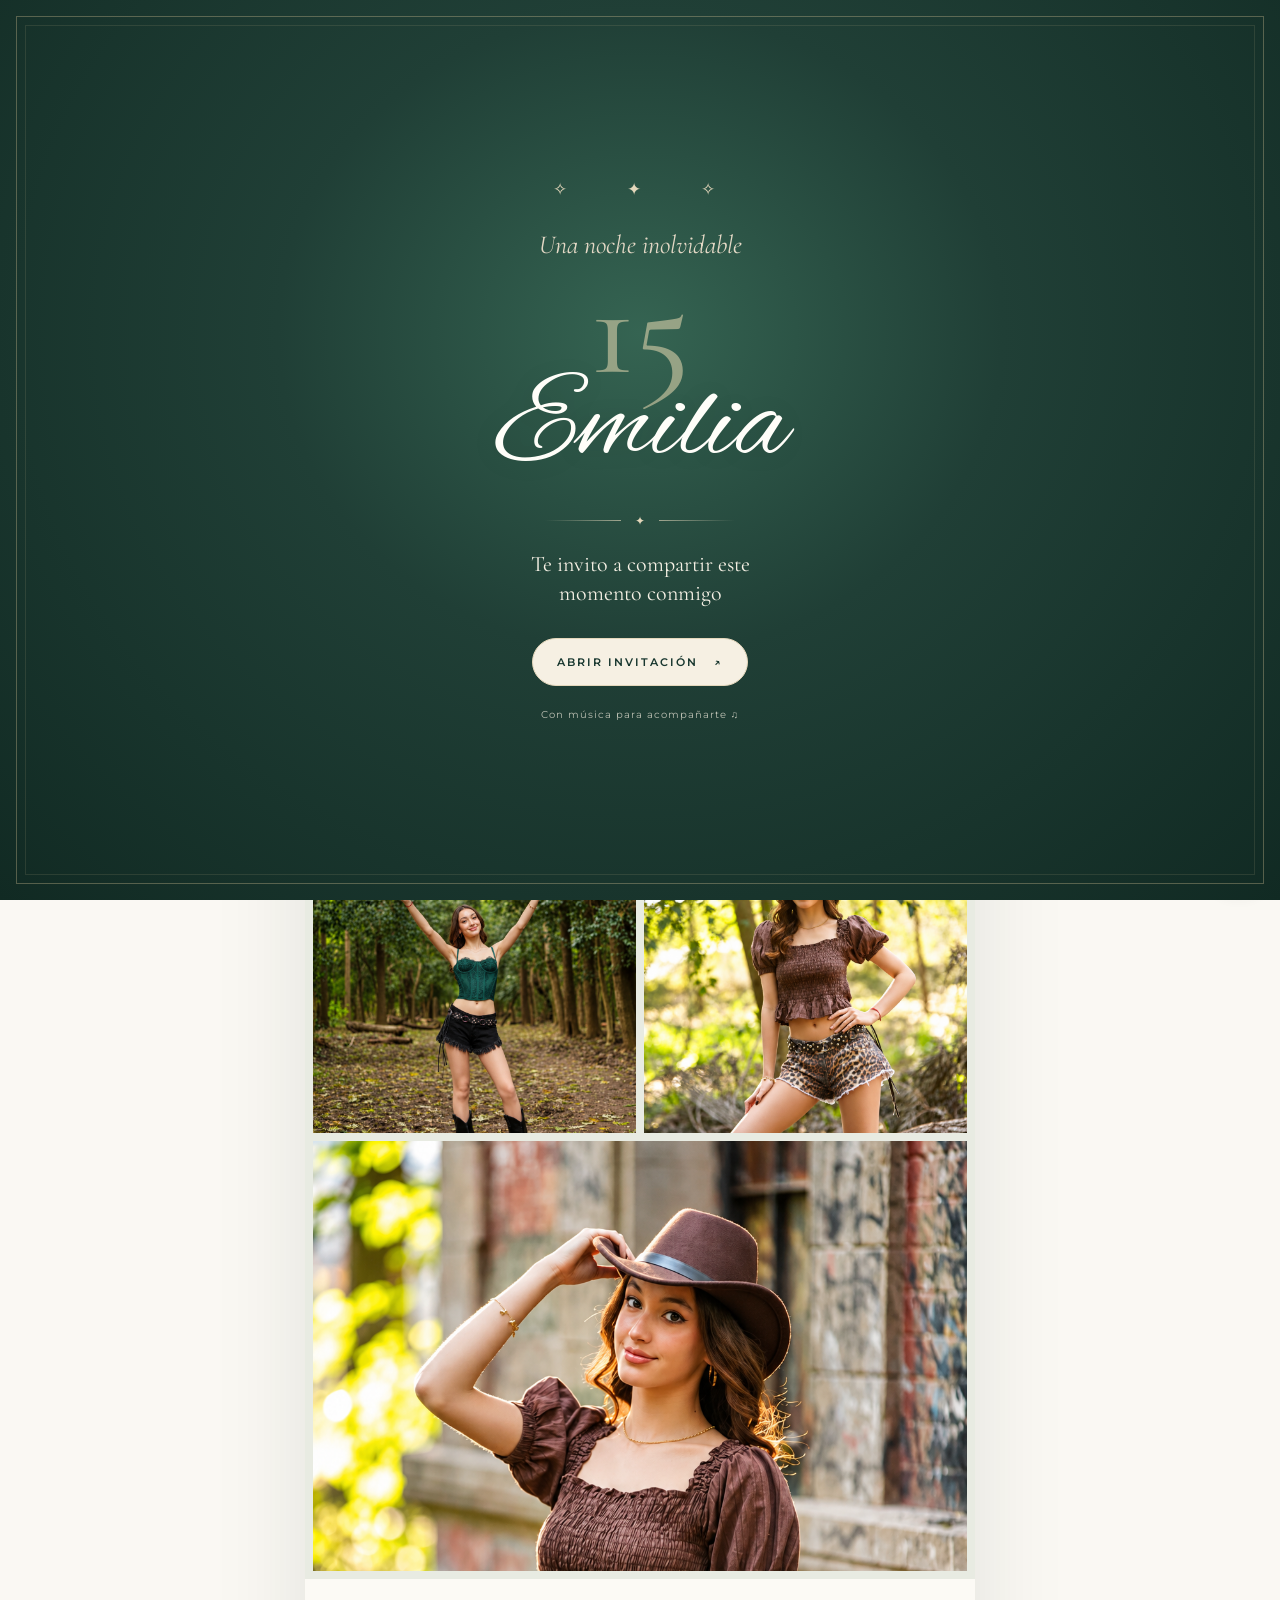
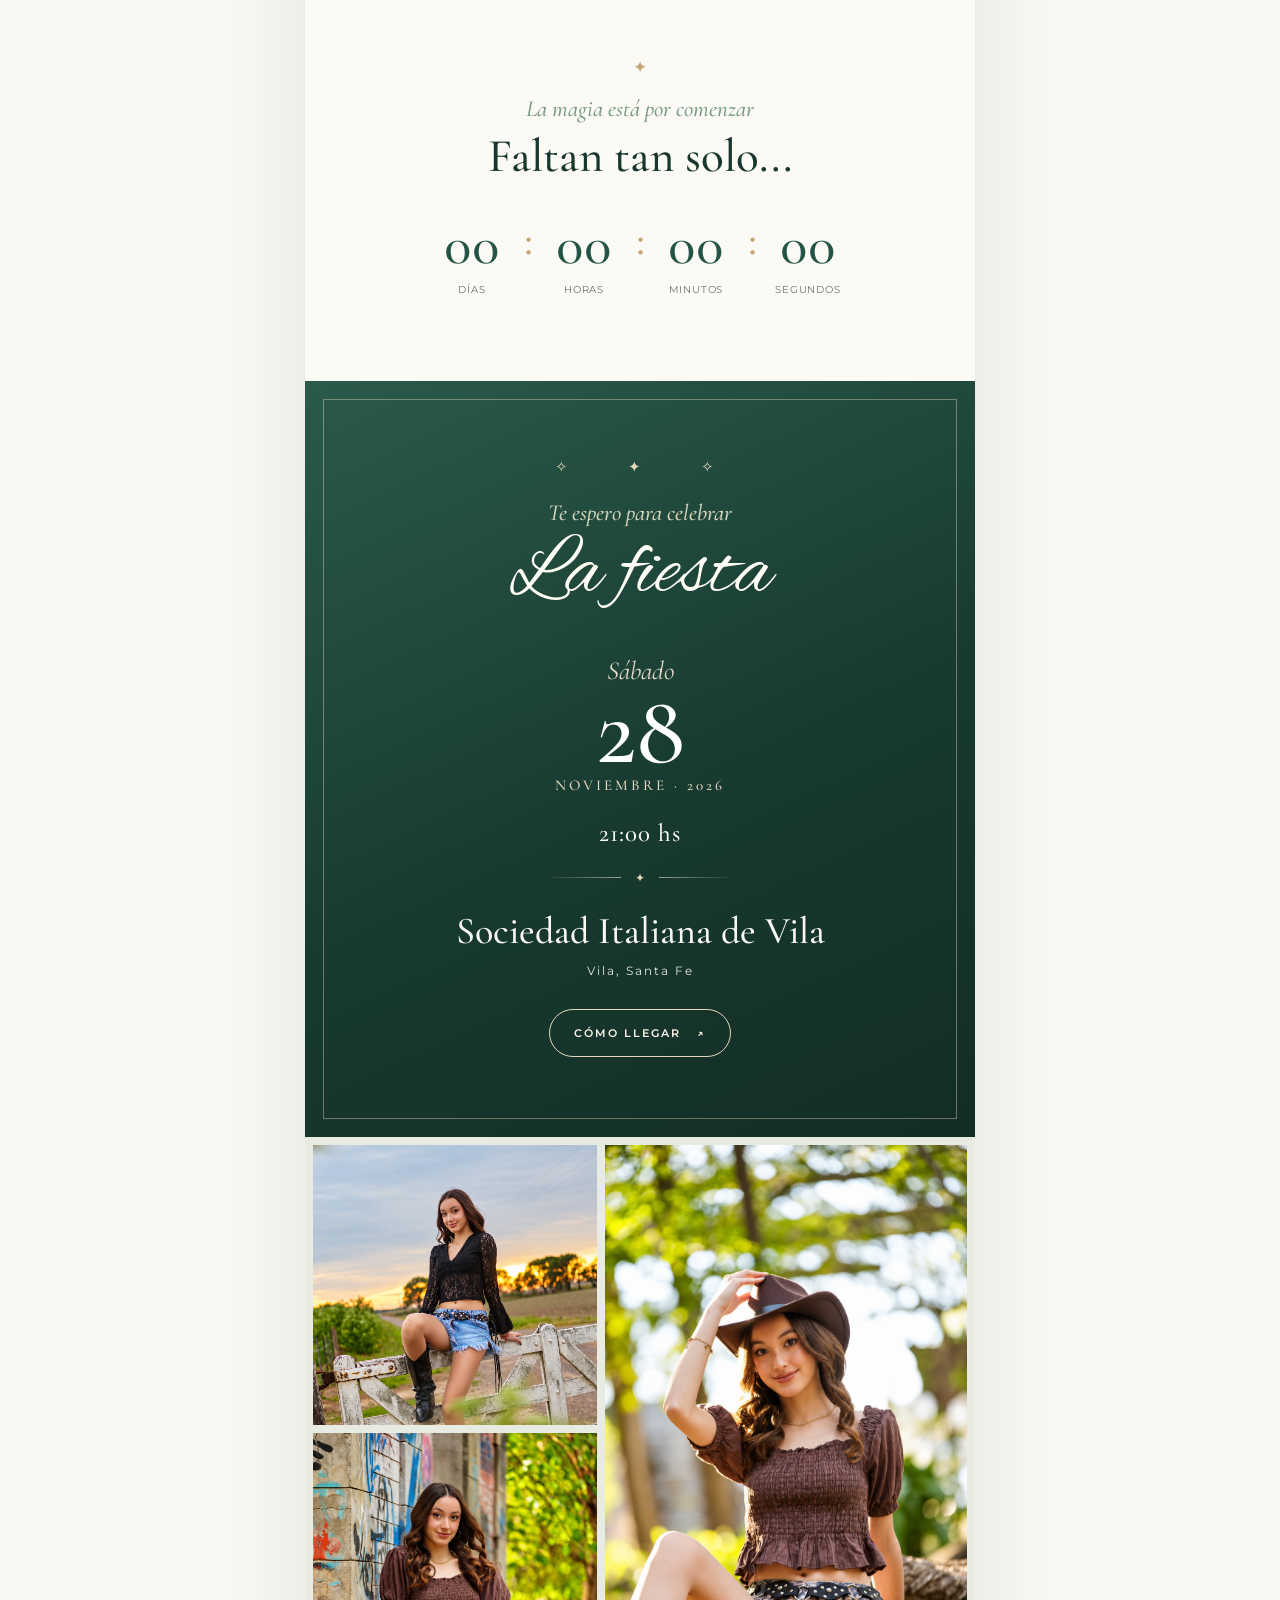
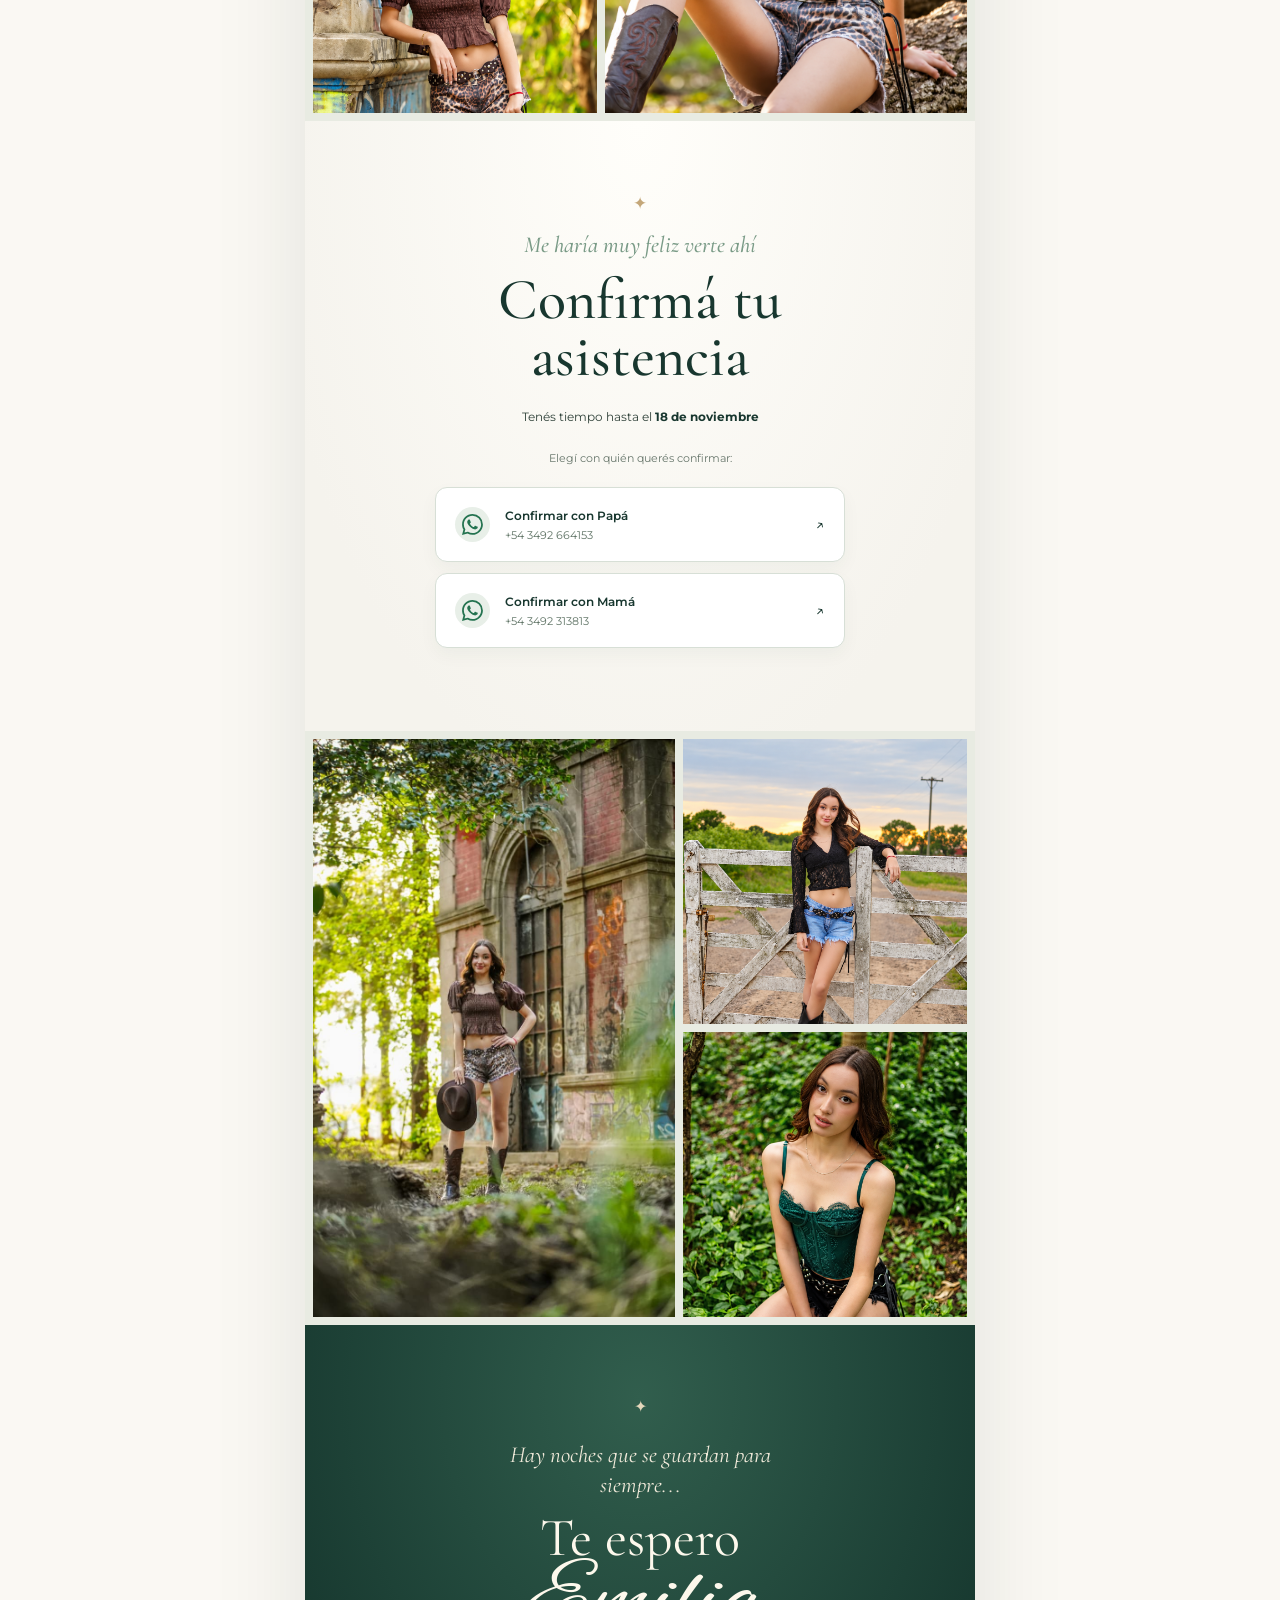
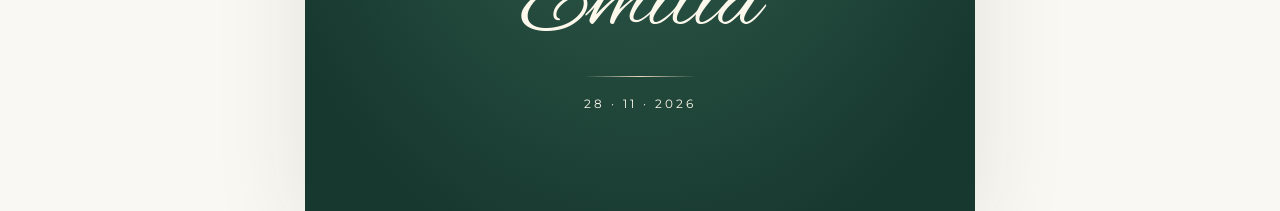
<file: index.html>
<!doctype html>
<html lang="es-AR">
  <head>
    <meta charset="UTF-8" />
    <meta
      name="viewport"
      content="width=device-width, initial-scale=1, viewport-fit=cover"
    />
    <meta name="theme-color" content="#18372f" />
    <meta
      name="description"
      content="Te invito a celebrar mis quince años. Emilia · 28 de noviembre de 2026 · Sociedad Italiana de Vila."
    />
    <title>Mis quince años · Emilia</title>
    <link rel="preconnect" href="https://fonts.googleapis.com" />
    <link rel="preconnect" href="https://fonts.gstatic.com" crossorigin />
    <link
      href="https://fonts.googleapis.com/css2?family=Alex+Brush&family=Cormorant+Garamond:ital,wght@0,400;0,500;0,600;1,400;1,500&family=Montserrat:wght@300;400;500;600&display=swap"
      rel="stylesheet"
    />
    <link rel="stylesheet" href="css/estilos.css" />
  </head>
  <body class="inicio-bloqueado">
    <canvas id="canvas-fuegos" aria-hidden="true"></canvas>

    <!-- Pantalla inicial: el ingreso habilita la música con un gesto del invitado. -->
    <div
      class="bienvenida"
      id="splash"
      role="dialog"
      aria-modal="true"
      aria-labelledby="splash-titulo"
    >
      <div class="bienvenida__marco">
        <span class="ornamento" aria-hidden="true">✧ &nbsp; ✦ &nbsp; ✧</span>
        <p class="bienvenida__kicker">Una noche inolvidable</p>
        <span class="bienvenida__numero">15</span>
        <h2 id="splash-titulo" class="bienvenida__nombre">Emilia</h2>
        <div class="linea-ornamental" aria-hidden="true"><span>✦</span></div>
        <p class="bienvenida__mensaje">
          Te invito a compartir este momento conmigo
        </p>
        <button type="button" class="boton boton--claro" id="btn-ingresar">
          Abrir invitación <span aria-hidden="true">↗</span>
        </button>
        <p class="bienvenida__nota">Con música para acompañarte ♫</p>
      </div>
    </div>

    <audio id="musica" loop preload="none">
      <source src="audio/musica.mp3" type="audio/mpeg" />
    </audio>
    <button
      type="button"
      id="btn-musica"
      class="boton-musica"
      aria-label="Reproducir música"
      aria-pressed="false"
      title="Activar o pausar la música"
    >
      <svg viewBox="0 0 24 24" fill="currentColor" aria-hidden="true">
        <path d="M12 3v10.55A4 4 0 1 0 14 17V7h4V3h-6z" />
      </svg>
      <span id="estado-musica" class="sr-only">Música pausada</span>
    </button>

    <main class="pagina">
      <header class="portada" id="inicio">
        <div class="portada__decoracion" aria-hidden="true">✦</div>
        <p class="portada__encabezado">Mis quince años</p>
        <h1 class="portada__nombre">Emilia</h1>
        <div
          class="linea-ornamental linea-ornamental--oscura"
          aria-hidden="true"
        >
          <span>✧</span>
        </div>
        <p class="portada__frase" id="frase-bienvenida">
          Hay momentos especiales por sí solos,<br class="salto-escritorio" />
          pero compartirlos con quienes más quiero<br
            class="salto-escritorio"
          />
          los hace inolvidables.
        </p>
        <div class="portada__fecha">
          <span>28</span><span class="portada__fecha-divisor"></span
          ><span>Noviembre<br />2026</span>
        </div>
        <p class="portada__deslizar">
          Deslizá para descubrir <span aria-hidden="true">↓</span>
        </p>
      </header>

      <!-- Collage 01: el orden visual y del HTML es EMILIA1, 2, 3. -->
      <section
        class="fotografias fotografias--uno"
        aria-label="Fotos de Emilia, primera parte"
      >
        <figure class="foto foto--1">
          <img
            src="img/EMILIA1.jpeg"
            alt="Emilia con globos dorados de sus quince años"
            fetchpriority="high"
          />
        </figure>
        <figure class="foto foto--2">
          <img
            src="img/EMILIA2.jpeg"
            alt="Emilia durante su sesión de fotos"
            loading="lazy"
          />
        </figure>
        <figure class="foto foto--3">
          <img
            src="img/EMILIA3.jpeg"
            alt="Retrato de Emilia con sombrero"
            loading="lazy"
          />
        </figure>
      </section>

      <section class="cuenta" aria-labelledby="titulo-cuenta">
        <span class="detalle-decorativo" aria-hidden="true">✦</span>
        <p class="seccion__pre">La magia está por comenzar</p>
        <h2 id="titulo-cuenta" class="seccion__titulo">Faltan tan solo...</h2>
        <div
          class="temporizador"
          role="timer"
          aria-label="Cuenta regresiva para la fiesta"
        >
          <div class="bloque-tiempo">
            <span class="cifra" id="dias">00</span
            ><span class="etiqueta">Días</span>
          </div>
          <span class="dos-puntos" aria-hidden="true">:</span>
          <div class="bloque-tiempo">
            <span class="cifra" id="horas">00</span
            ><span class="etiqueta">Horas</span>
          </div>
          <span class="dos-puntos" aria-hidden="true">:</span>
          <div class="bloque-tiempo">
            <span class="cifra" id="minutos">00</span
            ><span class="etiqueta">Minutos</span>
          </div>
          <span class="dos-puntos" aria-hidden="true">:</span>
          <div class="bloque-tiempo">
            <span class="cifra" id="segundos">00</span
            ><span class="etiqueta">Segundos</span>
          </div>
        </div>
      </section>

      <section class="fiesta" aria-labelledby="titulo-fiesta">
        <div class="fiesta__contenido">
          <span class="ornamento fiesta__ornamento" aria-hidden="true"
            >✧ &nbsp; ✦ &nbsp; ✧</span
          >
          <p class="seccion__pre seccion__pre--clara">
            Te espero para celebrar
          </p>
          <h2 id="titulo-fiesta" class="fiesta__titulo">La fiesta</h2>
          <div class="fiesta__fecha">
            <span class="fiesta__dia">Sábado</span><strong>28</strong
            ><span class="fiesta__mes">Noviembre · 2026</span>
          </div>
          <p class="fiesta__hora">21:00 hs</p>
          <div class="linea-ornamental" aria-hidden="true"><span>✦</span></div>
          <h3 class="fiesta__lugar">Sociedad Italiana de Vila</h3>
          <p class="fiesta__localidad">Vila, Santa Fe</p>
          <a
            class="boton boton--contorno"
            href="https://www.google.com/maps/search/?api=1&amp;query=Sociedad+Italiana+de+Vila+Santa+Fe"
            target="_blank"
            rel="noopener noreferrer"
            >Cómo llegar <span aria-hidden="true">↗</span></a
          >
        </div>
      </section>

      <!-- Collage 02: EMILIA4 y 5 apiladas; EMILIA6 ocupa el alto de las dos. -->
      <section
        class="fotografias fotografias--dos"
        aria-label="Fotos de Emilia, segunda parte"
      >
        <figure class="foto foto--4">
          <img
            src="img/EMILIA4.jpeg"
            alt="Emilia sentada en una cerca al atardecer"
            loading="lazy"
          />
        </figure>
        <figure class="foto foto--5">
          <img
            src="img/EMILIA5.jpeg"
            alt="Emilia junto a una construcción antigua"
            loading="lazy"
          />
        </figure>
        <figure class="foto foto--6">
          <img
            src="img/EMILIA6.jpeg"
            alt="Emilia con sombrero en el bosque"
            loading="lazy"
          />
        </figure>
      </section>

      <section class="confirmacion" aria-labelledby="titulo-confirmacion">
        <span class="detalle-decorativo" aria-hidden="true">✦</span>
        <p class="seccion__pre">Me haría muy feliz verte ahí</p>
        <h2 id="titulo-confirmacion" class="confirmacion__titulo">
          Confirmá tu asistencia
        </h2>
        <p class="confirmacion__plazo">
          Tenés tiempo hasta el <strong>18 de noviembre</strong>
        </p>
        <p class="confirmacion__ayuda">Elegí con quién querés confirmar:</p>
        <div class="confirmacion__acciones">
          <a
            class="contacto"
            href="https://wa.me/5493492664153?text=Hola%2C%20quiero%20confirmar%20mi%20asistencia%20a%20los%2015%20de%20Emilia.%20Mi%20nombre%20es%3A%20"
            target="_blank"
            rel="noopener noreferrer"
            aria-label="Confirmar asistencia con papá por WhatsApp"
          >
            <span class="contacto__icono" aria-hidden="true"><img src="img/whatsapp.svg" width="21" height="21" alt="" /></span
            ><span class="contacto__texto"
              ><strong>Confirmar con Papá</strong
              ><small>+54 3492 664153</small></span
            ><span aria-hidden="true">↗</span>
          </a>
          <a
            class="contacto"
            href="https://wa.me/5493492313813?text=Hola%2C%20quiero%20confirmar%20mi%20asistencia%20a%20los%2015%20de%20Emilia.%20Mi%20nombre%20es%3A%20"
            target="_blank"
            rel="noopener noreferrer"
            aria-label="Confirmar asistencia con mamá por WhatsApp"
          >
            <span class="contacto__icono" aria-hidden="true"><img src="img/whatsapp.svg" width="21" height="21" alt="" /></span
            ><span class="contacto__texto"
              ><strong>Confirmar con Mamá</strong
              ><small>+54 3492 313813</small></span
            ><span aria-hidden="true">↗</span>
          </a>
        </div>
      </section>

      <!-- Collage 03: EMILIA7 grande, EMILIA8 y 9 a su lado. -->
      <section
        class="fotografias fotografias--tres"
        aria-label="Fotos de Emilia, tercera parte"
      >
        <figure class="foto foto--7">
          <img
            src="img/EMILIA7.jpeg"
            alt="Emilia en el jardín de una construcción antigua"
            loading="lazy"
          />
        </figure>
        <figure class="foto foto--8">
          <img
            src="img/EMILIA8.jpeg"
            alt="Emilia apoyada en una cerca de madera"
            loading="lazy"
          />
        </figure>
        <figure class="foto foto--9">
          <img
            src="img/EMILIA9.jpeg"
            alt="Retrato de Emilia en un jardín verde"
            loading="lazy"
          />
        </figure>
      </section>

      <footer class="cierre">
        <span class="cierre__adorno" aria-hidden="true">✦</span>
        <p>Hay noches que se guardan para siempre...</p>
        <h2>Te espero</h2>
        <span class="cierre__firma">Emilia</span>
        <div class="cierre__linea" aria-hidden="true"></div>
        <p class="cierre__fecha">28 · 11 · 2026</p>
      </footer>
    </main>

    <script src="js/script.js"></script>
  </body>
</html>
</file>
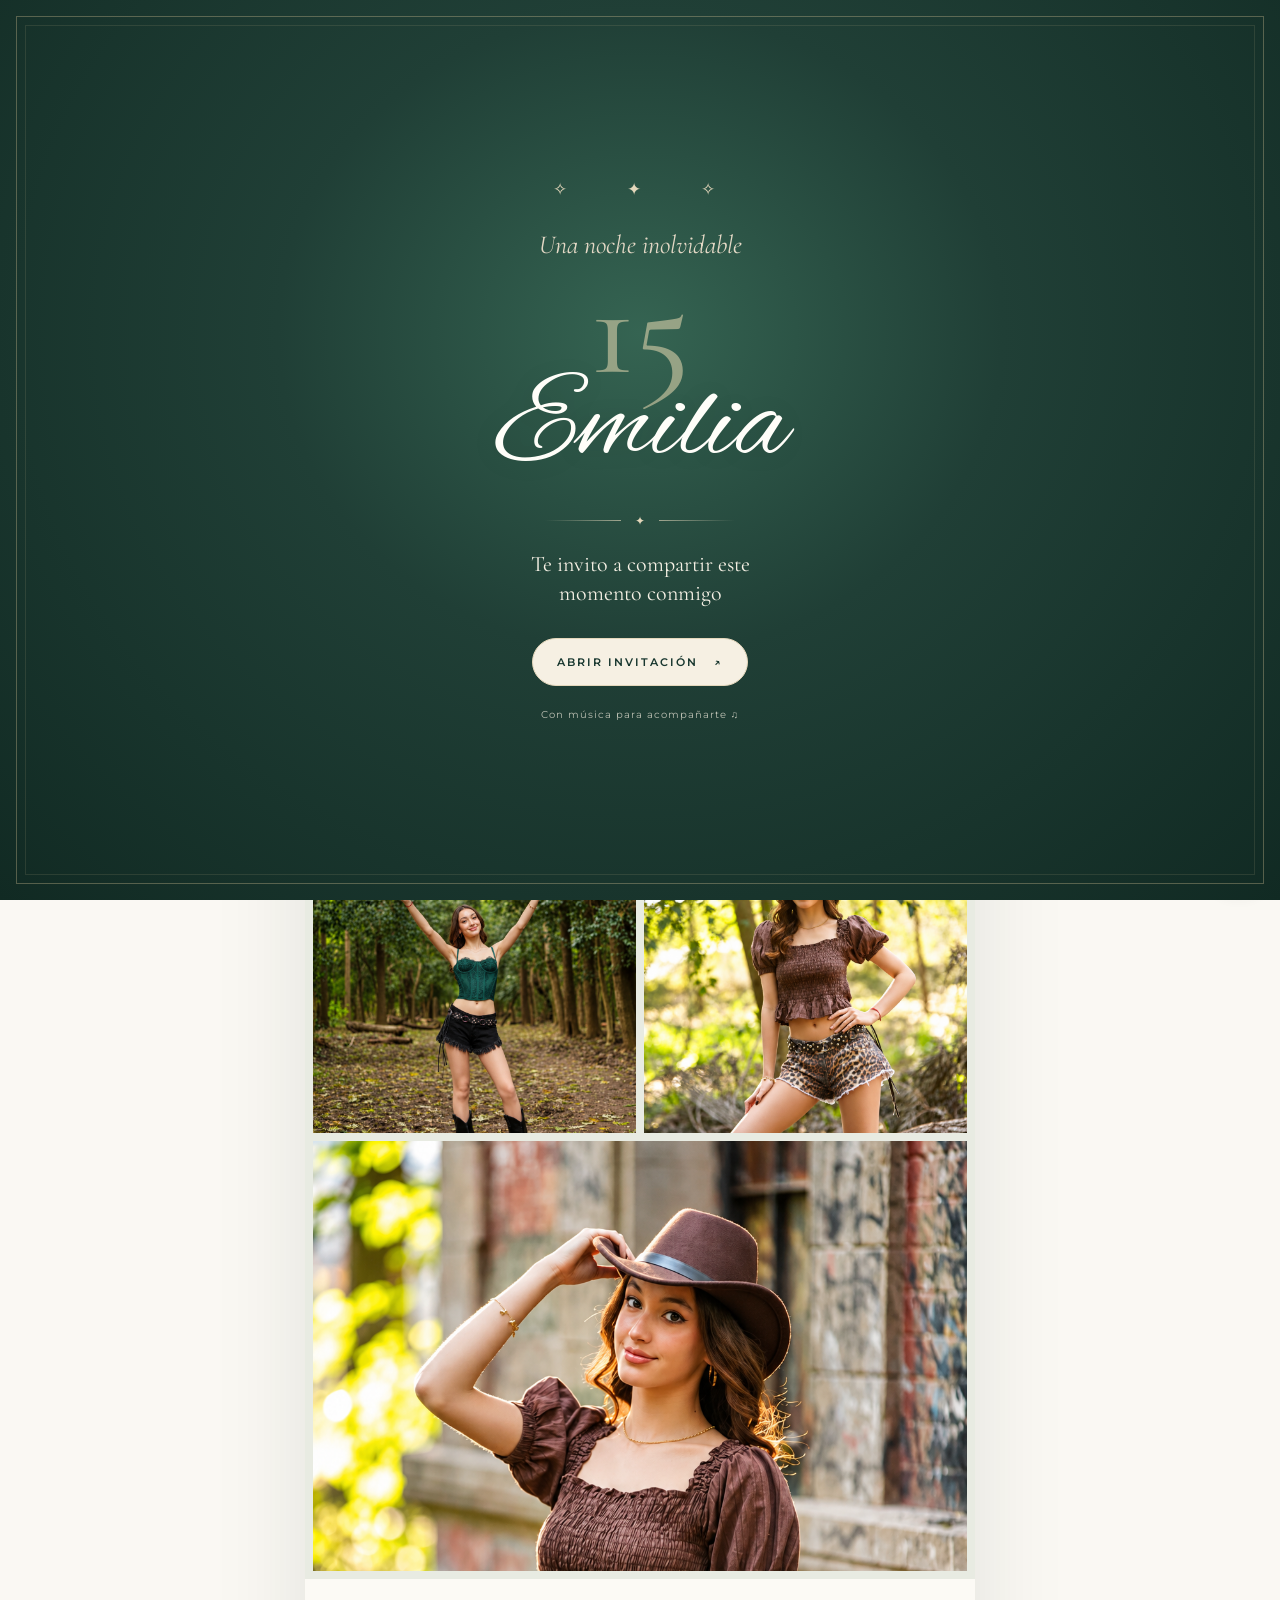
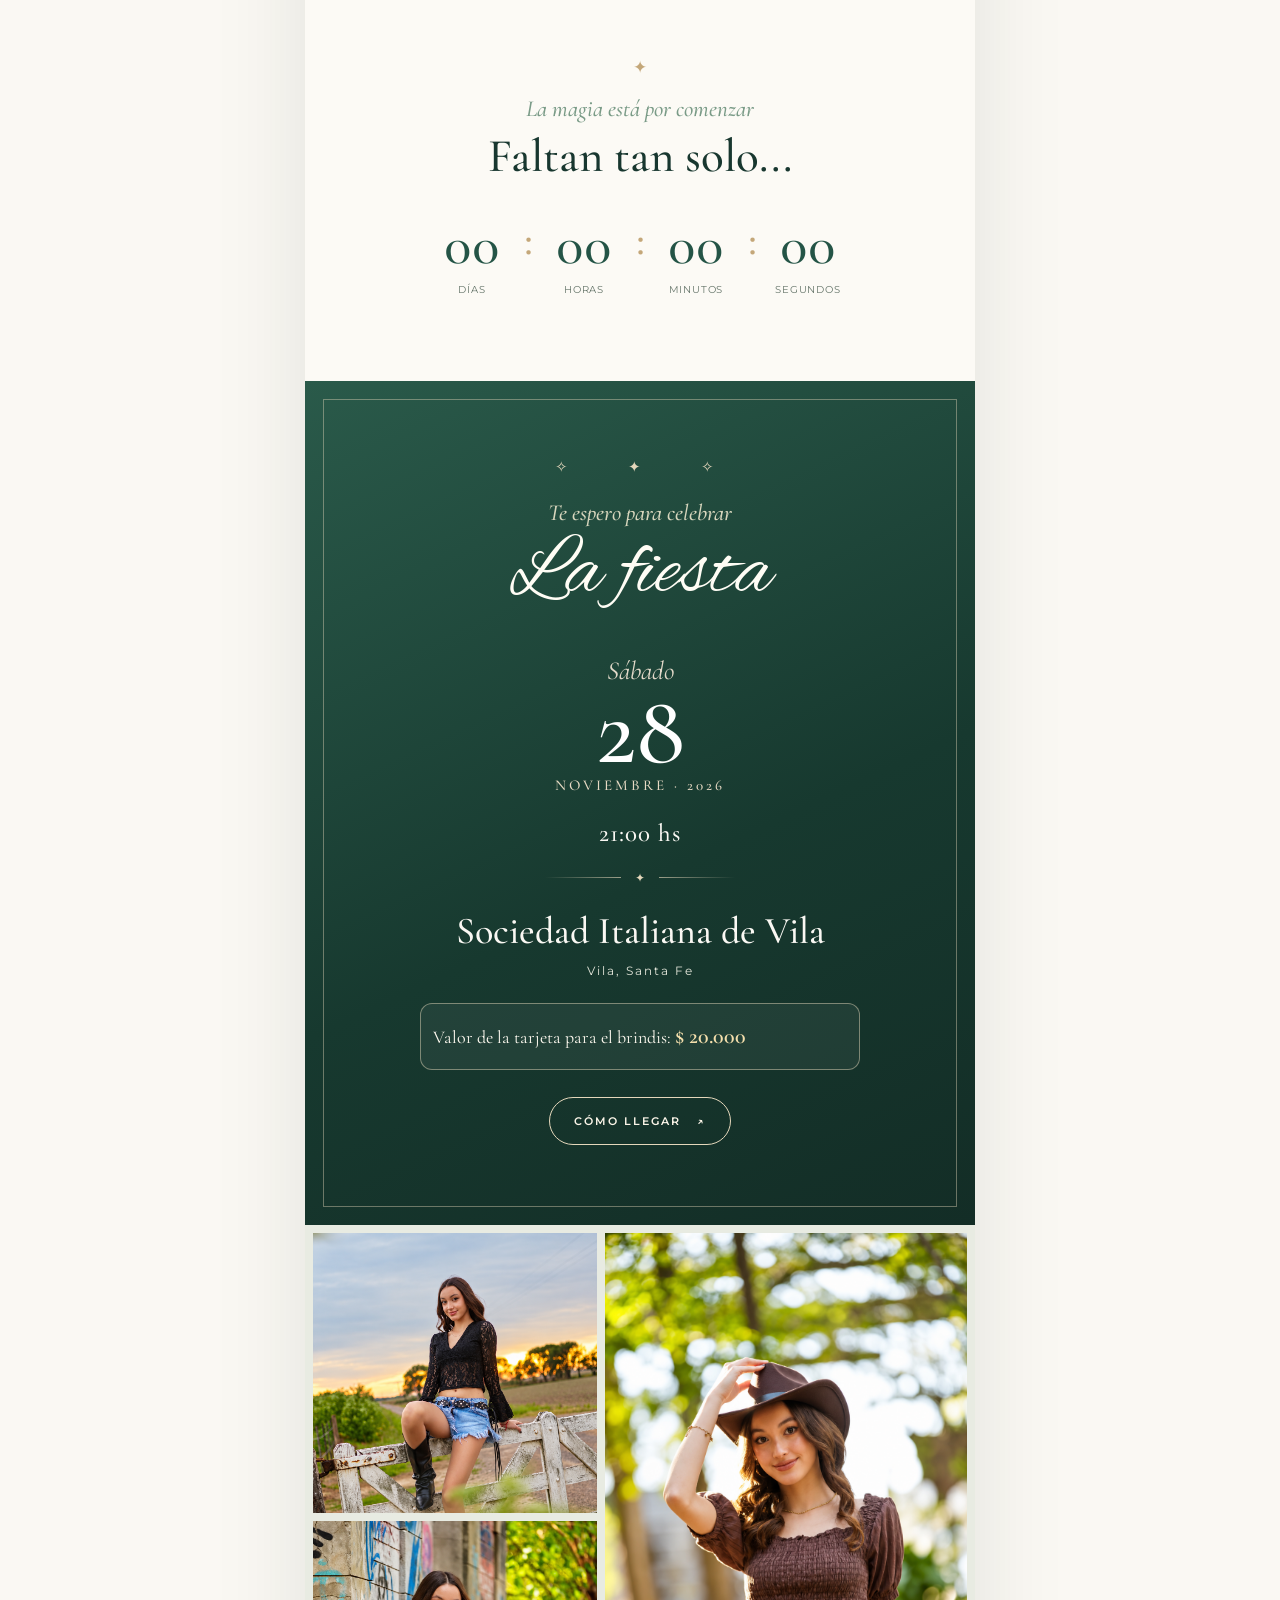
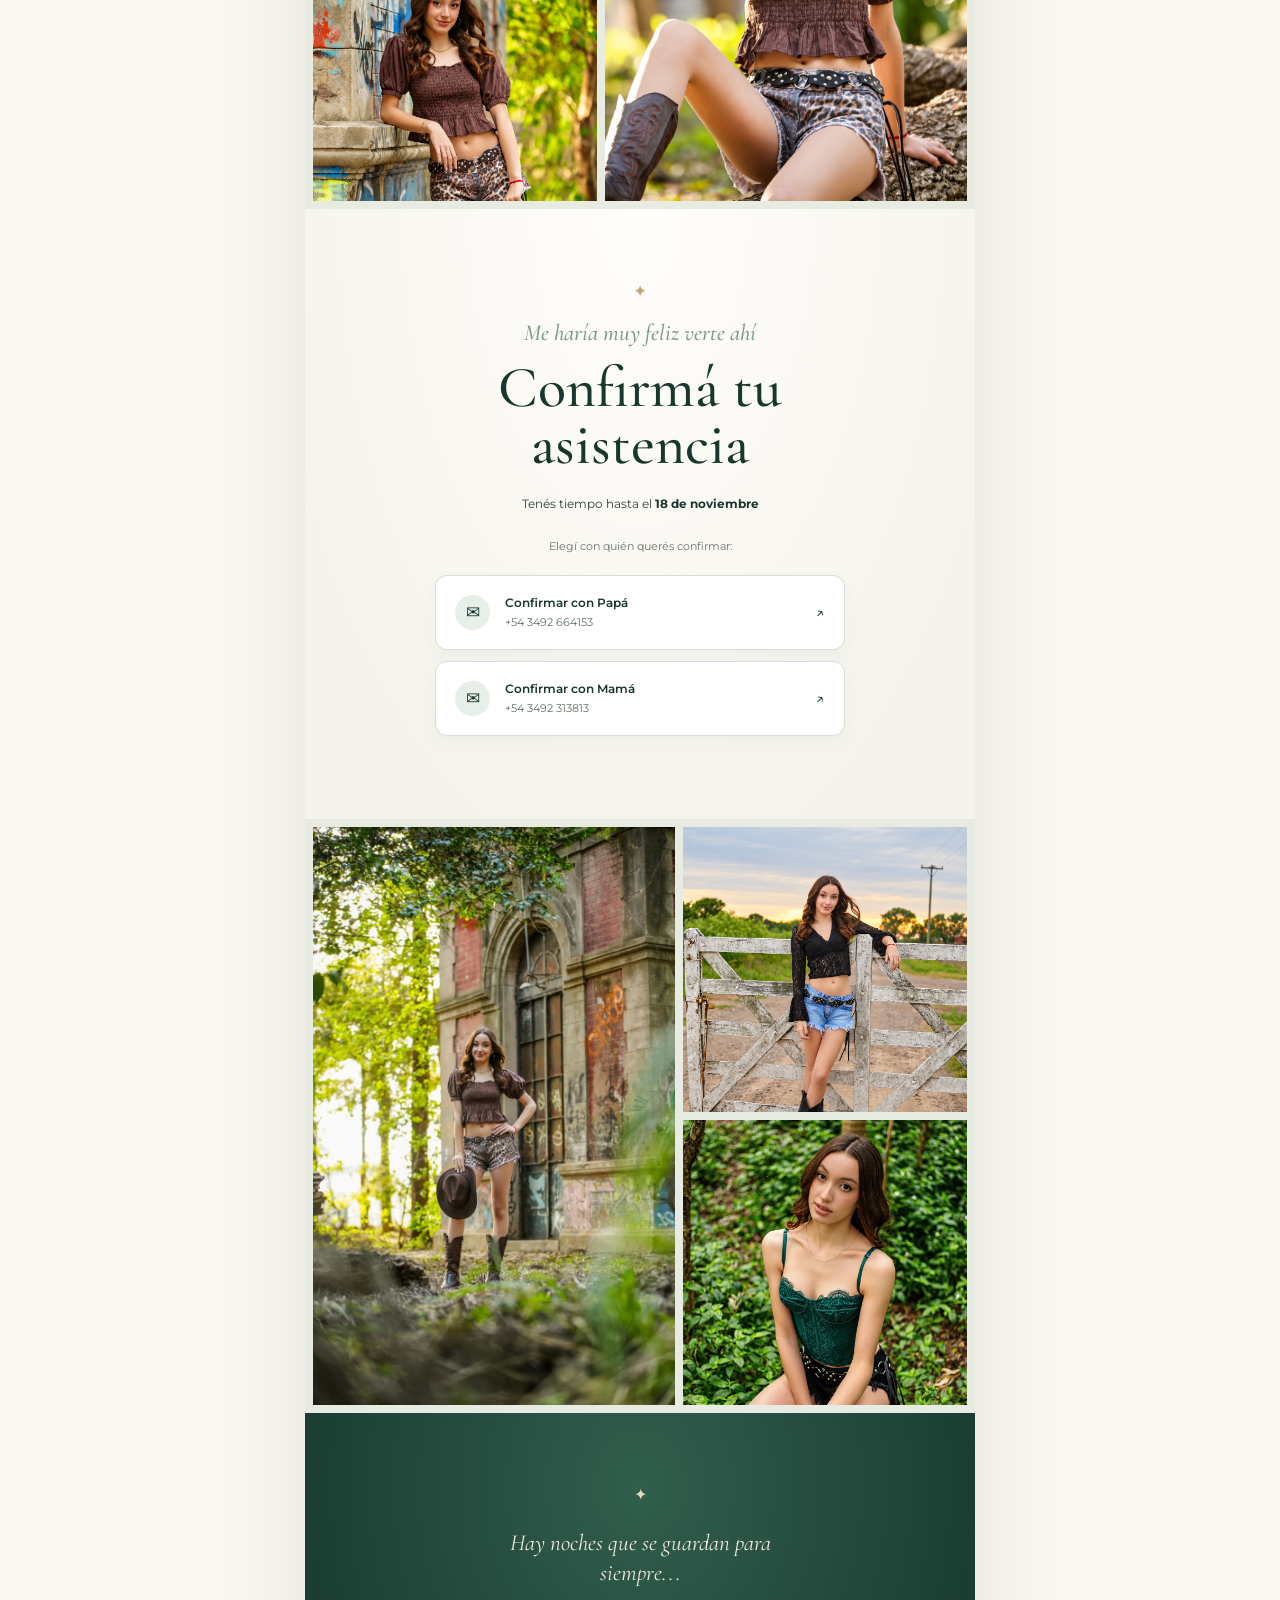
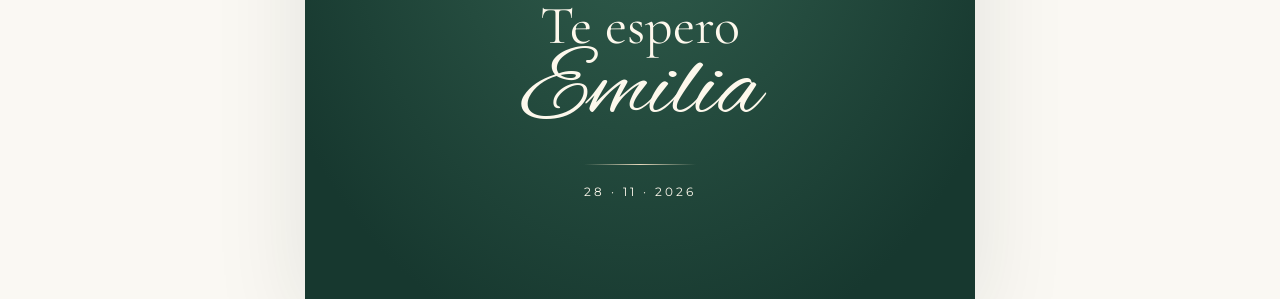
<file: brindis/index.html>
<!doctype html>
<html lang="es-AR">
  <head>
    <meta charset="UTF-8" />
    <meta
      name="viewport"
      content="width=device-width, initial-scale=1, viewport-fit=cover"
    />
    <meta name="theme-color" content="#18372f" />
    <meta
      name="description"
      content="Te invito a celebrar mis quince años. Emilia · 28 de noviembre de 2026 · Sociedad Italiana de Vila."
    />
    <title>Mis quince años · Emilia</title>
    <link rel="preconnect" href="https://fonts.googleapis.com" />
    <link rel="preconnect" href="https://fonts.gstatic.com" crossorigin />
    <link
      href="https://fonts.googleapis.com/css2?family=Alex+Brush&family=Cormorant+Garamond:ital,wght@0,400;0,500;0,600;1,400;1,500&family=Montserrat:wght@300;400;500;600&display=swap"
      rel="stylesheet"
    />
    <link rel="stylesheet" href="../css/estilos.css" />
  </head>
  <body class="inicio-bloqueado">
    <canvas id="canvas-fuegos" aria-hidden="true"></canvas>

    <!-- Pantalla inicial: el ingreso habilita la música con un gesto del invitado. -->
    <div
      class="bienvenida"
      id="splash"
      role="dialog"
      aria-modal="true"
      aria-labelledby="splash-titulo"
    >
      <div class="bienvenida__marco">
        <span class="ornamento" aria-hidden="true">✧ &nbsp; ✦ &nbsp; ✧</span>
        <p class="bienvenida__kicker">Una noche inolvidable</p>
        <span class="bienvenida__numero">15</span>
        <h2 id="splash-titulo" class="bienvenida__nombre">Emilia</h2>
        <div class="linea-ornamental" aria-hidden="true"><span>✦</span></div>
        <p class="bienvenida__mensaje">
          Te invito a compartir este momento conmigo
        </p>
        <button type="button" class="boton boton--claro" id="btn-ingresar">
          Abrir invitación <span aria-hidden="true">↗</span>
        </button>
        <p class="bienvenida__nota">Con música para acompañarte ♫</p>
      </div>
    </div>

    <audio id="musica" loop preload="none">
      <source src="../audio/musica.mp3" type="audio/mpeg" />
    </audio>
    <button
      type="button"
      id="btn-musica"
      class="boton-musica"
      aria-label="Reproducir música"
      aria-pressed="false"
      title="Activar o pausar la música"
    >
      <svg viewBox="0 0 24 24" fill="currentColor" aria-hidden="true">
        <path d="M12 3v10.55A4 4 0 1 0 14 17V7h4V3h-6z" />
      </svg>
      <span id="estado-musica" class="sr-only">Música pausada</span>
    </button>

    <main class="pagina">
      <header class="portada" id="inicio">
        <div class="portada__decoracion" aria-hidden="true">✦</div>
        <p class="portada__encabezado">Mis quince años</p>
        <h1 class="portada__nombre">Emilia</h1>
        <div
          class="linea-ornamental linea-ornamental--oscura"
          aria-hidden="true"
        >
          <span>✧</span>
        </div>
        <p class="portada__frase" id="frase-bienvenida">
          Hay momentos especiales por sí solos,<br class="salto-escritorio" />
          pero compartirlos con quienes más quiero<br
            class="salto-escritorio"
          />
          los hace inolvidables.
        </p>
        <div class="portada__fecha">
          <span>28</span><span class="portada__fecha-divisor"></span
          ><span>Noviembre<br />2026</span>
        </div>
        <p class="portada__deslizar">
          Deslizá para descubrir <span aria-hidden="true">↓</span>
        </p>
      </header>

      <!-- Collage 01: el orden visual y del HTML es EMILIA1, 2, 3. -->
      <section
        class="fotografias fotografias--uno"
        aria-label="Fotos de Emilia, primera parte"
      >
        <figure class="foto foto--1">
          <img
            src="../img/EMILIA1.jpeg"
            alt="Emilia con globos dorados de sus quince años"
            fetchpriority="high"
          />
        </figure>
        <figure class="foto foto--2">
          <img
            src="../img/EMILIA2.jpeg"
            alt="Emilia durante su sesión de fotos"
            loading="lazy"
          />
        </figure>
        <figure class="foto foto--3">
          <img
            src="../img/EMILIA3.jpeg"
            alt="Retrato de Emilia con sombrero"
            loading="lazy"
          />
        </figure>
      </section>

      <section class="cuenta" aria-labelledby="titulo-cuenta">
        <span class="detalle-decorativo" aria-hidden="true">✦</span>
        <p class="seccion__pre">La magia está por comenzar</p>
        <h2 id="titulo-cuenta" class="seccion__titulo">Faltan tan solo...</h2>
        <div
          class="temporizador"
          role="timer"
          aria-label="Cuenta regresiva para la fiesta"
        >
          <div class="bloque-tiempo">
            <span class="cifra" id="dias">00</span
            ><span class="etiqueta">Días</span>
          </div>
          <span class="dos-puntos" aria-hidden="true">:</span>
          <div class="bloque-tiempo">
            <span class="cifra" id="horas">00</span
            ><span class="etiqueta">Horas</span>
          </div>
          <span class="dos-puntos" aria-hidden="true">:</span>
          <div class="bloque-tiempo">
            <span class="cifra" id="minutos">00</span
            ><span class="etiqueta">Minutos</span>
          </div>
          <span class="dos-puntos" aria-hidden="true">:</span>
          <div class="bloque-tiempo">
            <span class="cifra" id="segundos">00</span
            ><span class="etiqueta">Segundos</span>
          </div>
        </div>
      </section>

      <section class="fiesta" aria-labelledby="titulo-fiesta">
        <div class="fiesta__contenido">
          <span class="ornamento fiesta__ornamento" aria-hidden="true"
            >✧ &nbsp; ✦ &nbsp; ✧</span
          >
          <p class="seccion__pre seccion__pre--clara">
            Te espero para celebrar
          </p>
          <h2 id="titulo-fiesta" class="fiesta__titulo">La fiesta</h2>
          <div class="fiesta__fecha">
            <span class="fiesta__dia">Sábado</span><strong>28</strong
            ><span class="fiesta__mes">Noviembre · 2026</span>
          </div>
          <p class="fiesta__hora">21:00 hs</p>
          <div class="linea-ornamental" aria-hidden="true"><span>✦</span></div>
          <h3 class="fiesta__lugar">Sociedad Italiana de Vila</h3>
          <p class="fiesta__localidad">Vila, Santa Fe</p>
          <div class="fiesta__valores" aria-label="Precio de la tarjeta">
            <p class="fiesta__valor">
              Valor de la tarjeta para el brindis: <strong>$ 20.000</strong>
            </p>
          </div>
          <a
            class="boton boton--contorno"
            href="https://www.google.com/maps/search/?api=1&amp;query=Sociedad+Italiana+de+Vila+Santa+Fe"
            target="_blank"
            rel="noopener noreferrer"
            >Cómo llegar <span aria-hidden="true">↗</span></a
          >
        </div>
      </section>

      <!-- Collage 02: EMILIA4 y 5 apiladas; EMILIA6 ocupa el alto de las dos. -->
      <section
        class="fotografias fotografias--dos"
        aria-label="Fotos de Emilia, segunda parte"
      >
        <figure class="foto foto--4">
          <img
            src="../img/EMILIA4.jpeg"
            alt="Emilia sentada en una cerca al atardecer"
            loading="lazy"
          />
        </figure>
        <figure class="foto foto--5">
          <img
            src="../img/EMILIA5.jpeg"
            alt="Emilia junto a una construcción antigua"
            loading="lazy"
          />
        </figure>
        <figure class="foto foto--6">
          <img
            src="../img/EMILIA6.jpeg"
            alt="Emilia con sombrero en el bosque"
            loading="lazy"
          />
        </figure>
      </section>

      <section class="confirmacion" aria-labelledby="titulo-confirmacion">
        <span class="detalle-decorativo" aria-hidden="true">✦</span>
        <p class="seccion__pre">Me haría muy feliz verte ahí</p>
        <h2 id="titulo-confirmacion" class="confirmacion__titulo">
          Confirmá tu asistencia
        </h2>
        <p class="confirmacion__plazo">
          Tenés tiempo hasta el <strong>18 de noviembre</strong>
        </p>
        <p class="confirmacion__ayuda">Elegí con quién querés confirmar:</p>
        <div class="confirmacion__acciones">
          <a
            class="contacto"
            href="https://wa.me/5493492664153?text=Hola%2C%20quiero%20confirmar%20mi%20asistencia%20a%20los%2015%20de%20Emilia.%20Mi%20nombre%20es%3A%20"
            target="_blank"
            rel="noopener noreferrer"
            aria-label="Confirmar asistencia con papá por WhatsApp"
          >
            <span class="contacto__icono" aria-hidden="true">✉</span
            ><span class="contacto__texto"
              ><strong>Confirmar con Papá</strong
              ><small>+54 3492 664153</small></span
            ><span aria-hidden="true">↗</span>
          </a>
          <a
            class="contacto"
            href="https://wa.me/5493492313813?text=Hola%2C%20quiero%20confirmar%20mi%20asistencia%20a%20los%2015%20de%20Emilia.%20Mi%20nombre%20es%3A%20"
            target="_blank"
            rel="noopener noreferrer"
            aria-label="Confirmar asistencia con mamá por WhatsApp"
          >
            <span class="contacto__icono" aria-hidden="true">✉</span
            ><span class="contacto__texto"
              ><strong>Confirmar con Mamá</strong
              ><small>+54 3492 313813</small></span
            ><span aria-hidden="true">↗</span>
          </a>
        </div>
      </section>

      <!-- Collage 03: EMILIA7 grande, EMILIA8 y 9 a su lado. -->
      <section
        class="fotografias fotografias--tres"
        aria-label="Fotos de Emilia, tercera parte"
      >
        <figure class="foto foto--7">
          <img
            src="../img/EMILIA7.jpeg"
            alt="Emilia en el jardín de una construcción antigua"
            loading="lazy"
          />
        </figure>
        <figure class="foto foto--8">
          <img
            src="../img/EMILIA8.jpeg"
            alt="Emilia apoyada en una cerca de madera"
            loading="lazy"
          />
        </figure>
        <figure class="foto foto--9">
          <img
            src="../img/EMILIA9.jpeg"
            alt="Retrato de Emilia en un jardín verde"
            loading="lazy"
          />
        </figure>
      </section>

      <footer class="cierre">
        <span class="cierre__adorno" aria-hidden="true">✦</span>
        <p>Hay noches que se guardan para siempre...</p>
        <h2>Te espero</h2>
        <span class="cierre__firma">Emilia</span>
        <div class="cierre__linea" aria-hidden="true"></div>
        <p class="cierre__fecha">28 · 11 · 2026</p>
      </footer>
    </main>

    <script src="../js/script.js"></script>
  </body>
</html>
</file>
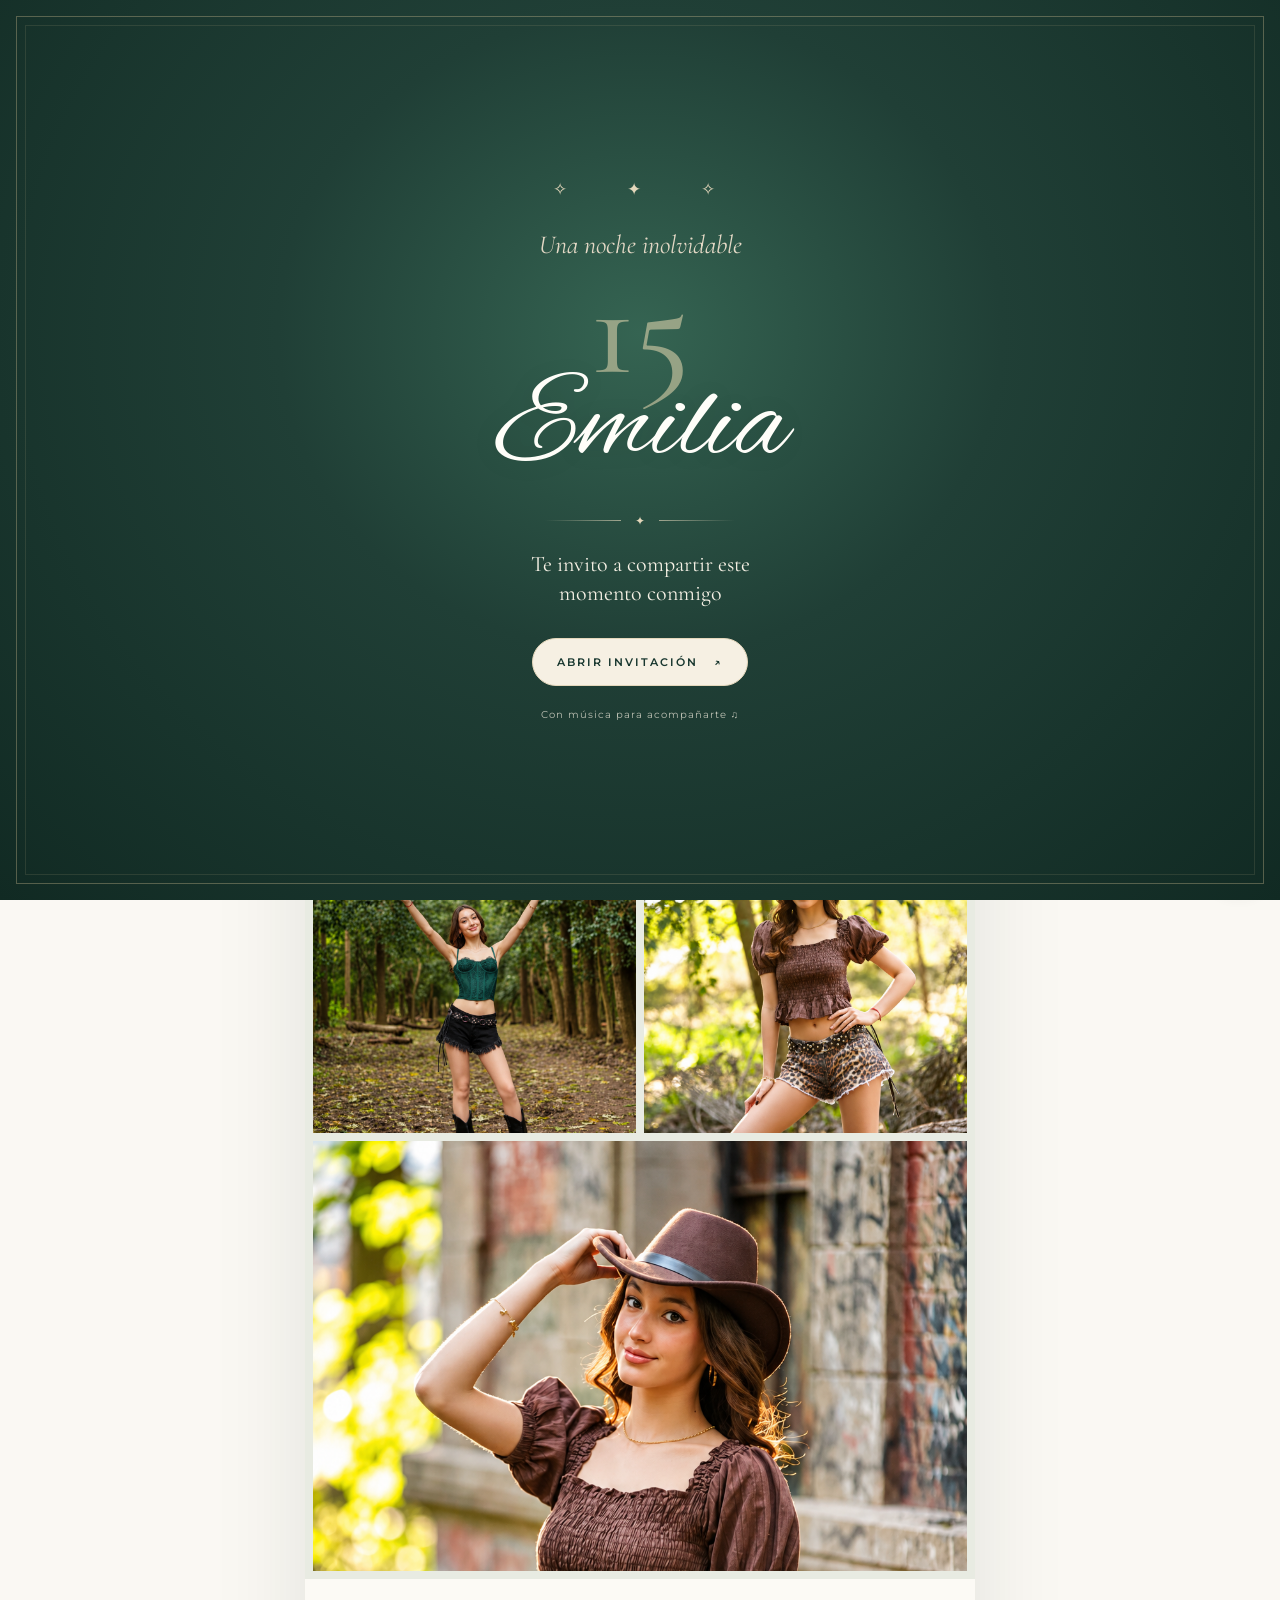
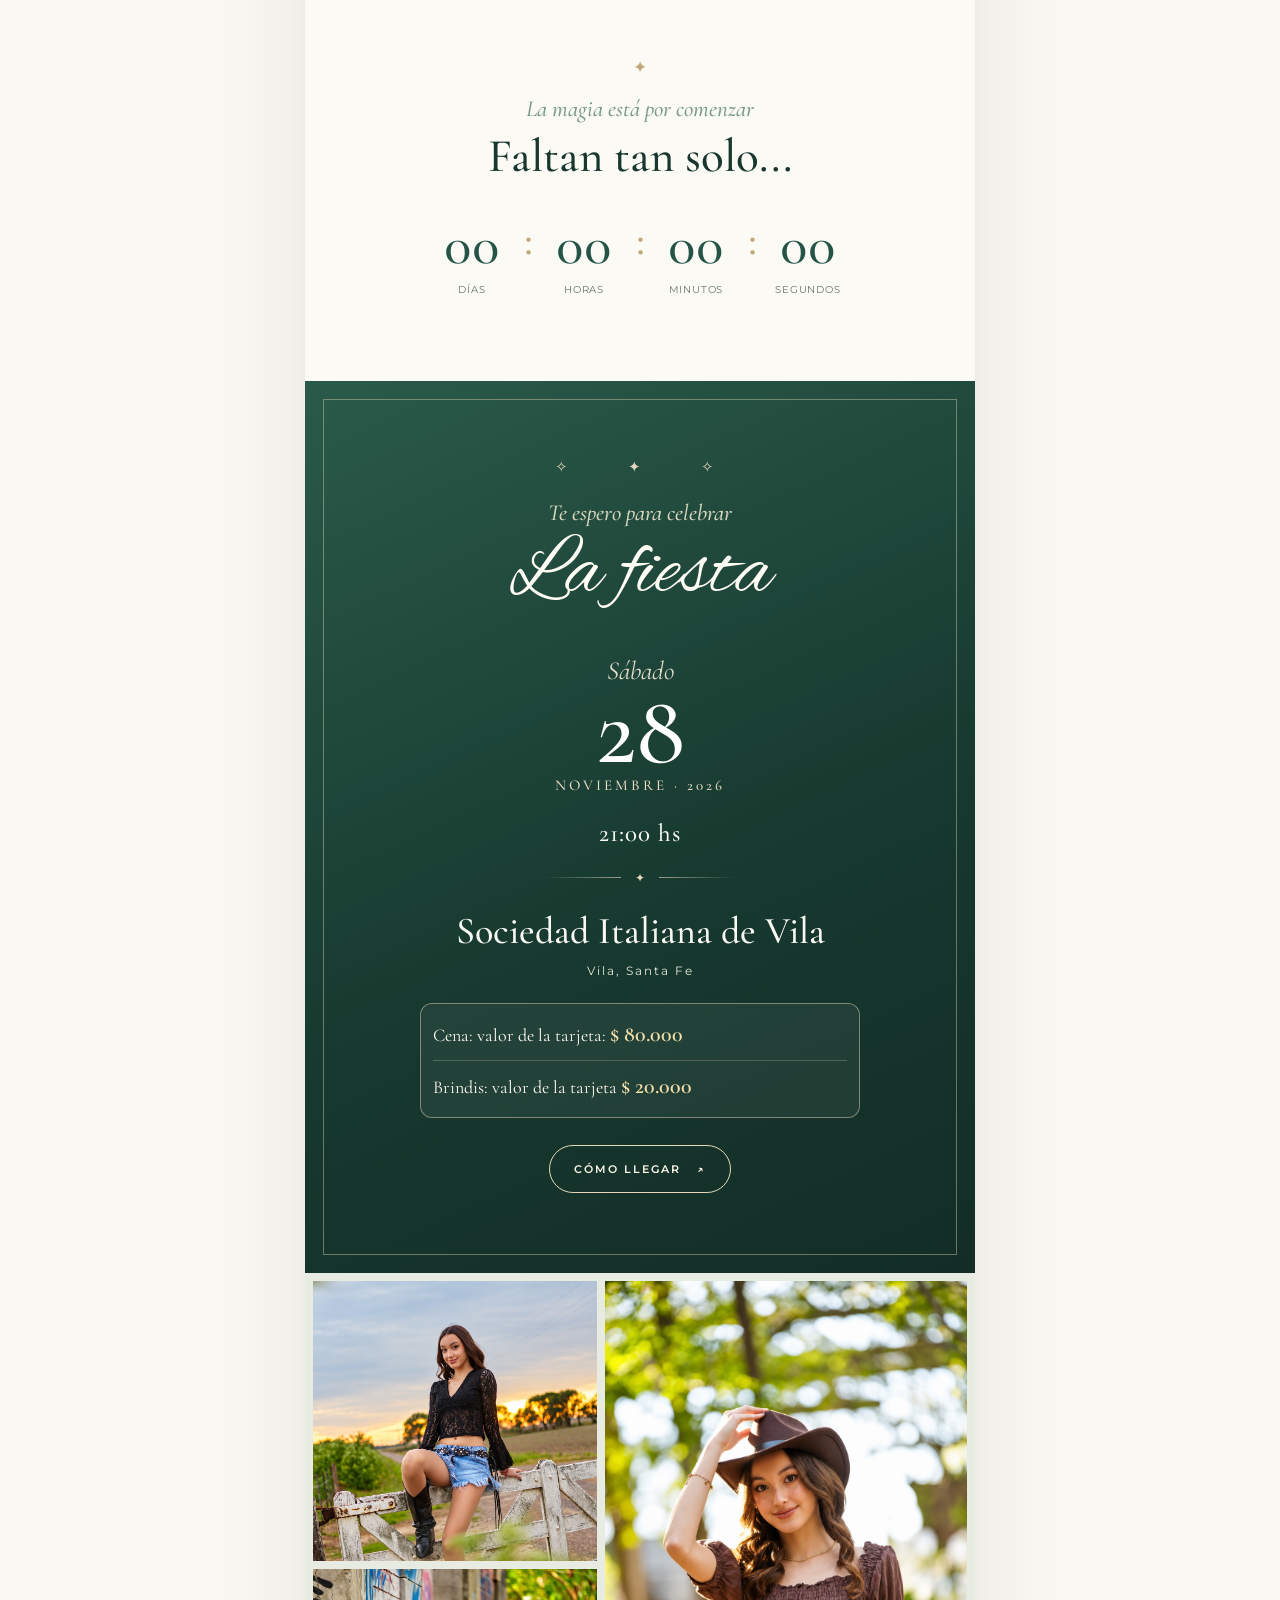
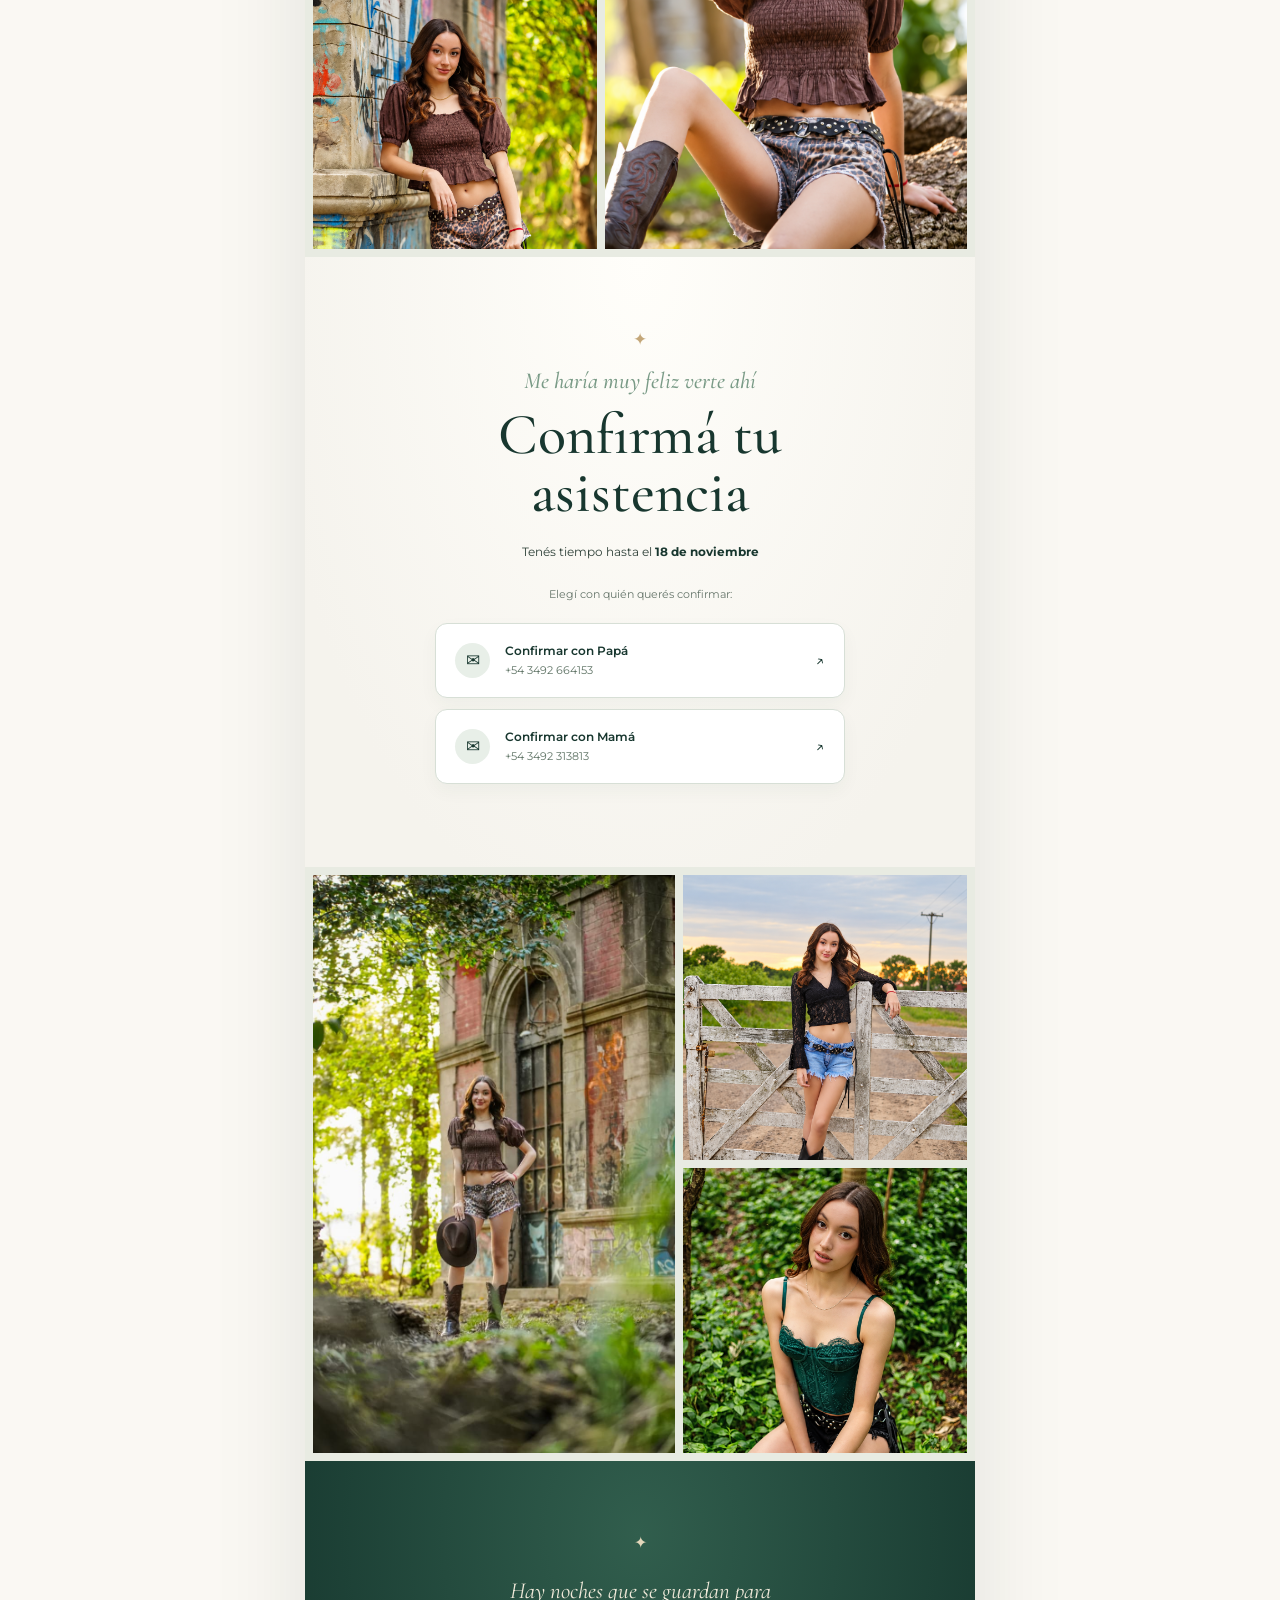
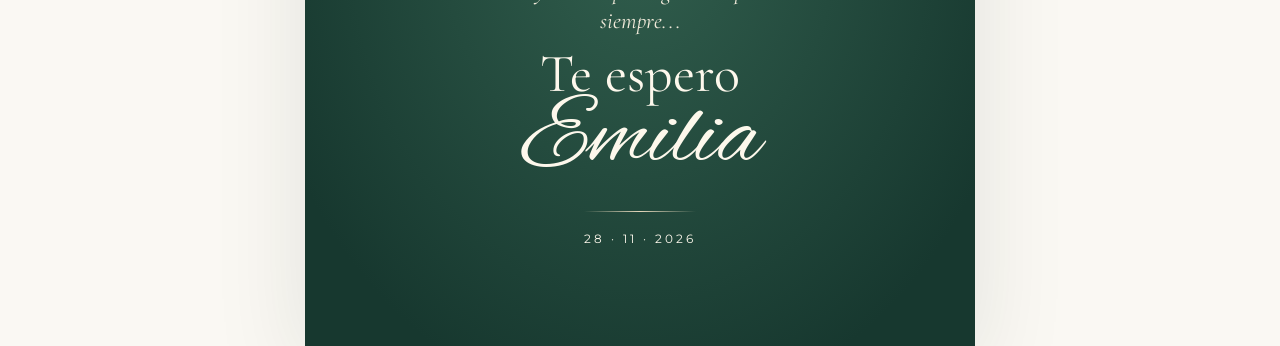
<file: cena-brindis/index.html>
<!doctype html>
<html lang="es-AR">
  <head>
    <meta charset="UTF-8" />
    <meta
      name="viewport"
      content="width=device-width, initial-scale=1, viewport-fit=cover"
    />
    <meta name="theme-color" content="#18372f" />
    <meta
      name="description"
      content="Te invito a celebrar mis quince años. Emilia · 28 de noviembre de 2026 · Sociedad Italiana de Vila."
    />
    <title>Mis quince años · Emilia</title>
    <link rel="preconnect" href="https://fonts.googleapis.com" />
    <link rel="preconnect" href="https://fonts.gstatic.com" crossorigin />
    <link
      href="https://fonts.googleapis.com/css2?family=Alex+Brush&family=Cormorant+Garamond:ital,wght@0,400;0,500;0,600;1,400;1,500&family=Montserrat:wght@300;400;500;600&display=swap"
      rel="stylesheet"
    />
    <link rel="stylesheet" href="../css/estilos.css" />
  </head>
  <body class="inicio-bloqueado">
    <canvas id="canvas-fuegos" aria-hidden="true"></canvas>

    <!-- Pantalla inicial: el ingreso habilita la música con un gesto del invitado. -->
    <div
      class="bienvenida"
      id="splash"
      role="dialog"
      aria-modal="true"
      aria-labelledby="splash-titulo"
    >
      <div class="bienvenida__marco">
        <span class="ornamento" aria-hidden="true">✧ &nbsp; ✦ &nbsp; ✧</span>
        <p class="bienvenida__kicker">Una noche inolvidable</p>
        <span class="bienvenida__numero">15</span>
        <h2 id="splash-titulo" class="bienvenida__nombre">Emilia</h2>
        <div class="linea-ornamental" aria-hidden="true"><span>✦</span></div>
        <p class="bienvenida__mensaje">
          Te invito a compartir este momento conmigo
        </p>
        <button type="button" class="boton boton--claro" id="btn-ingresar">
          Abrir invitación <span aria-hidden="true">↗</span>
        </button>
        <p class="bienvenida__nota">Con música para acompañarte ♫</p>
      </div>
    </div>

    <audio id="musica" loop preload="none">
      <source src="../audio/musica.mp3" type="audio/mpeg" />
    </audio>
    <button
      type="button"
      id="btn-musica"
      class="boton-musica"
      aria-label="Reproducir música"
      aria-pressed="false"
      title="Activar o pausar la música"
    >
      <svg viewBox="0 0 24 24" fill="currentColor" aria-hidden="true">
        <path d="M12 3v10.55A4 4 0 1 0 14 17V7h4V3h-6z" />
      </svg>
      <span id="estado-musica" class="sr-only">Música pausada</span>
    </button>

    <main class="pagina">
      <header class="portada" id="inicio">
        <div class="portada__decoracion" aria-hidden="true">✦</div>
        <p class="portada__encabezado">Mis quince años</p>
        <h1 class="portada__nombre">Emilia</h1>
        <div
          class="linea-ornamental linea-ornamental--oscura"
          aria-hidden="true"
        >
          <span>✧</span>
        </div>
        <p class="portada__frase" id="frase-bienvenida">
          Hay momentos especiales por sí solos,<br class="salto-escritorio" />
          pero compartirlos con quienes más quiero<br
            class="salto-escritorio"
          />
          los hace inolvidables.
        </p>
        <div class="portada__fecha">
          <span>28</span><span class="portada__fecha-divisor"></span
          ><span>Noviembre<br />2026</span>
        </div>
        <p class="portada__deslizar">
          Deslizá para descubrir <span aria-hidden="true">↓</span>
        </p>
      </header>

      <!-- Collage 01: el orden visual y del HTML es EMILIA1, 2, 3. -->
      <section
        class="fotografias fotografias--uno"
        aria-label="Fotos de Emilia, primera parte"
      >
        <figure class="foto foto--1">
          <img
            src="../img/EMILIA1.jpeg"
            alt="Emilia con globos dorados de sus quince años"
            fetchpriority="high"
          />
        </figure>
        <figure class="foto foto--2">
          <img
            src="../img/EMILIA2.jpeg"
            alt="Emilia durante su sesión de fotos"
            loading="lazy"
          />
        </figure>
        <figure class="foto foto--3">
          <img
            src="../img/EMILIA3.jpeg"
            alt="Retrato de Emilia con sombrero"
            loading="lazy"
          />
        </figure>
      </section>

      <section class="cuenta" aria-labelledby="titulo-cuenta">
        <span class="detalle-decorativo" aria-hidden="true">✦</span>
        <p class="seccion__pre">La magia está por comenzar</p>
        <h2 id="titulo-cuenta" class="seccion__titulo">Faltan tan solo...</h2>
        <div
          class="temporizador"
          role="timer"
          aria-label="Cuenta regresiva para la fiesta"
        >
          <div class="bloque-tiempo">
            <span class="cifra" id="dias">00</span
            ><span class="etiqueta">Días</span>
          </div>
          <span class="dos-puntos" aria-hidden="true">:</span>
          <div class="bloque-tiempo">
            <span class="cifra" id="horas">00</span
            ><span class="etiqueta">Horas</span>
          </div>
          <span class="dos-puntos" aria-hidden="true">:</span>
          <div class="bloque-tiempo">
            <span class="cifra" id="minutos">00</span
            ><span class="etiqueta">Minutos</span>
          </div>
          <span class="dos-puntos" aria-hidden="true">:</span>
          <div class="bloque-tiempo">
            <span class="cifra" id="segundos">00</span
            ><span class="etiqueta">Segundos</span>
          </div>
        </div>
      </section>

      <section class="fiesta" aria-labelledby="titulo-fiesta">
        <div class="fiesta__contenido">
          <span class="ornamento fiesta__ornamento" aria-hidden="true"
            >✧ &nbsp; ✦ &nbsp; ✧</span
          >
          <p class="seccion__pre seccion__pre--clara">
            Te espero para celebrar
          </p>
          <h2 id="titulo-fiesta" class="fiesta__titulo">La fiesta</h2>
          <div class="fiesta__fecha">
            <span class="fiesta__dia">Sábado</span><strong>28</strong
            ><span class="fiesta__mes">Noviembre · 2026</span>
          </div>
          <p class="fiesta__hora">21:00 hs</p>
          <div class="linea-ornamental" aria-hidden="true"><span>✦</span></div>
          <h3 class="fiesta__lugar">Sociedad Italiana de Vila</h3>
          <p class="fiesta__localidad">Vila, Santa Fe</p>
          <div
            class="fiesta__valores fiesta__valores--doble"
            aria-label="Precios de cena y brindis"
          >
            <p class="fiesta__valor">
              Cena: valor de la tarjeta: <strong>$ 80.000</strong>
            </p>
            <p class="fiesta__valor">
              Brindis: valor de la tarjeta <strong>$ 20.000</strong>
            </p>
          </div>
          <a
            class="boton boton--contorno"
            href="https://www.google.com/maps/search/?api=1&amp;query=Sociedad+Italiana+de+Vila+Santa+Fe"
            target="_blank"
            rel="noopener noreferrer"
            >Cómo llegar <span aria-hidden="true">↗</span></a
          >
        </div>
      </section>

      <!-- Collage 02: EMILIA4 y 5 apiladas; EMILIA6 ocupa el alto de las dos. -->
      <section
        class="fotografias fotografias--dos"
        aria-label="Fotos de Emilia, segunda parte"
      >
        <figure class="foto foto--4">
          <img
            src="../img/EMILIA4.jpeg"
            alt="Emilia sentada en una cerca al atardecer"
            loading="lazy"
          />
        </figure>
        <figure class="foto foto--5">
          <img
            src="../img/EMILIA5.jpeg"
            alt="Emilia junto a una construcción antigua"
            loading="lazy"
          />
        </figure>
        <figure class="foto foto--6">
          <img
            src="../img/EMILIA6.jpeg"
            alt="Emilia con sombrero en el bosque"
            loading="lazy"
          />
        </figure>
      </section>

      <section class="confirmacion" aria-labelledby="titulo-confirmacion">
        <span class="detalle-decorativo" aria-hidden="true">✦</span>
        <p class="seccion__pre">Me haría muy feliz verte ahí</p>
        <h2 id="titulo-confirmacion" class="confirmacion__titulo">
          Confirmá tu asistencia
        </h2>
        <p class="confirmacion__plazo">
          Tenés tiempo hasta el <strong>18 de noviembre</strong>
        </p>
        <p class="confirmacion__ayuda">Elegí con quién querés confirmar:</p>
        <div class="confirmacion__acciones">
          <a
            class="contacto"
            href="https://wa.me/5493492664153?text=Hola%2C%20quiero%20confirmar%20mi%20asistencia%20a%20los%2015%20de%20Emilia.%20Mi%20nombre%20es%3A%20"
            target="_blank"
            rel="noopener noreferrer"
            aria-label="Confirmar asistencia con papá por WhatsApp"
          >
            <span class="contacto__icono" aria-hidden="true">✉</span
            ><span class="contacto__texto"
              ><strong>Confirmar con Papá</strong
              ><small>+54 3492 664153</small></span
            ><span aria-hidden="true">↗</span>
          </a>
          <a
            class="contacto"
            href="https://wa.me/5493492313813?text=Hola%2C%20quiero%20confirmar%20mi%20asistencia%20a%20los%2015%20de%20Emilia.%20Mi%20nombre%20es%3A%20"
            target="_blank"
            rel="noopener noreferrer"
            aria-label="Confirmar asistencia con mamá por WhatsApp"
          >
            <span class="contacto__icono" aria-hidden="true">✉</span
            ><span class="contacto__texto"
              ><strong>Confirmar con Mamá</strong
              ><small>+54 3492 313813</small></span
            ><span aria-hidden="true">↗</span>
          </a>
        </div>
      </section>

      <!-- Collage 03: EMILIA7 grande, EMILIA8 y 9 a su lado. -->
      <section
        class="fotografias fotografias--tres"
        aria-label="Fotos de Emilia, tercera parte"
      >
        <figure class="foto foto--7">
          <img
            src="../img/EMILIA7.jpeg"
            alt="Emilia en el jardín de una construcción antigua"
            loading="lazy"
          />
        </figure>
        <figure class="foto foto--8">
          <img
            src="../img/EMILIA8.jpeg"
            alt="Emilia apoyada en una cerca de madera"
            loading="lazy"
          />
        </figure>
        <figure class="foto foto--9">
          <img
            src="../img/EMILIA9.jpeg"
            alt="Retrato de Emilia en un jardín verde"
            loading="lazy"
          />
        </figure>
      </section>

      <footer class="cierre">
        <span class="cierre__adorno" aria-hidden="true">✦</span>
        <p>Hay noches que se guardan para siempre...</p>
        <h2>Te espero</h2>
        <span class="cierre__firma">Emilia</span>
        <div class="cierre__linea" aria-hidden="true"></div>
        <p class="cierre__fecha">28 · 11 · 2026</p>
      </footer>
    </main>

    <script src="../js/script.js"></script>
  </body>
</html>
</file>
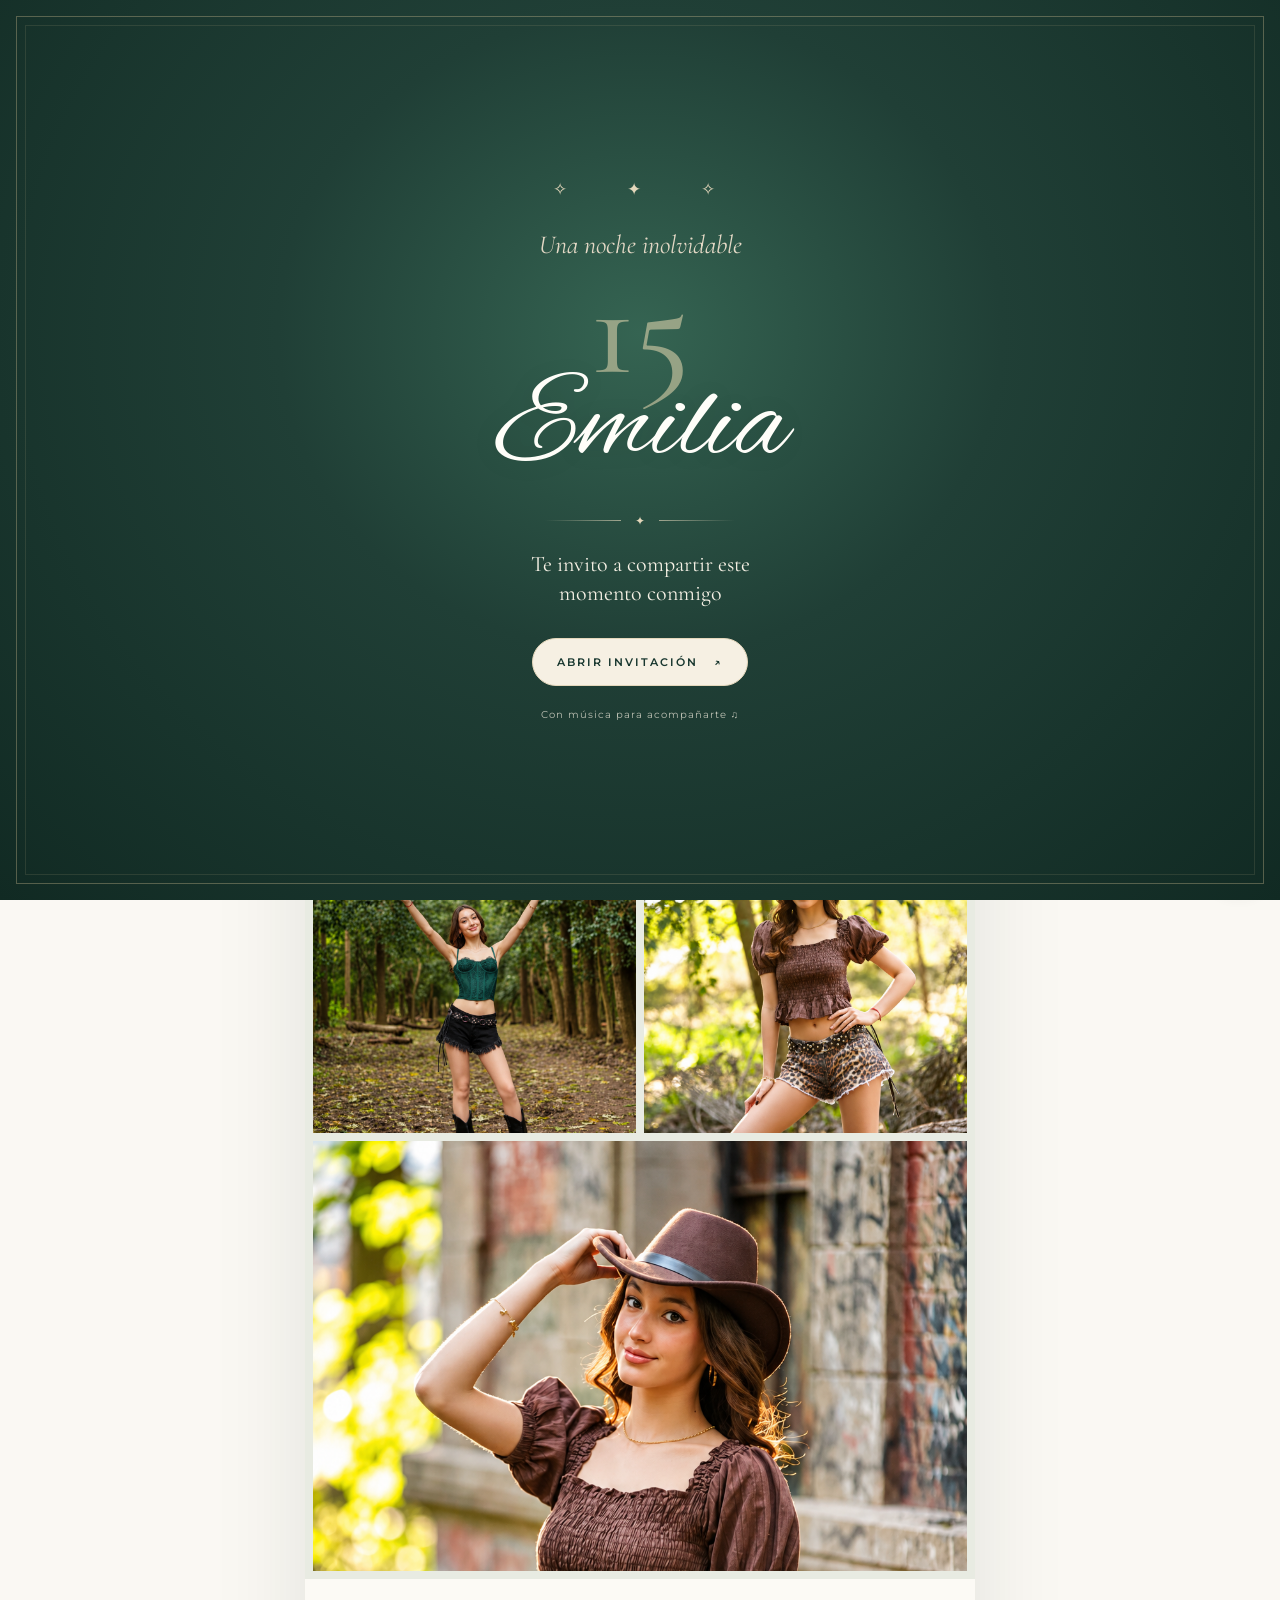
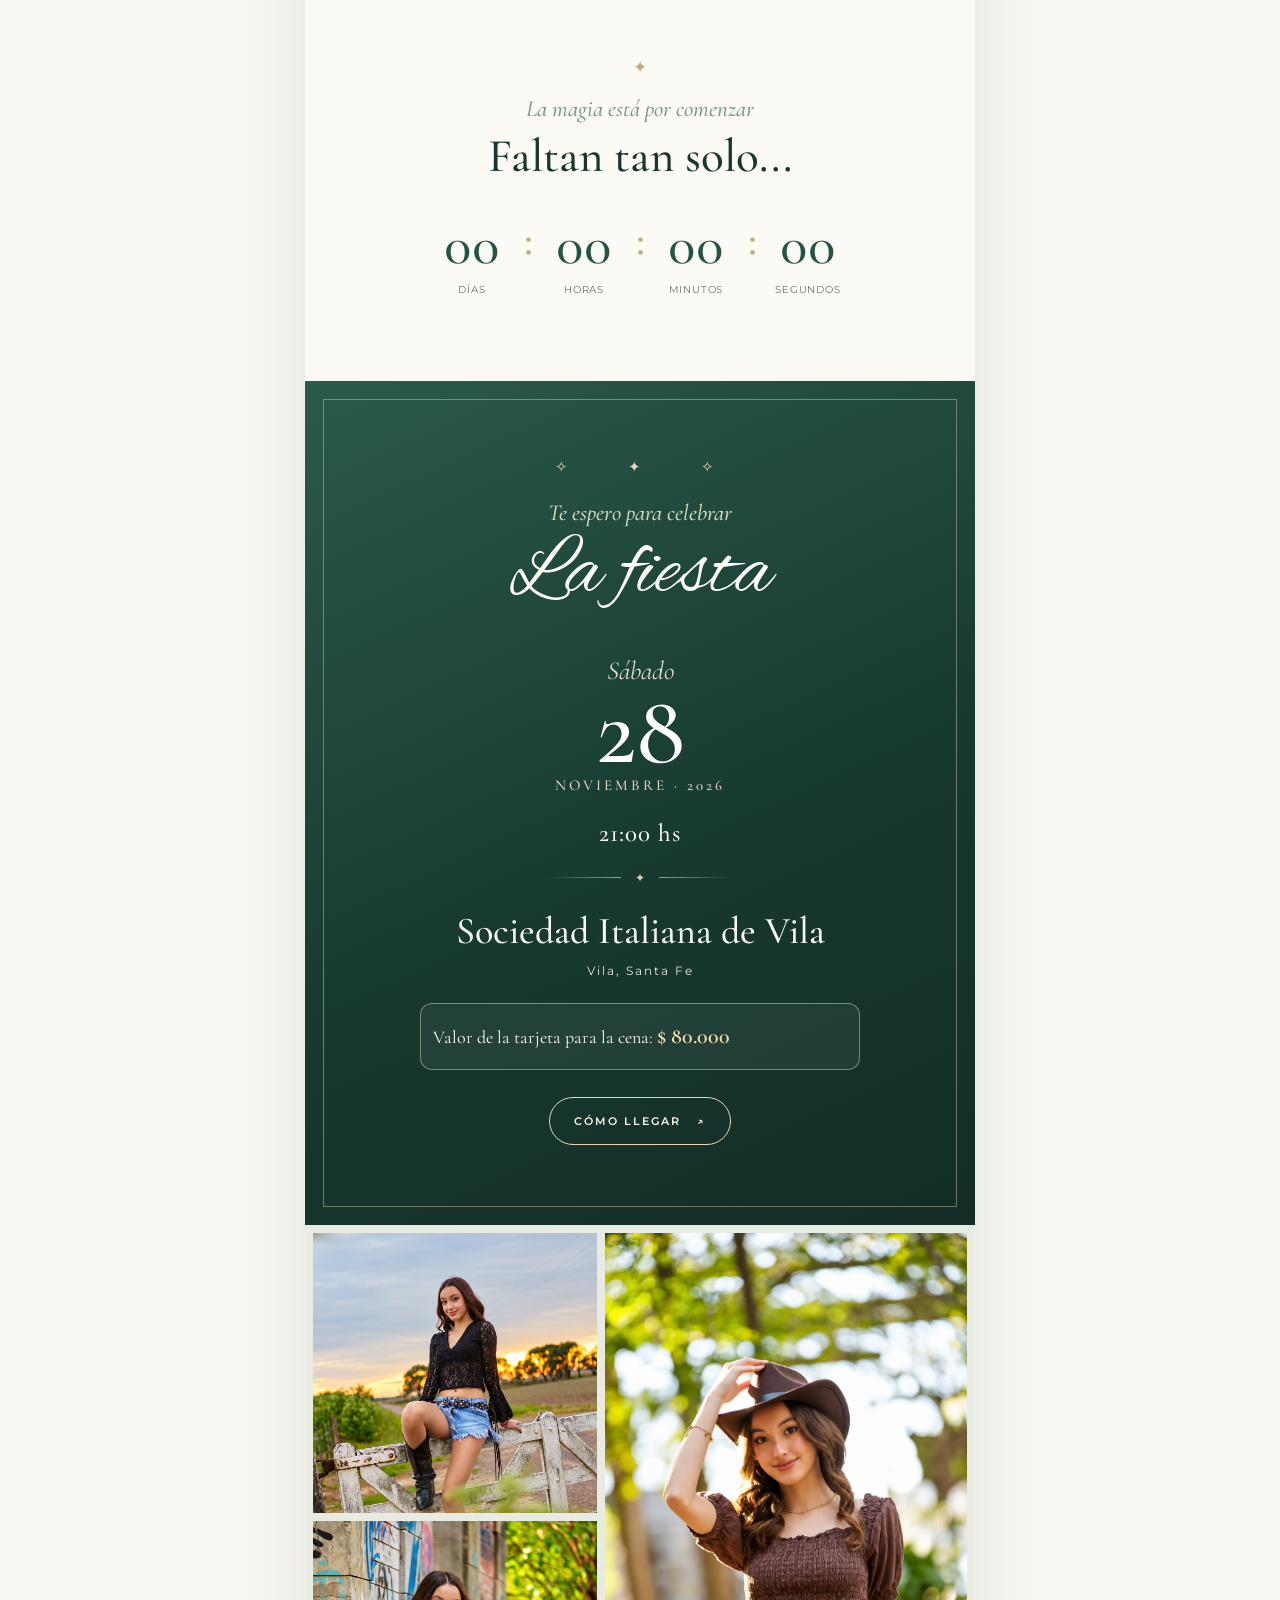
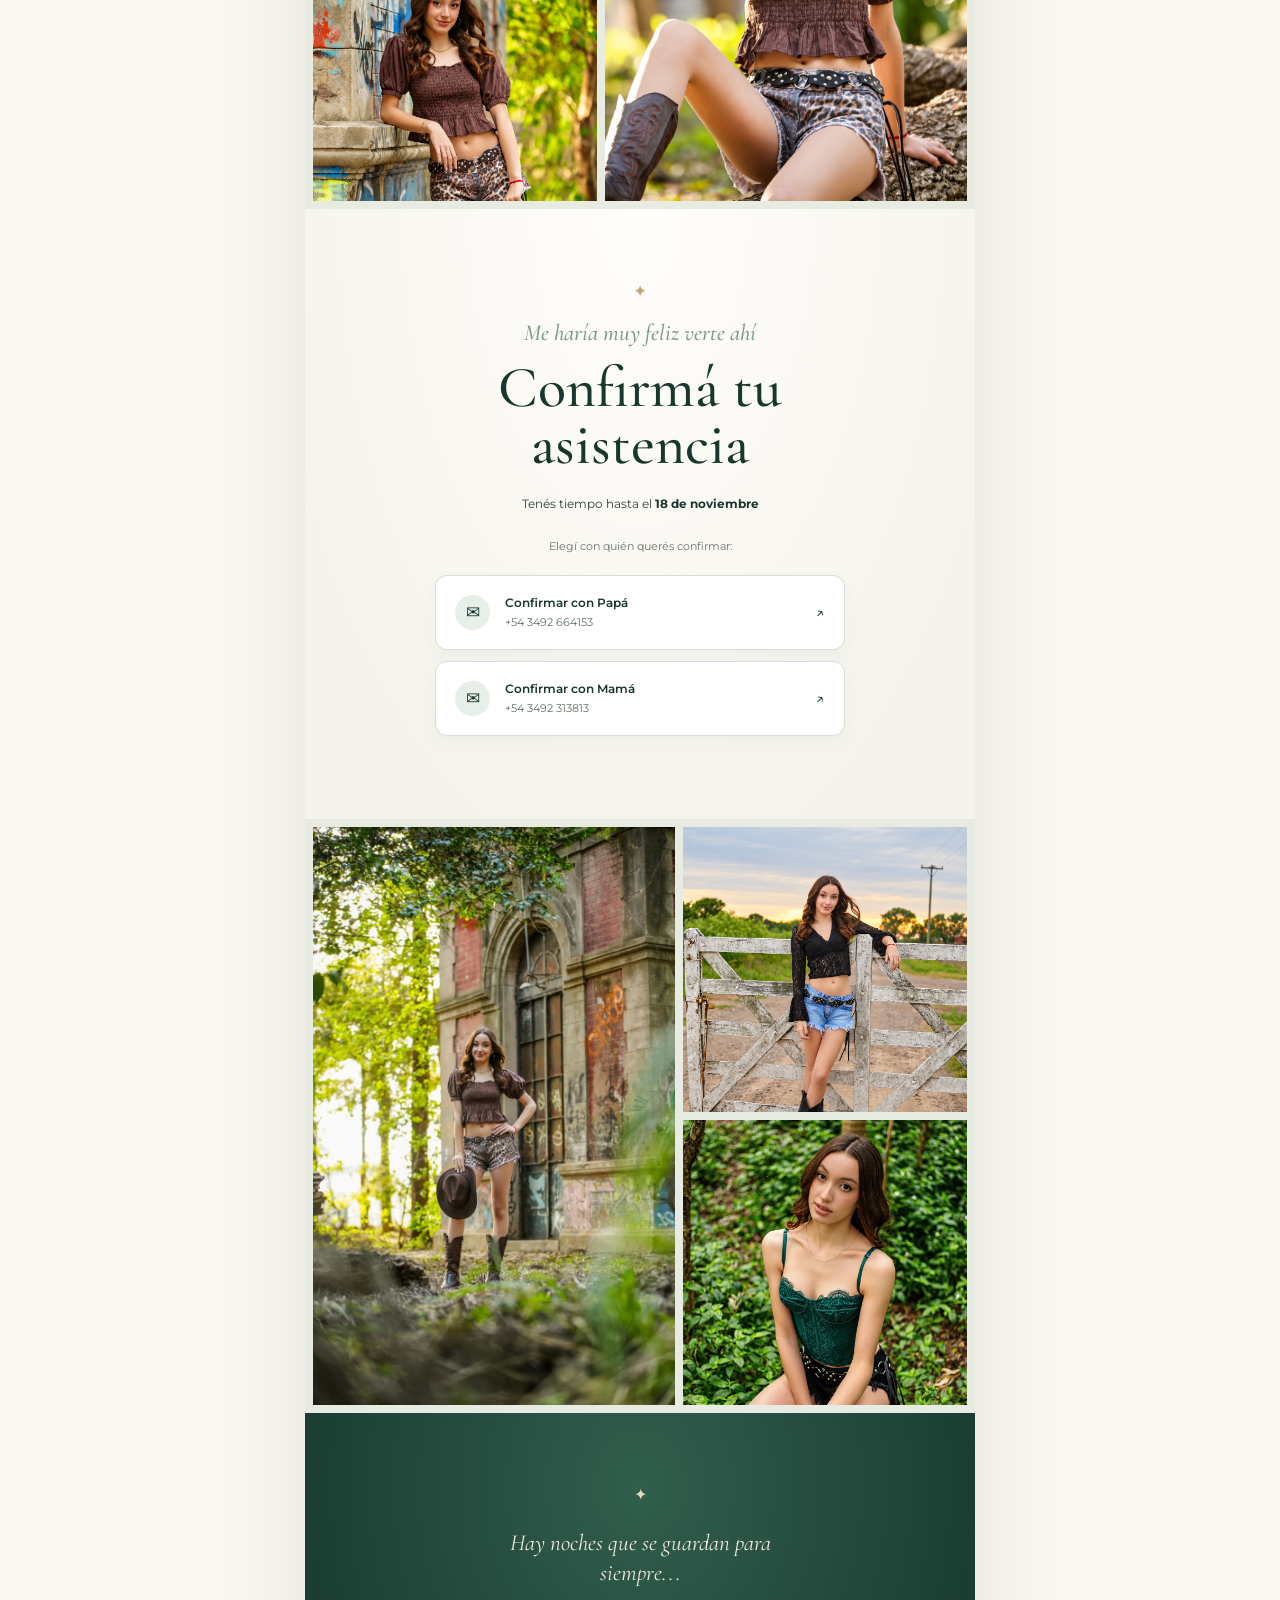
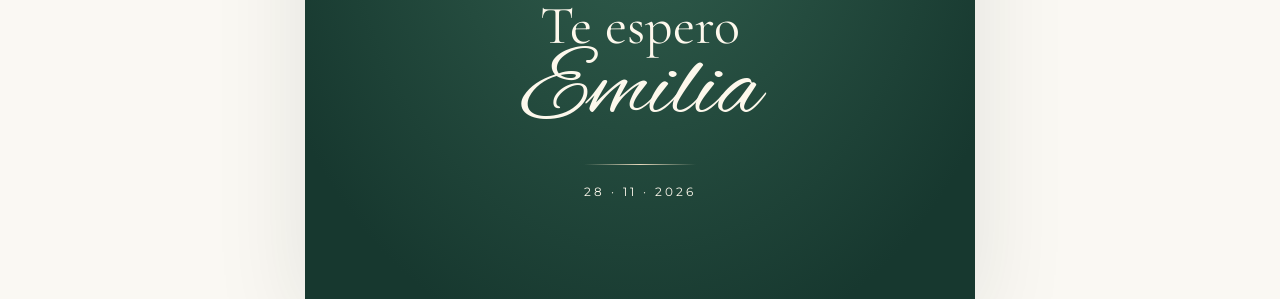
<file: cena/index.html>
<!doctype html>
<html lang="es-AR">
  <head>
    <meta charset="UTF-8" />
    <meta
      name="viewport"
      content="width=device-width, initial-scale=1, viewport-fit=cover"
    />
    <meta name="theme-color" content="#18372f" />
    <meta
      name="description"
      content="Te invito a celebrar mis quince años. Emilia · 28 de noviembre de 2026 · Sociedad Italiana de Vila."
    />
    <title>Mis quince años · Emilia</title>
    <link rel="preconnect" href="https://fonts.googleapis.com" />
    <link rel="preconnect" href="https://fonts.gstatic.com" crossorigin />
    <link
      href="https://fonts.googleapis.com/css2?family=Alex+Brush&family=Cormorant+Garamond:ital,wght@0,400;0,500;0,600;1,400;1,500&family=Montserrat:wght@300;400;500;600&display=swap"
      rel="stylesheet"
    />
    <link rel="stylesheet" href="../css/estilos.css" />
  </head>
  <body class="inicio-bloqueado">
    <canvas id="canvas-fuegos" aria-hidden="true"></canvas>

    <!-- Pantalla inicial: el ingreso habilita la música con un gesto del invitado. -->
    <div
      class="bienvenida"
      id="splash"
      role="dialog"
      aria-modal="true"
      aria-labelledby="splash-titulo"
    >
      <div class="bienvenida__marco">
        <span class="ornamento" aria-hidden="true">✧ &nbsp; ✦ &nbsp; ✧</span>
        <p class="bienvenida__kicker">Una noche inolvidable</p>
        <span class="bienvenida__numero">15</span>
        <h2 id="splash-titulo" class="bienvenida__nombre">Emilia</h2>
        <div class="linea-ornamental" aria-hidden="true"><span>✦</span></div>
        <p class="bienvenida__mensaje">
          Te invito a compartir este momento conmigo
        </p>
        <button type="button" class="boton boton--claro" id="btn-ingresar">
          Abrir invitación <span aria-hidden="true">↗</span>
        </button>
        <p class="bienvenida__nota">Con música para acompañarte ♫</p>
      </div>
    </div>

    <audio id="musica" loop preload="none">
      <source src="../audio/musica.mp3" type="audio/mpeg" />
    </audio>
    <button
      type="button"
      id="btn-musica"
      class="boton-musica"
      aria-label="Reproducir música"
      aria-pressed="false"
      title="Activar o pausar la música"
    >
      <svg viewBox="0 0 24 24" fill="currentColor" aria-hidden="true">
        <path d="M12 3v10.55A4 4 0 1 0 14 17V7h4V3h-6z" />
      </svg>
      <span id="estado-musica" class="sr-only">Música pausada</span>
    </button>

    <main class="pagina">
      <header class="portada" id="inicio">
        <div class="portada__decoracion" aria-hidden="true">✦</div>
        <p class="portada__encabezado">Mis quince años</p>
        <h1 class="portada__nombre">Emilia</h1>
        <div
          class="linea-ornamental linea-ornamental--oscura"
          aria-hidden="true"
        >
          <span>✧</span>
        </div>
        <p class="portada__frase" id="frase-bienvenida">
          Hay momentos especiales por sí solos,<br class="salto-escritorio" />
          pero compartirlos con quienes más quiero<br
            class="salto-escritorio"
          />
          los hace inolvidables.
        </p>
        <div class="portada__fecha">
          <span>28</span><span class="portada__fecha-divisor"></span
          ><span>Noviembre<br />2026</span>
        </div>
        <p class="portada__deslizar">
          Deslizá para descubrir <span aria-hidden="true">↓</span>
        </p>
      </header>

      <!-- Collage 01: el orden visual y del HTML es EMILIA1, 2, 3. -->
      <section
        class="fotografias fotografias--uno"
        aria-label="Fotos de Emilia, primera parte"
      >
        <figure class="foto foto--1">
          <img
            src="../img/EMILIA1.jpeg"
            alt="Emilia con globos dorados de sus quince años"
            fetchpriority="high"
          />
        </figure>
        <figure class="foto foto--2">
          <img
            src="../img/EMILIA2.jpeg"
            alt="Emilia durante su sesión de fotos"
            loading="lazy"
          />
        </figure>
        <figure class="foto foto--3">
          <img
            src="../img/EMILIA3.jpeg"
            alt="Retrato de Emilia con sombrero"
            loading="lazy"
          />
        </figure>
      </section>

      <section class="cuenta" aria-labelledby="titulo-cuenta">
        <span class="detalle-decorativo" aria-hidden="true">✦</span>
        <p class="seccion__pre">La magia está por comenzar</p>
        <h2 id="titulo-cuenta" class="seccion__titulo">Faltan tan solo...</h2>
        <div
          class="temporizador"
          role="timer"
          aria-label="Cuenta regresiva para la fiesta"
        >
          <div class="bloque-tiempo">
            <span class="cifra" id="dias">00</span
            ><span class="etiqueta">Días</span>
          </div>
          <span class="dos-puntos" aria-hidden="true">:</span>
          <div class="bloque-tiempo">
            <span class="cifra" id="horas">00</span
            ><span class="etiqueta">Horas</span>
          </div>
          <span class="dos-puntos" aria-hidden="true">:</span>
          <div class="bloque-tiempo">
            <span class="cifra" id="minutos">00</span
            ><span class="etiqueta">Minutos</span>
          </div>
          <span class="dos-puntos" aria-hidden="true">:</span>
          <div class="bloque-tiempo">
            <span class="cifra" id="segundos">00</span
            ><span class="etiqueta">Segundos</span>
          </div>
        </div>
      </section>

      <section class="fiesta" aria-labelledby="titulo-fiesta">
        <div class="fiesta__contenido">
          <span class="ornamento fiesta__ornamento" aria-hidden="true"
            >✧ &nbsp; ✦ &nbsp; ✧</span
          >
          <p class="seccion__pre seccion__pre--clara">
            Te espero para celebrar
          </p>
          <h2 id="titulo-fiesta" class="fiesta__titulo">La fiesta</h2>
          <div class="fiesta__fecha">
            <span class="fiesta__dia">Sábado</span><strong>28</strong
            ><span class="fiesta__mes">Noviembre · 2026</span>
          </div>
          <p class="fiesta__hora">21:00 hs</p>
          <div class="linea-ornamental" aria-hidden="true"><span>✦</span></div>
          <h3 class="fiesta__lugar">Sociedad Italiana de Vila</h3>
          <p class="fiesta__localidad">Vila, Santa Fe</p>
          <div class="fiesta__valores" aria-label="Precio de la tarjeta">
            <p class="fiesta__valor">
              Valor de la tarjeta para la cena: <strong>$ 80.000</strong>
            </p>
          </div>
          <a
            class="boton boton--contorno"
            href="https://www.google.com/maps/search/?api=1&amp;query=Sociedad+Italiana+de+Vila+Santa+Fe"
            target="_blank"
            rel="noopener noreferrer"
            >Cómo llegar <span aria-hidden="true">↗</span></a
          >
        </div>
      </section>

      <!-- Collage 02: EMILIA4 y 5 apiladas; EMILIA6 ocupa el alto de las dos. -->
      <section
        class="fotografias fotografias--dos"
        aria-label="Fotos de Emilia, segunda parte"
      >
        <figure class="foto foto--4">
          <img
            src="../img/EMILIA4.jpeg"
            alt="Emilia sentada en una cerca al atardecer"
            loading="lazy"
          />
        </figure>
        <figure class="foto foto--5">
          <img
            src="../img/EMILIA5.jpeg"
            alt="Emilia junto a una construcción antigua"
            loading="lazy"
          />
        </figure>
        <figure class="foto foto--6">
          <img
            src="../img/EMILIA6.jpeg"
            alt="Emilia con sombrero en el bosque"
            loading="lazy"
          />
        </figure>
      </section>

      <section class="confirmacion" aria-labelledby="titulo-confirmacion">
        <span class="detalle-decorativo" aria-hidden="true">✦</span>
        <p class="seccion__pre">Me haría muy feliz verte ahí</p>
        <h2 id="titulo-confirmacion" class="confirmacion__titulo">
          Confirmá tu asistencia
        </h2>
        <p class="confirmacion__plazo">
          Tenés tiempo hasta el <strong>18 de noviembre</strong>
        </p>
        <p class="confirmacion__ayuda">Elegí con quién querés confirmar:</p>
        <div class="confirmacion__acciones">
          <a
            class="contacto"
            href="https://wa.me/5493492664153?text=Hola%2C%20quiero%20confirmar%20mi%20asistencia%20a%20los%2015%20de%20Emilia.%20Mi%20nombre%20es%3A%20"
            target="_blank"
            rel="noopener noreferrer"
            aria-label="Confirmar asistencia con papá por WhatsApp"
          >
            <span class="contacto__icono" aria-hidden="true">✉</span
            ><span class="contacto__texto"
              ><strong>Confirmar con Papá</strong
              ><small>+54 3492 664153</small></span
            ><span aria-hidden="true">↗</span>
          </a>
          <a
            class="contacto"
            href="https://wa.me/5493492313813?text=Hola%2C%20quiero%20confirmar%20mi%20asistencia%20a%20los%2015%20de%20Emilia.%20Mi%20nombre%20es%3A%20"
            target="_blank"
            rel="noopener noreferrer"
            aria-label="Confirmar asistencia con mamá por WhatsApp"
          >
            <span class="contacto__icono" aria-hidden="true">✉</span
            ><span class="contacto__texto"
              ><strong>Confirmar con Mamá</strong
              ><small>+54 3492 313813</small></span
            ><span aria-hidden="true">↗</span>
          </a>
        </div>
      </section>

      <!-- Collage 03: EMILIA7 grande, EMILIA8 y 9 a su lado. -->
      <section
        class="fotografias fotografias--tres"
        aria-label="Fotos de Emilia, tercera parte"
      >
        <figure class="foto foto--7">
          <img
            src="../img/EMILIA7.jpeg"
            alt="Emilia en el jardín de una construcción antigua"
            loading="lazy"
          />
        </figure>
        <figure class="foto foto--8">
          <img
            src="../img/EMILIA8.jpeg"
            alt="Emilia apoyada en una cerca de madera"
            loading="lazy"
          />
        </figure>
        <figure class="foto foto--9">
          <img
            src="../img/EMILIA9.jpeg"
            alt="Retrato de Emilia en un jardín verde"
            loading="lazy"
          />
        </figure>
      </section>

      <footer class="cierre">
        <span class="cierre__adorno" aria-hidden="true">✦</span>
        <p>Hay noches que se guardan para siempre...</p>
        <h2>Te espero</h2>
        <span class="cierre__firma">Emilia</span>
        <div class="cierre__linea" aria-hidden="true"></div>
        <p class="cierre__fecha">28 · 11 · 2026</p>
      </footer>
    </main>

    <script src="../js/script.js"></script>
  </body>
</html>
</file>
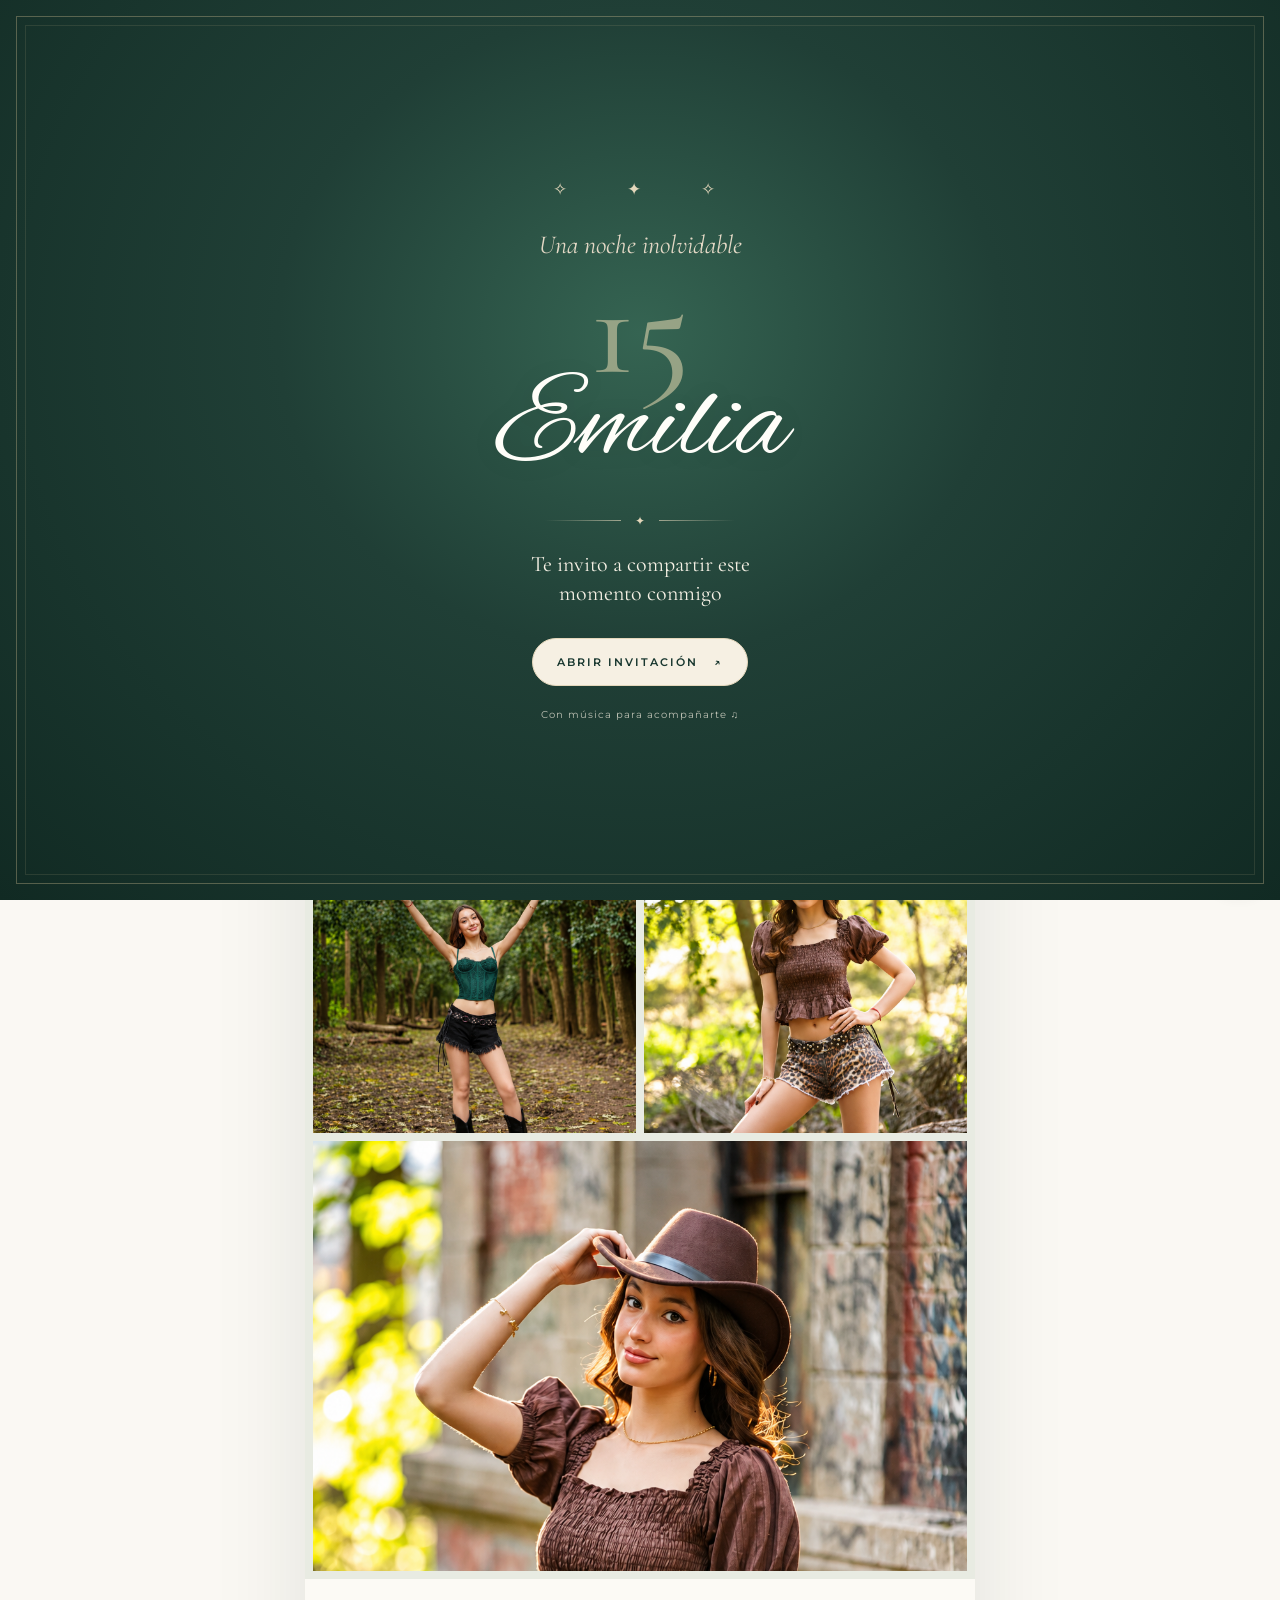
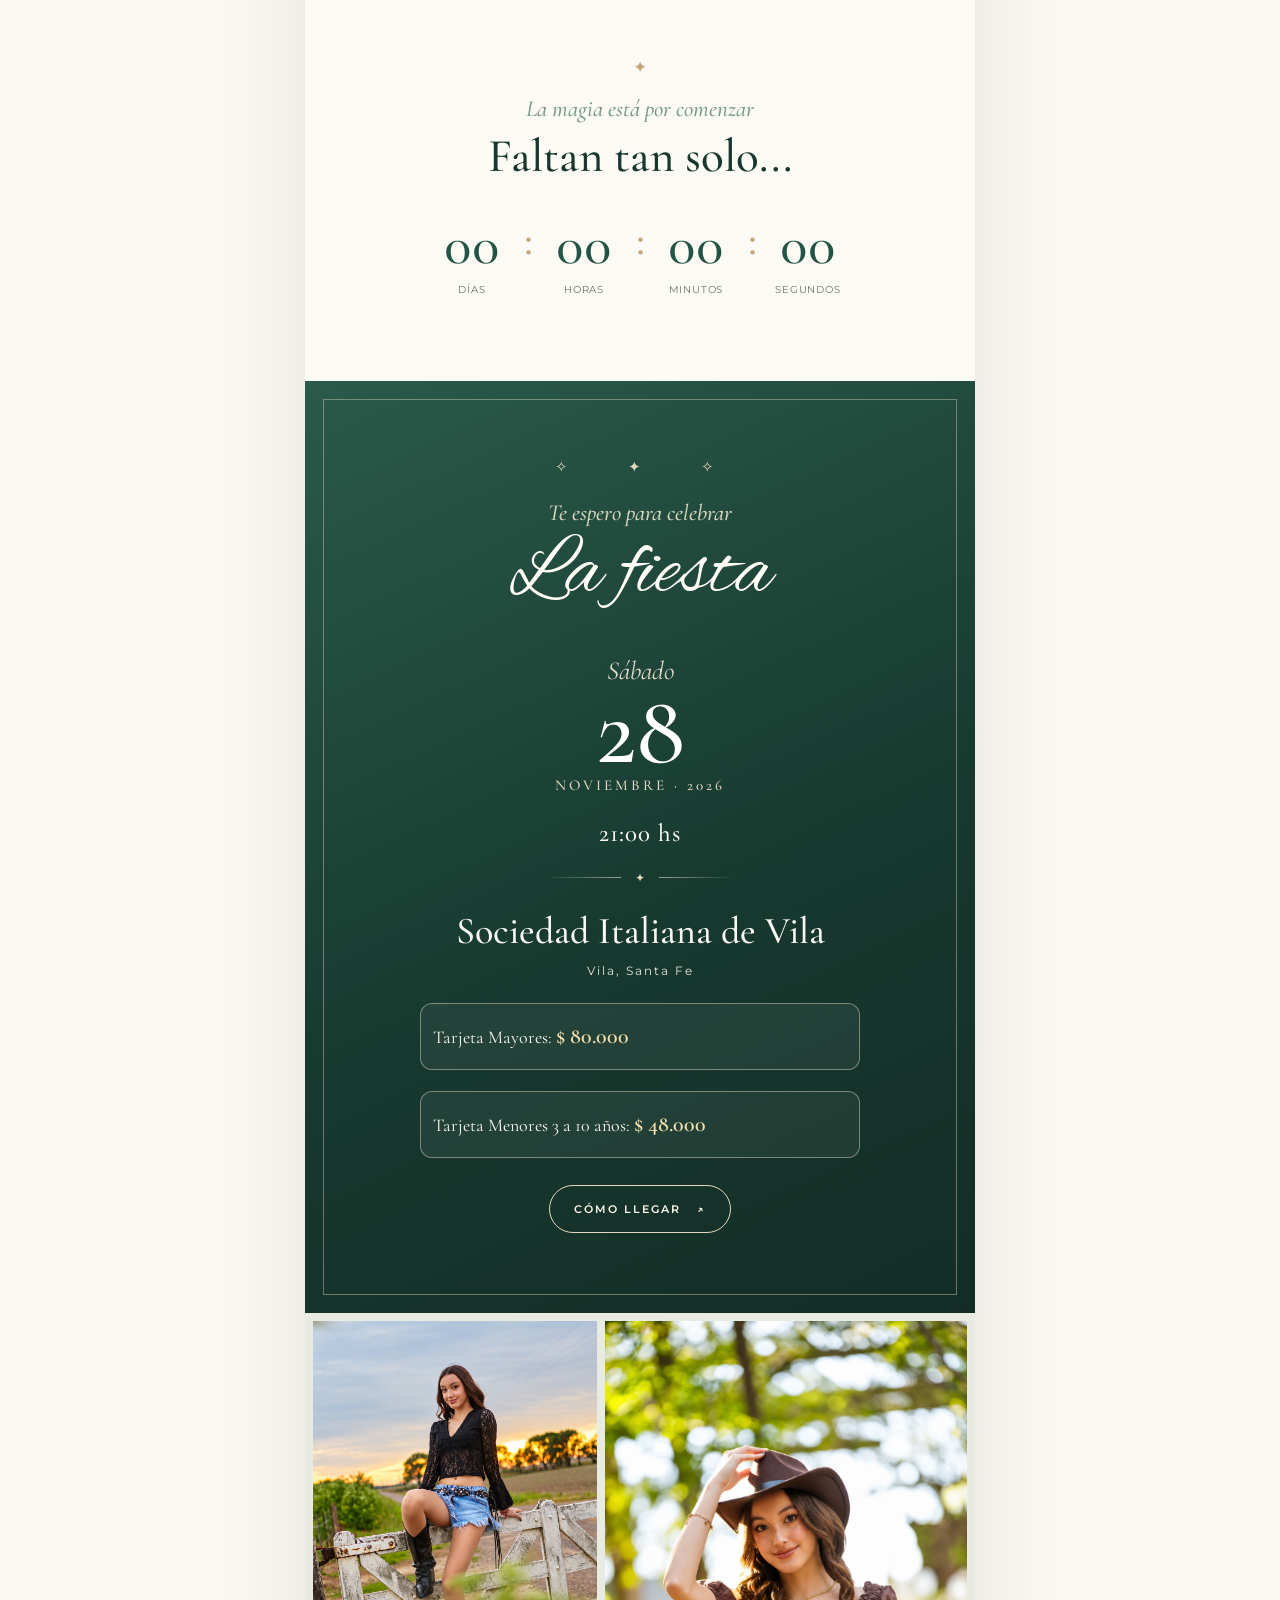
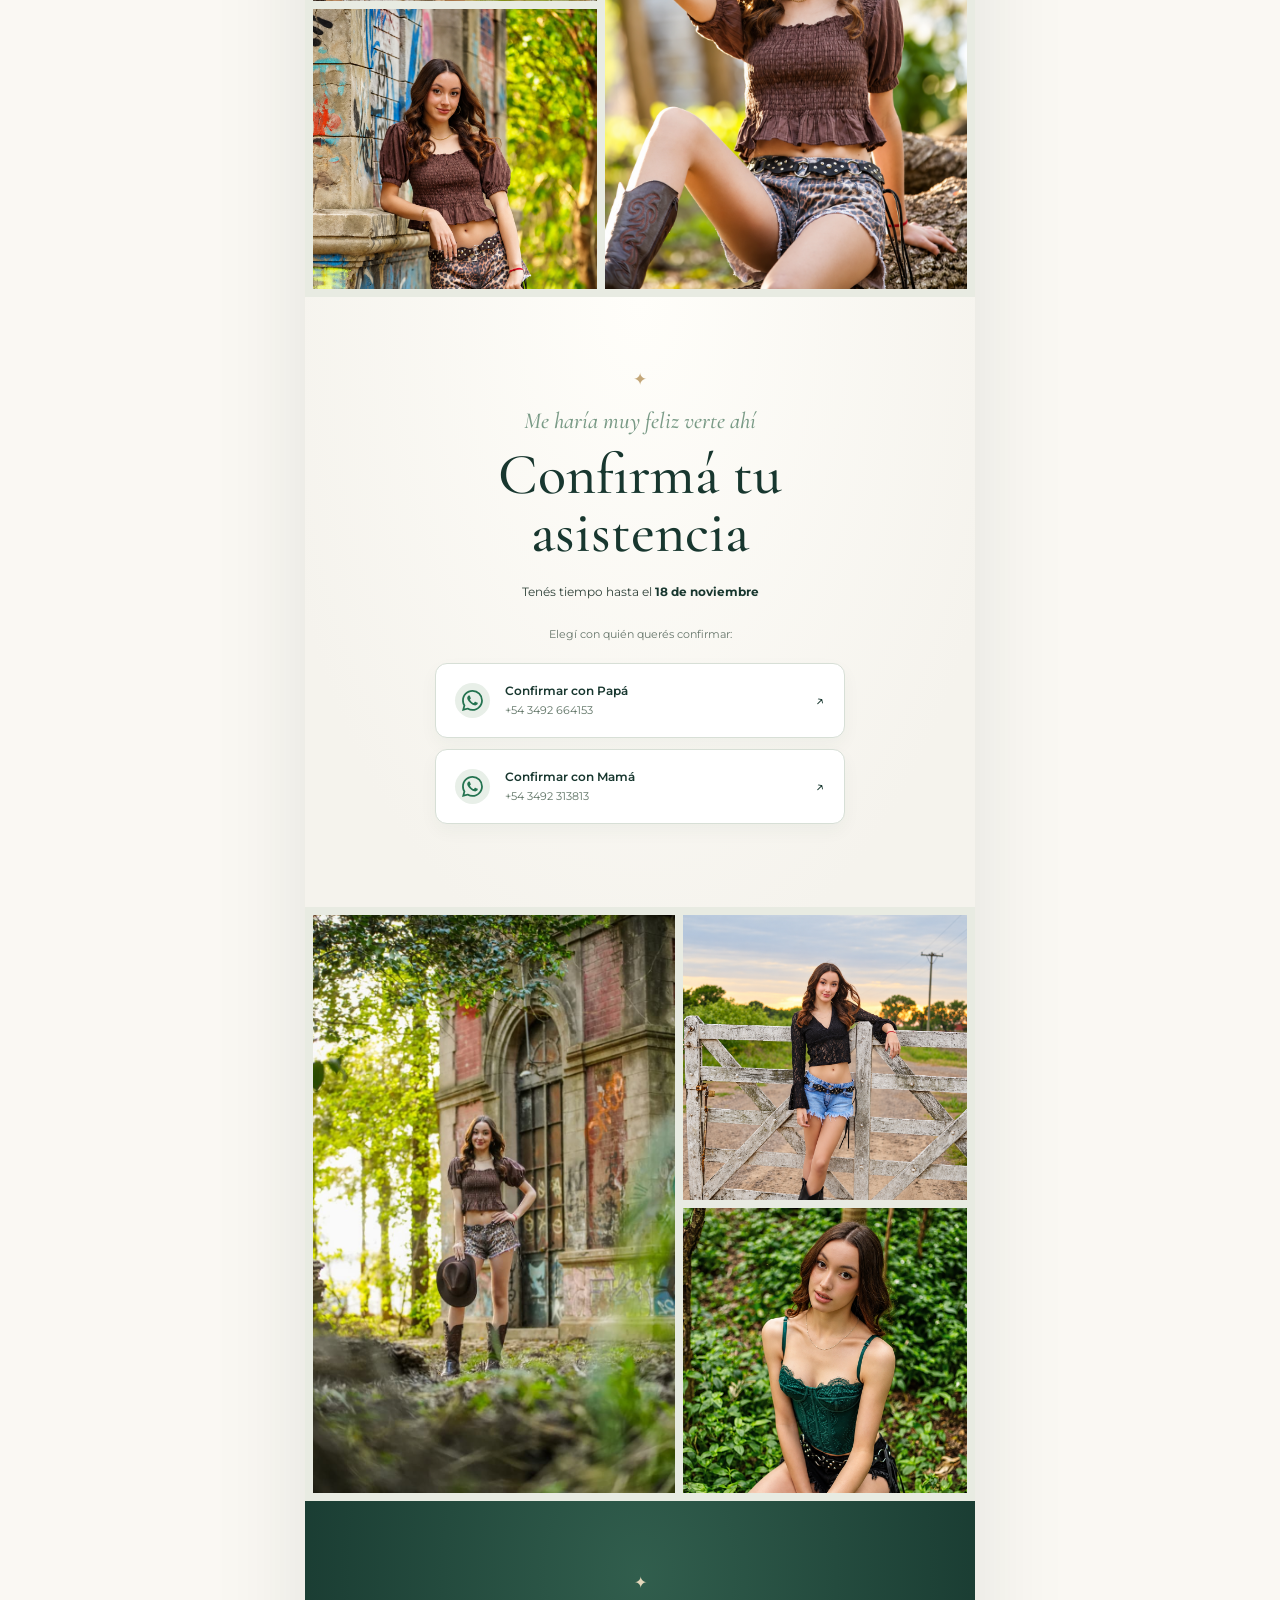
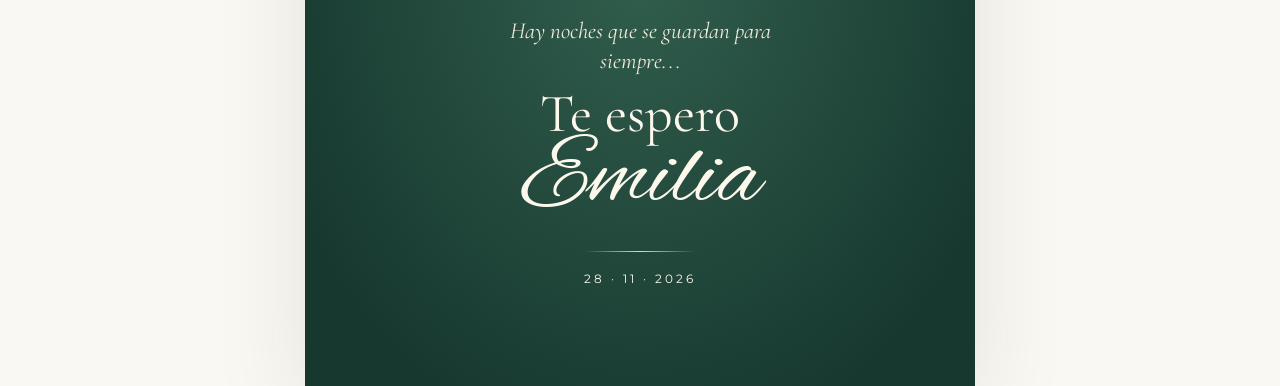
<file: invitacion-01/index.html>
<!doctype html>
<html lang="es-AR">
  <head>
    <meta charset="UTF-8" />
    <meta
      name="viewport"
      content="width=device-width, initial-scale=1, viewport-fit=cover"
    />
    <meta name="theme-color" content="#18372f" />
    <meta
      name="description"
      content="Te invito a celebrar mis quince años. Emilia · 28 de noviembre de 2026 · Sociedad Italiana de Vila."
    />
    <title>Mis quince años · Emilia</title>
    <link rel="preconnect" href="https://fonts.googleapis.com" />
    <link rel="preconnect" href="https://fonts.gstatic.com" crossorigin />
    <link
      href="https://fonts.googleapis.com/css2?family=Alex+Brush&family=Cormorant+Garamond:ital,wght@0,400;0,500;0,600;1,400;1,500&family=Montserrat:wght@300;400;500;600&display=swap"
      rel="stylesheet"
    />
    <link rel="stylesheet" href="../css/estilos.css" />
  </head>
  <body class="inicio-bloqueado">
    <canvas id="canvas-fuegos" aria-hidden="true"></canvas>

    <!-- Pantalla inicial: el ingreso habilita la música con un gesto del invitado. -->
    <div
      class="bienvenida"
      id="splash"
      role="dialog"
      aria-modal="true"
      aria-labelledby="splash-titulo"
    >
      <div class="bienvenida__marco">
        <span class="ornamento" aria-hidden="true">✧ &nbsp; ✦ &nbsp; ✧</span>
        <p class="bienvenida__kicker">Una noche inolvidable</p>
        <span class="bienvenida__numero">15</span>
        <h2 id="splash-titulo" class="bienvenida__nombre">Emilia</h2>
        <div class="linea-ornamental" aria-hidden="true"><span>✦</span></div>
        <p class="bienvenida__mensaje">
          Te invito a compartir este momento conmigo
        </p>
        <button type="button" class="boton boton--claro" id="btn-ingresar">
          Abrir invitación <span aria-hidden="true">↗</span>
        </button>
        <p class="bienvenida__nota">Con música para acompañarte ♫</p>
      </div>
    </div>

    <audio id="musica" loop preload="none">
      <source src="../audio/musica.mp3" type="audio/mpeg" />
    </audio>
    <button
      type="button"
      id="btn-musica"
      class="boton-musica"
      aria-label="Reproducir música"
      aria-pressed="false"
      title="Activar o pausar la música"
    >
      <svg viewBox="0 0 24 24" fill="currentColor" aria-hidden="true">
        <path d="M12 3v10.55A4 4 0 1 0 14 17V7h4V3h-6z" />
      </svg>
      <span id="estado-musica" class="sr-only">Música pausada</span>
    </button>

    <main class="pagina">
      <header class="portada" id="inicio">
        <div class="portada__decoracion" aria-hidden="true">✦</div>
        <p class="portada__encabezado">Mis quince años</p>
        <h1 class="portada__nombre">Emilia</h1>
        <div
          class="linea-ornamental linea-ornamental--oscura"
          aria-hidden="true"
        >
          <span>✧</span>
        </div>
        <p class="portada__frase" id="frase-bienvenida">
          Hay momentos especiales por sí solos,<br class="salto-escritorio" />
          pero compartirlos con quienes más quiero<br
            class="salto-escritorio"
          />
          los hace inolvidables.
        </p>
        <div class="portada__fecha">
          <span>28</span><span class="portada__fecha-divisor"></span
          ><span>Noviembre<br />2026</span>
        </div>
        <p class="portada__deslizar">
          Deslizá para descubrir <span aria-hidden="true">↓</span>
        </p>
      </header>

      <!-- Collage 01: el orden visual y del HTML es EMILIA1, 2, 3. -->
      <section
        class="fotografias fotografias--uno"
        aria-label="Fotos de Emilia, primera parte"
      >
        <figure class="foto foto--1">
          <img
            src="../img/EMILIA1.jpeg"
            alt="Emilia con globos dorados de sus quince años"
            fetchpriority="high"
          />
        </figure>
        <figure class="foto foto--2">
          <img
            src="../img/EMILIA2.jpeg"
            alt="Emilia durante su sesión de fotos"
            loading="lazy"
          />
        </figure>
        <figure class="foto foto--3">
          <img
            src="../img/EMILIA3.jpeg"
            alt="Retrato de Emilia con sombrero"
            loading="lazy"
          />
        </figure>
      </section>

      <section class="cuenta" aria-labelledby="titulo-cuenta">
        <span class="detalle-decorativo" aria-hidden="true">✦</span>
        <p class="seccion__pre">La magia está por comenzar</p>
        <h2 id="titulo-cuenta" class="seccion__titulo">Faltan tan solo...</h2>
        <div
          class="temporizador"
          role="timer"
          aria-label="Cuenta regresiva para la fiesta"
        >
          <div class="bloque-tiempo">
            <span class="cifra" id="dias">00</span
            ><span class="etiqueta">Días</span>
          </div>
          <span class="dos-puntos" aria-hidden="true">:</span>
          <div class="bloque-tiempo">
            <span class="cifra" id="horas">00</span
            ><span class="etiqueta">Horas</span>
          </div>
          <span class="dos-puntos" aria-hidden="true">:</span>
          <div class="bloque-tiempo">
            <span class="cifra" id="minutos">00</span
            ><span class="etiqueta">Minutos</span>
          </div>
          <span class="dos-puntos" aria-hidden="true">:</span>
          <div class="bloque-tiempo">
            <span class="cifra" id="segundos">00</span
            ><span class="etiqueta">Segundos</span>
          </div>
        </div>
      </section>

      <section class="fiesta" aria-labelledby="titulo-fiesta">
        <div class="fiesta__contenido">
          <span class="ornamento fiesta__ornamento" aria-hidden="true"
            >✧ &nbsp; ✦ &nbsp; ✧</span
          >
          <p class="seccion__pre seccion__pre--clara">
            Te espero para celebrar
          </p>
          <h2 id="titulo-fiesta" class="fiesta__titulo">La fiesta</h2>
          <div class="fiesta__fecha">
            <span class="fiesta__dia">Sábado</span><strong>28</strong
            ><span class="fiesta__mes">Noviembre · 2026</span>
          </div>
          <p class="fiesta__hora">21:00 hs</p>
          <div class="linea-ornamental" aria-hidden="true"><span>✦</span></div>
          <h3 class="fiesta__lugar">Sociedad Italiana de Vila</h3>
          <p class="fiesta__localidad">Vila, Santa Fe</p>
          <div class="fiesta__valores" aria-label="Precio de la tarjeta">
            <p class="fiesta__valor">
              Tarjeta Mayores: <strong>$ 80.000</strong>
            </p>
          </div>
          <div class="fiesta__valores" aria-label="Precio de la tarjeta">
            <p class="fiesta__valor">
              Tarjeta Menores 3 a 10 años: <strong>$ 48.000</strong>
            </p>
          </div>
          <a
            class="boton boton--contorno"
            href="https://www.google.com/maps/search/?api=1&amp;query=Sociedad+Italiana+de+Vila+Santa+Fe"
            target="_blank"
            rel="noopener noreferrer"
            >Cómo llegar <span aria-hidden="true">↗</span></a
          >
        </div>
      </section>

      <!-- Collage 02: EMILIA4 y 5 apiladas; EMILIA6 ocupa el alto de las dos. -->
      <section
        class="fotografias fotografias--dos"
        aria-label="Fotos de Emilia, segunda parte"
      >
        <figure class="foto foto--4">
          <img
            src="../img/EMILIA4.jpeg"
            alt="Emilia sentada en una cerca al atardecer"
            loading="lazy"
          />
        </figure>
        <figure class="foto foto--5">
          <img
            src="../img/EMILIA5.jpeg"
            alt="Emilia junto a una construcción antigua"
            loading="lazy"
          />
        </figure>
        <figure class="foto foto--6">
          <img
            src="../img/EMILIA6.jpeg"
            alt="Emilia con sombrero en el bosque"
            loading="lazy"
          />
        </figure>
      </section>

      <section class="confirmacion" aria-labelledby="titulo-confirmacion">
        <span class="detalle-decorativo" aria-hidden="true">✦</span>
        <p class="seccion__pre">Me haría muy feliz verte ahí</p>
        <h2 id="titulo-confirmacion" class="confirmacion__titulo">
          Confirmá tu asistencia
        </h2>
        <p class="confirmacion__plazo">
          Tenés tiempo hasta el <strong>18 de noviembre</strong>
        </p>
        <p class="confirmacion__ayuda">Elegí con quién querés confirmar:</p>
        <div class="confirmacion__acciones">
          <a
            class="contacto"
            href="https://wa.me/5493492664153?text=Hola%2C%20quiero%20confirmar%20mi%20asistencia%20a%20los%2015%20de%20Emilia.%20Mi%20nombre%20es%3A%20"
            target="_blank"
            rel="noopener noreferrer"
            aria-label="Confirmar asistencia con papá por WhatsApp"
          >
            <span class="contacto__icono" aria-hidden="true"
              ><img
                src="../img/whatsapp.svg"
                width="21"
                height="21"
                alt="" /></span
            ><span class="contacto__texto"
              ><strong>Confirmar con Papá</strong
              ><small>+54 3492 664153</small></span
            ><span aria-hidden="true">↗</span>
          </a>
          <a
            class="contacto"
            href="https://wa.me/5493492313813?text=Hola%2C%20quiero%20confirmar%20mi%20asistencia%20a%20los%2015%20de%20Emilia.%20Mi%20nombre%20es%3A%20"
            target="_blank"
            rel="noopener noreferrer"
            aria-label="Confirmar asistencia con mamá por WhatsApp"
          >
            <span class="contacto__icono" aria-hidden="true"
              ><img
                src="../img/whatsapp.svg"
                width="21"
                height="21"
                alt="" /></span
            ><span class="contacto__texto"
              ><strong>Confirmar con Mamá</strong
              ><small>+54 3492 313813</small></span
            ><span aria-hidden="true">↗</span>
          </a>
        </div>
      </section>

      <!-- Collage 03: EMILIA7 grande, EMILIA8 y 9 a su lado. -->
      <section
        class="fotografias fotografias--tres"
        aria-label="Fotos de Emilia, tercera parte"
      >
        <figure class="foto foto--7">
          <img
            src="../img/EMILIA7.jpeg"
            alt="Emilia en el jardín de una construcción antigua"
            loading="lazy"
          />
        </figure>
        <figure class="foto foto--8">
          <img
            src="../img/EMILIA8.jpeg"
            alt="Emilia apoyada en una cerca de madera"
            loading="lazy"
          />
        </figure>
        <figure class="foto foto--9">
          <img
            src="../img/EMILIA9.jpeg"
            alt="Retrato de Emilia en un jardín verde"
            loading="lazy"
          />
        </figure>
      </section>

      <footer class="cierre">
        <span class="cierre__adorno" aria-hidden="true">✦</span>
        <p>Hay noches que se guardan para siempre...</p>
        <h2>Te espero</h2>
        <span class="cierre__firma">Emilia</span>
        <div class="cierre__linea" aria-hidden="true"></div>
        <p class="cierre__fecha">28 · 11 · 2026</p>
      </footer>
    </main>

    <script src="../js/script.js"></script>
  </body>
</html>
</file>
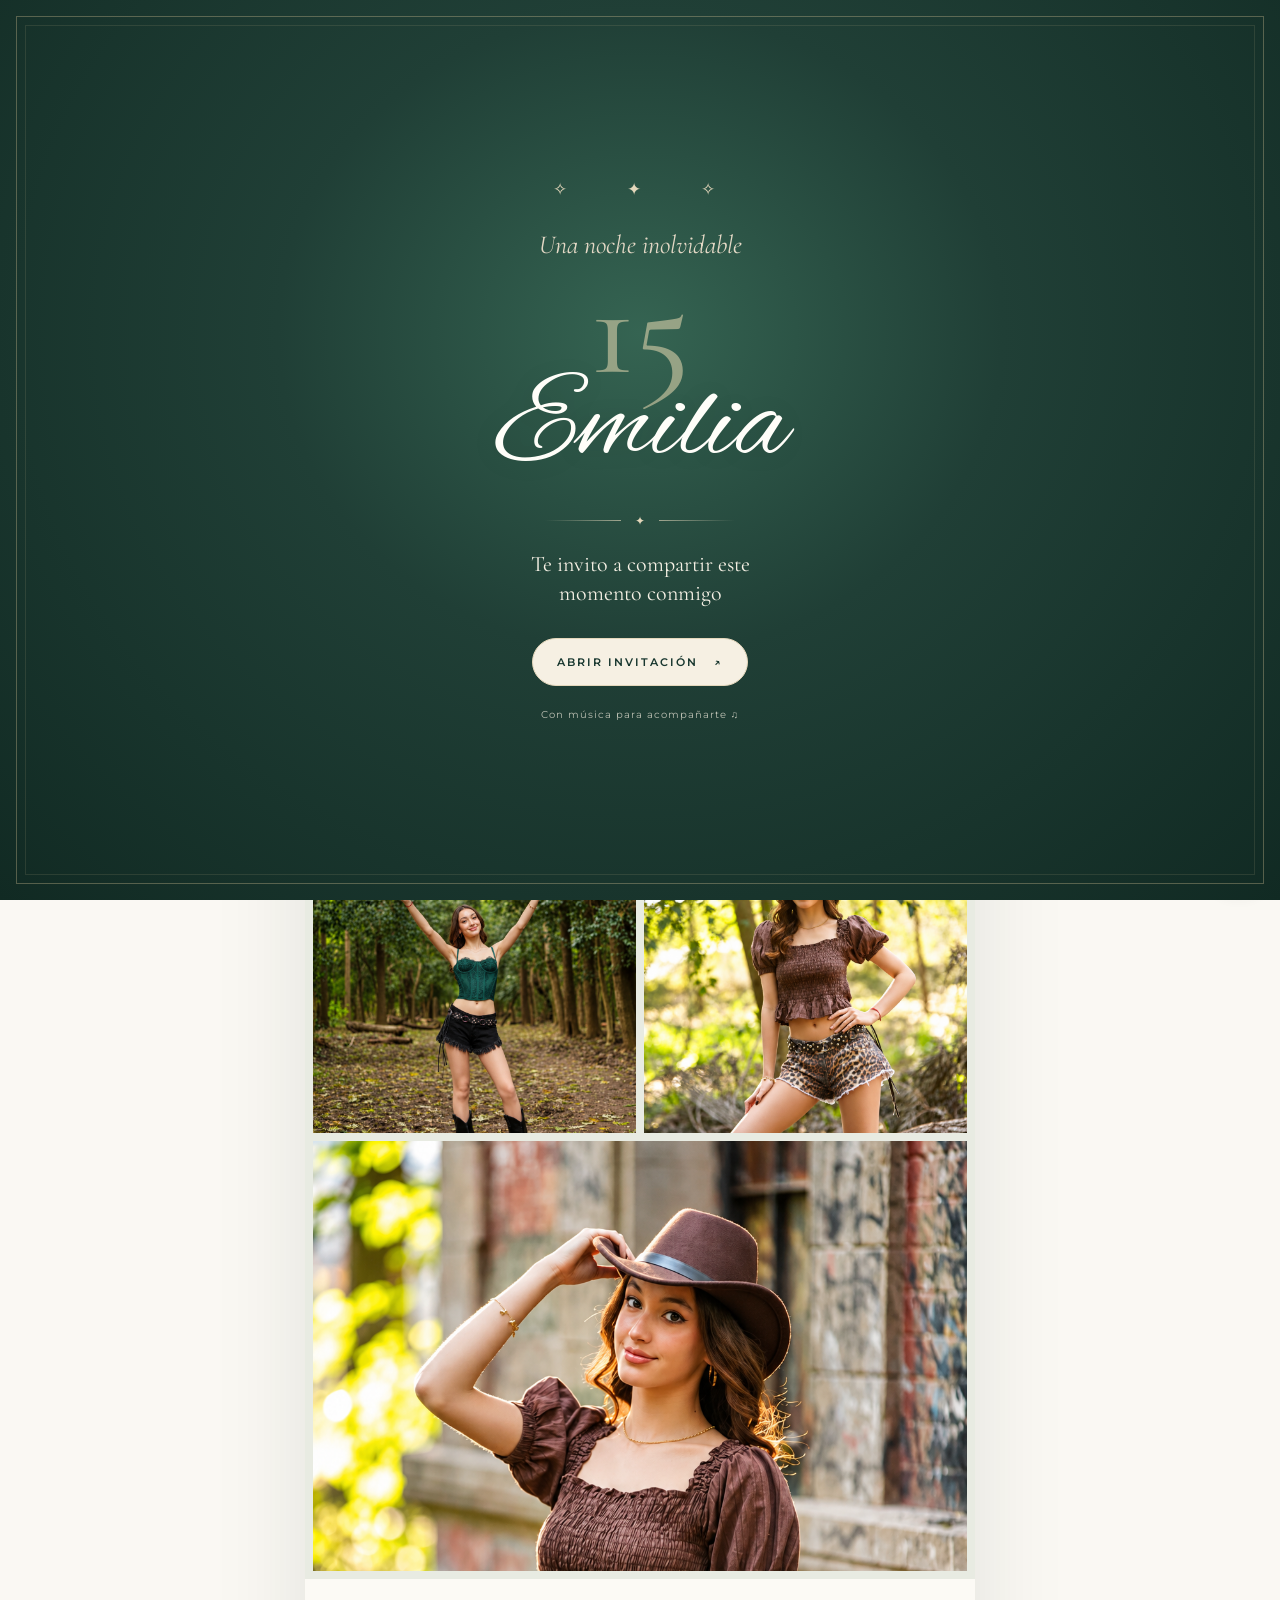
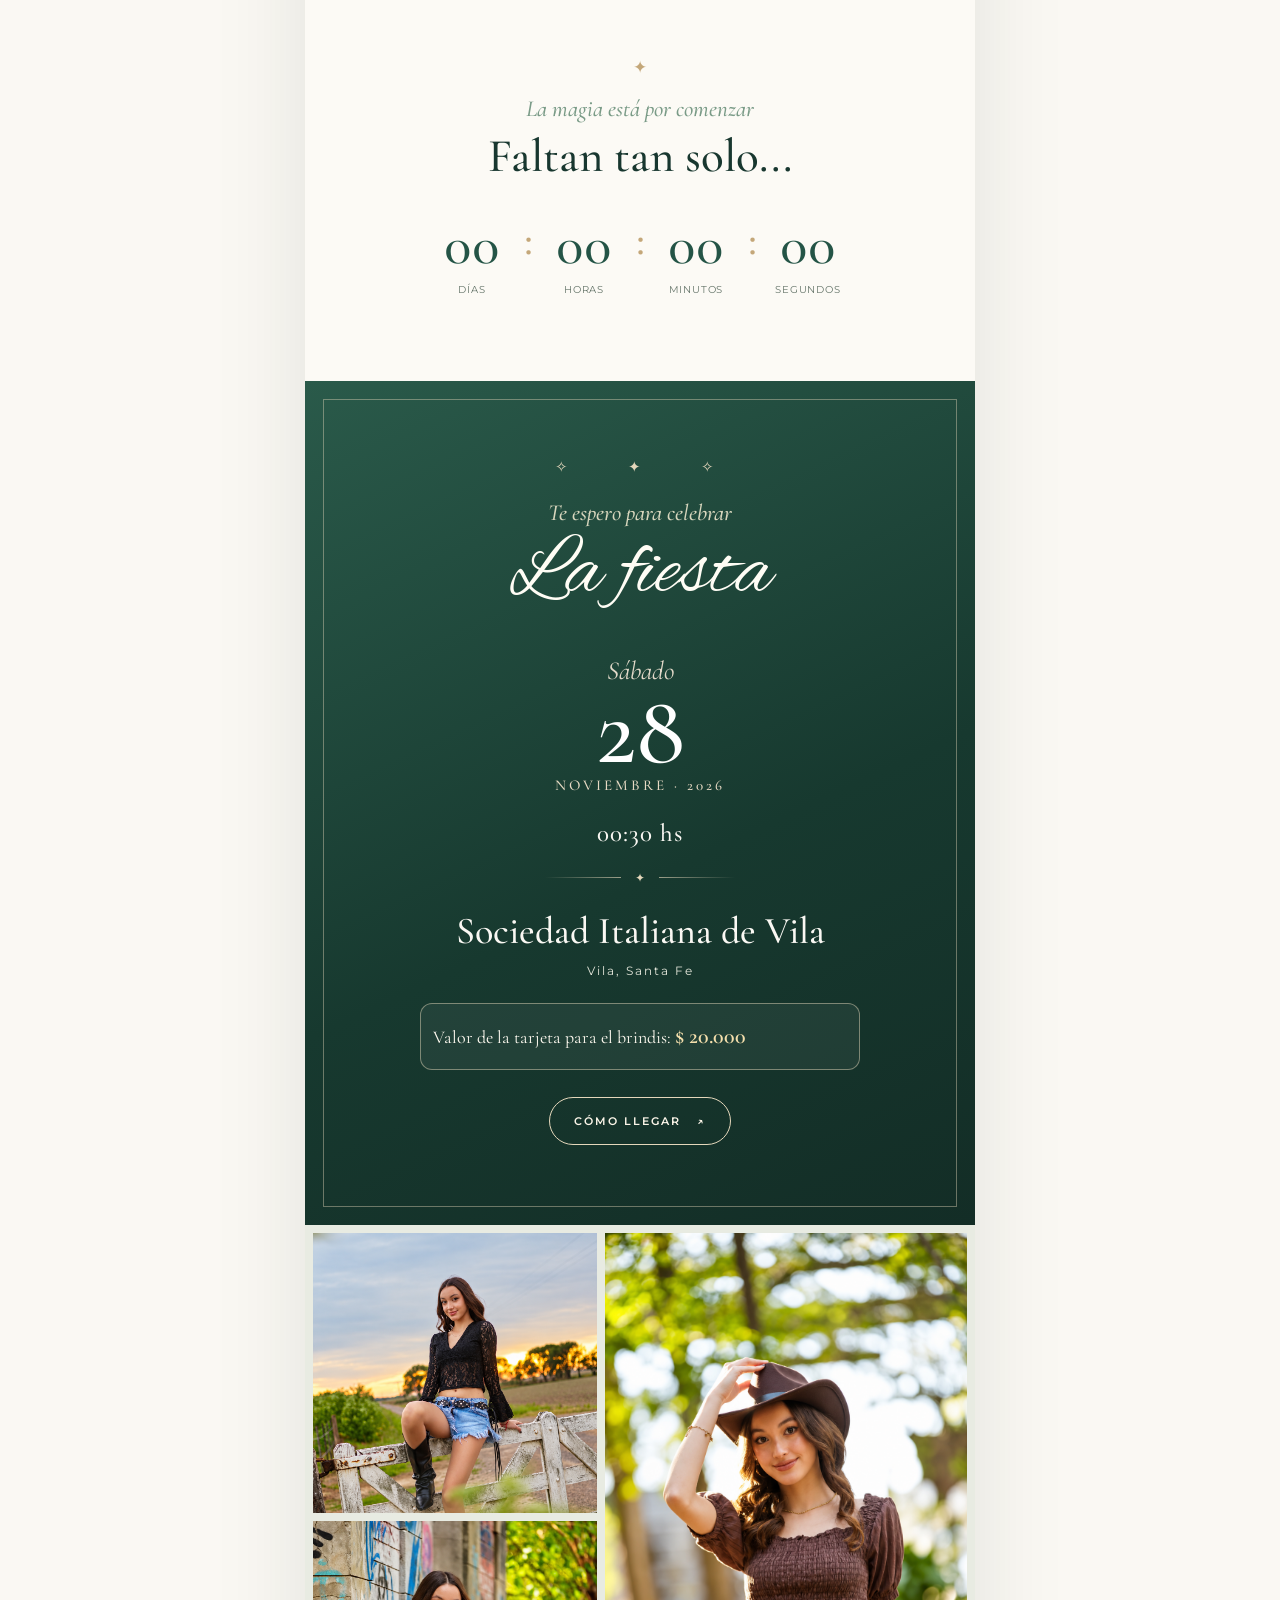
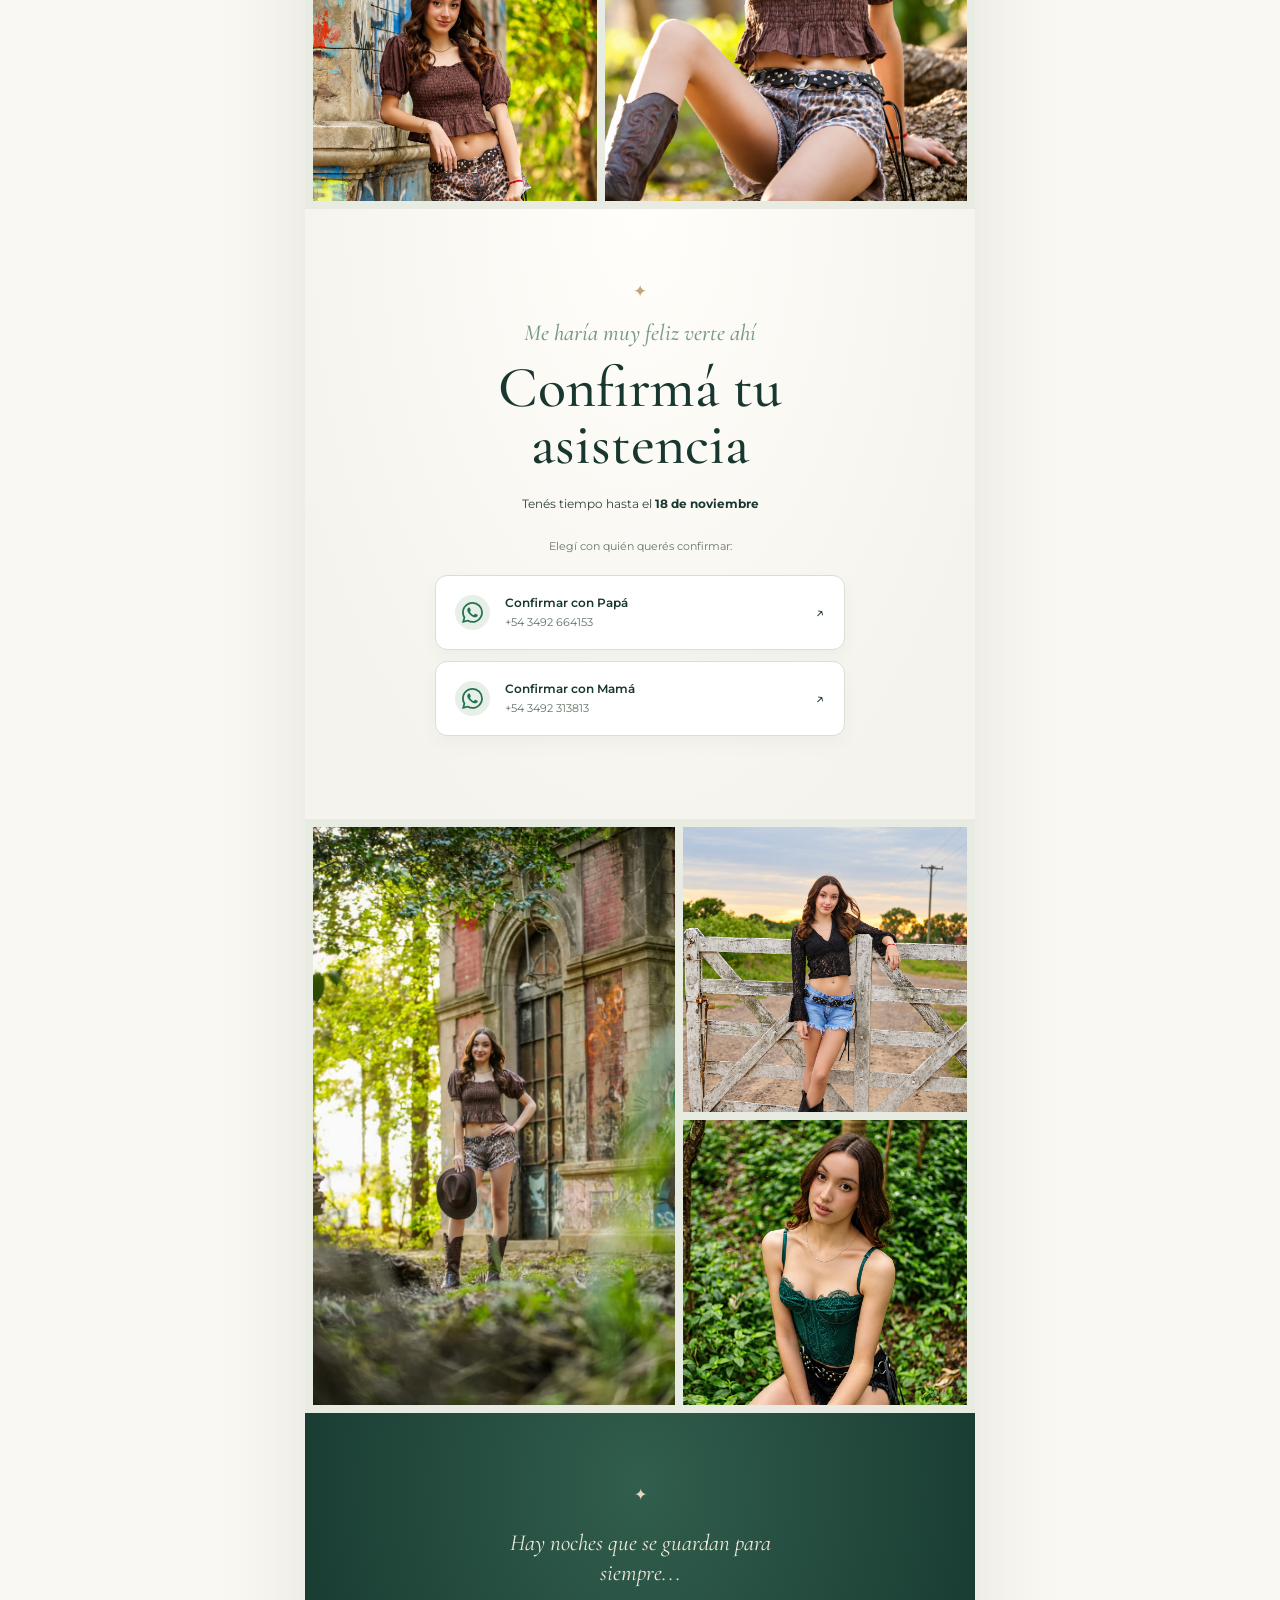
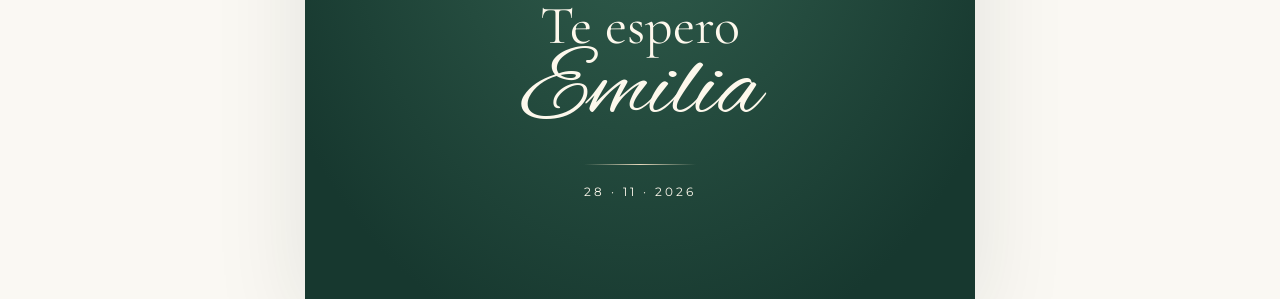
<file: invitacion-02/index.html>
<!doctype html>
<html lang="es-AR">
  <head>
    <meta charset="UTF-8" />
    <meta
      name="viewport"
      content="width=device-width, initial-scale=1, viewport-fit=cover"
    />
    <meta name="theme-color" content="#18372f" />
    <meta
      name="description"
      content="Te invito a celebrar mis quince años. Emilia · 28 de noviembre de 2026 · Sociedad Italiana de Vila."
    />
    <title>Mis quince años · Emilia</title>
    <link rel="preconnect" href="https://fonts.googleapis.com" />
    <link rel="preconnect" href="https://fonts.gstatic.com" crossorigin />
    <link
      href="https://fonts.googleapis.com/css2?family=Alex+Brush&family=Cormorant+Garamond:ital,wght@0,400;0,500;0,600;1,400;1,500&family=Montserrat:wght@300;400;500;600&display=swap"
      rel="stylesheet"
    />
    <link rel="stylesheet" href="../css/estilos.css" />
  </head>
  <body class="inicio-bloqueado">
    <canvas id="canvas-fuegos" aria-hidden="true"></canvas>

    <!-- Pantalla inicial: el ingreso habilita la música con un gesto del invitado. -->
    <div
      class="bienvenida"
      id="splash"
      role="dialog"
      aria-modal="true"
      aria-labelledby="splash-titulo"
    >
      <div class="bienvenida__marco">
        <span class="ornamento" aria-hidden="true">✧ &nbsp; ✦ &nbsp; ✧</span>
        <p class="bienvenida__kicker">Una noche inolvidable</p>
        <span class="bienvenida__numero">15</span>
        <h2 id="splash-titulo" class="bienvenida__nombre">Emilia</h2>
        <div class="linea-ornamental" aria-hidden="true"><span>✦</span></div>
        <p class="bienvenida__mensaje">
          Te invito a compartir este momento conmigo
        </p>
        <button type="button" class="boton boton--claro" id="btn-ingresar">
          Abrir invitación <span aria-hidden="true">↗</span>
        </button>
        <p class="bienvenida__nota">Con música para acompañarte ♫</p>
      </div>
    </div>

    <audio id="musica" loop preload="none">
      <source src="../audio/musica.mp3" type="audio/mpeg" />
    </audio>
    <button
      type="button"
      id="btn-musica"
      class="boton-musica"
      aria-label="Reproducir música"
      aria-pressed="false"
      title="Activar o pausar la música"
    >
      <svg viewBox="0 0 24 24" fill="currentColor" aria-hidden="true">
        <path d="M12 3v10.55A4 4 0 1 0 14 17V7h4V3h-6z" />
      </svg>
      <span id="estado-musica" class="sr-only">Música pausada</span>
    </button>

    <main class="pagina">
      <header class="portada" id="inicio">
        <div class="portada__decoracion" aria-hidden="true">✦</div>
        <p class="portada__encabezado">Mis quince años</p>
        <h1 class="portada__nombre">Emilia</h1>
        <div
          class="linea-ornamental linea-ornamental--oscura"
          aria-hidden="true"
        >
          <span>✧</span>
        </div>
        <p class="portada__frase" id="frase-bienvenida">
          Hay momentos especiales por sí solos,<br class="salto-escritorio" />
          pero compartirlos con quienes más quiero<br
            class="salto-escritorio"
          />
          los hace inolvidables.
        </p>
        <div class="portada__fecha">
          <span>28</span><span class="portada__fecha-divisor"></span
          ><span>Noviembre<br />2026</span>
        </div>
        <p class="portada__deslizar">
          Deslizá para descubrir <span aria-hidden="true">↓</span>
        </p>
      </header>

      <!-- Collage 01: el orden visual y del HTML es EMILIA1, 2, 3. -->
      <section
        class="fotografias fotografias--uno"
        aria-label="Fotos de Emilia, primera parte"
      >
        <figure class="foto foto--1">
          <img
            src="../img/EMILIA1.jpeg"
            alt="Emilia con globos dorados de sus quince años"
            fetchpriority="high"
          />
        </figure>
        <figure class="foto foto--2">
          <img
            src="../img/EMILIA2.jpeg"
            alt="Emilia durante su sesión de fotos"
            loading="lazy"
          />
        </figure>
        <figure class="foto foto--3">
          <img
            src="../img/EMILIA3.jpeg"
            alt="Retrato de Emilia con sombrero"
            loading="lazy"
          />
        </figure>
      </section>

      <section class="cuenta" aria-labelledby="titulo-cuenta">
        <span class="detalle-decorativo" aria-hidden="true">✦</span>
        <p class="seccion__pre">La magia está por comenzar</p>
        <h2 id="titulo-cuenta" class="seccion__titulo">Faltan tan solo...</h2>
        <div
          class="temporizador"
          role="timer"
          aria-label="Cuenta regresiva para la fiesta"
        >
          <div class="bloque-tiempo">
            <span class="cifra" id="dias">00</span
            ><span class="etiqueta">Días</span>
          </div>
          <span class="dos-puntos" aria-hidden="true">:</span>
          <div class="bloque-tiempo">
            <span class="cifra" id="horas">00</span
            ><span class="etiqueta">Horas</span>
          </div>
          <span class="dos-puntos" aria-hidden="true">:</span>
          <div class="bloque-tiempo">
            <span class="cifra" id="minutos">00</span
            ><span class="etiqueta">Minutos</span>
          </div>
          <span class="dos-puntos" aria-hidden="true">:</span>
          <div class="bloque-tiempo">
            <span class="cifra" id="segundos">00</span
            ><span class="etiqueta">Segundos</span>
          </div>
        </div>
      </section>

      <section class="fiesta" aria-labelledby="titulo-fiesta">
        <div class="fiesta__contenido">
          <span class="ornamento fiesta__ornamento" aria-hidden="true"
            >✧ &nbsp; ✦ &nbsp; ✧</span
          >
          <p class="seccion__pre seccion__pre--clara">
            Te espero para celebrar
          </p>
          <h2 id="titulo-fiesta" class="fiesta__titulo">La fiesta</h2>
          <div class="fiesta__fecha">
            <span class="fiesta__dia">Sábado</span><strong>28</strong
            ><span class="fiesta__mes">Noviembre · 2026</span>
          </div>
          <p class="fiesta__hora">00:30 hs</p>
          <div class="linea-ornamental" aria-hidden="true"><span>✦</span></div>
          <h3 class="fiesta__lugar">Sociedad Italiana de Vila</h3>
          <p class="fiesta__localidad">Vila, Santa Fe</p>
          <div class="fiesta__valores" aria-label="Precio de la tarjeta">
            <p class="fiesta__valor">
              Valor de la tarjeta para el brindis: <strong>$ 20.000</strong>
            </p>
          </div>
          <a
            class="boton boton--contorno"
            href="https://www.google.com/maps/search/?api=1&amp;query=Sociedad+Italiana+de+Vila+Santa+Fe"
            target="_blank"
            rel="noopener noreferrer"
            >Cómo llegar <span aria-hidden="true">↗</span></a
          >
        </div>
      </section>

      <!-- Collage 02: EMILIA4 y 5 apiladas; EMILIA6 ocupa el alto de las dos. -->
      <section
        class="fotografias fotografias--dos"
        aria-label="Fotos de Emilia, segunda parte"
      >
        <figure class="foto foto--4">
          <img
            src="../img/EMILIA4.jpeg"
            alt="Emilia sentada en una cerca al atardecer"
            loading="lazy"
          />
        </figure>
        <figure class="foto foto--5">
          <img
            src="../img/EMILIA5.jpeg"
            alt="Emilia junto a una construcción antigua"
            loading="lazy"
          />
        </figure>
        <figure class="foto foto--6">
          <img
            src="../img/EMILIA6.jpeg"
            alt="Emilia con sombrero en el bosque"
            loading="lazy"
          />
        </figure>
      </section>

      <section class="confirmacion" aria-labelledby="titulo-confirmacion">
        <span class="detalle-decorativo" aria-hidden="true">✦</span>
        <p class="seccion__pre">Me haría muy feliz verte ahí</p>
        <h2 id="titulo-confirmacion" class="confirmacion__titulo">
          Confirmá tu asistencia
        </h2>
        <p class="confirmacion__plazo">
          Tenés tiempo hasta el <strong>18 de noviembre</strong>
        </p>
        <p class="confirmacion__ayuda">Elegí con quién querés confirmar:</p>
        <div class="confirmacion__acciones">
          <a
            class="contacto"
            href="https://wa.me/5493492664153?text=Hola%2C%20quiero%20confirmar%20mi%20asistencia%20a%20los%2015%20de%20Emilia.%20Mi%20nombre%20es%3A%20"
            target="_blank"
            rel="noopener noreferrer"
            aria-label="Confirmar asistencia con papá por WhatsApp"
          >
            <span class="contacto__icono" aria-hidden="true"
              ><img
                src="../img/whatsapp.svg"
                width="21"
                height="21"
                alt="" /></span
            ><span class="contacto__texto"
              ><strong>Confirmar con Papá</strong
              ><small>+54 3492 664153</small></span
            ><span aria-hidden="true">↗</span>
          </a>
          <a
            class="contacto"
            href="https://wa.me/5493492313813?text=Hola%2C%20quiero%20confirmar%20mi%20asistencia%20a%20los%2015%20de%20Emilia.%20Mi%20nombre%20es%3A%20"
            target="_blank"
            rel="noopener noreferrer"
            aria-label="Confirmar asistencia con mamá por WhatsApp"
          >
            <span class="contacto__icono" aria-hidden="true"
              ><img
                src="../img/whatsapp.svg"
                width="21"
                height="21"
                alt="" /></span
            ><span class="contacto__texto"
              ><strong>Confirmar con Mamá</strong
              ><small>+54 3492 313813</small></span
            ><span aria-hidden="true">↗</span>
          </a>
        </div>
      </section>

      <!-- Collage 03: EMILIA7 grande, EMILIA8 y 9 a su lado. -->
      <section
        class="fotografias fotografias--tres"
        aria-label="Fotos de Emilia, tercera parte"
      >
        <figure class="foto foto--7">
          <img
            src="../img/EMILIA7.jpeg"
            alt="Emilia en el jardín de una construcción antigua"
            loading="lazy"
          />
        </figure>
        <figure class="foto foto--8">
          <img
            src="../img/EMILIA8.jpeg"
            alt="Emilia apoyada en una cerca de madera"
            loading="lazy"
          />
        </figure>
        <figure class="foto foto--9">
          <img
            src="../img/EMILIA9.jpeg"
            alt="Retrato de Emilia en un jardín verde"
            loading="lazy"
          />
        </figure>
      </section>

      <footer class="cierre">
        <span class="cierre__adorno" aria-hidden="true">✦</span>
        <p>Hay noches que se guardan para siempre...</p>
        <h2>Te espero</h2>
        <span class="cierre__firma">Emilia</span>
        <div class="cierre__linea" aria-hidden="true"></div>
        <p class="cierre__fecha">28 · 11 · 2026</p>
      </footer>
    </main>

    <script src="../js/script.js"></script>
  </body>
</html>
</file>
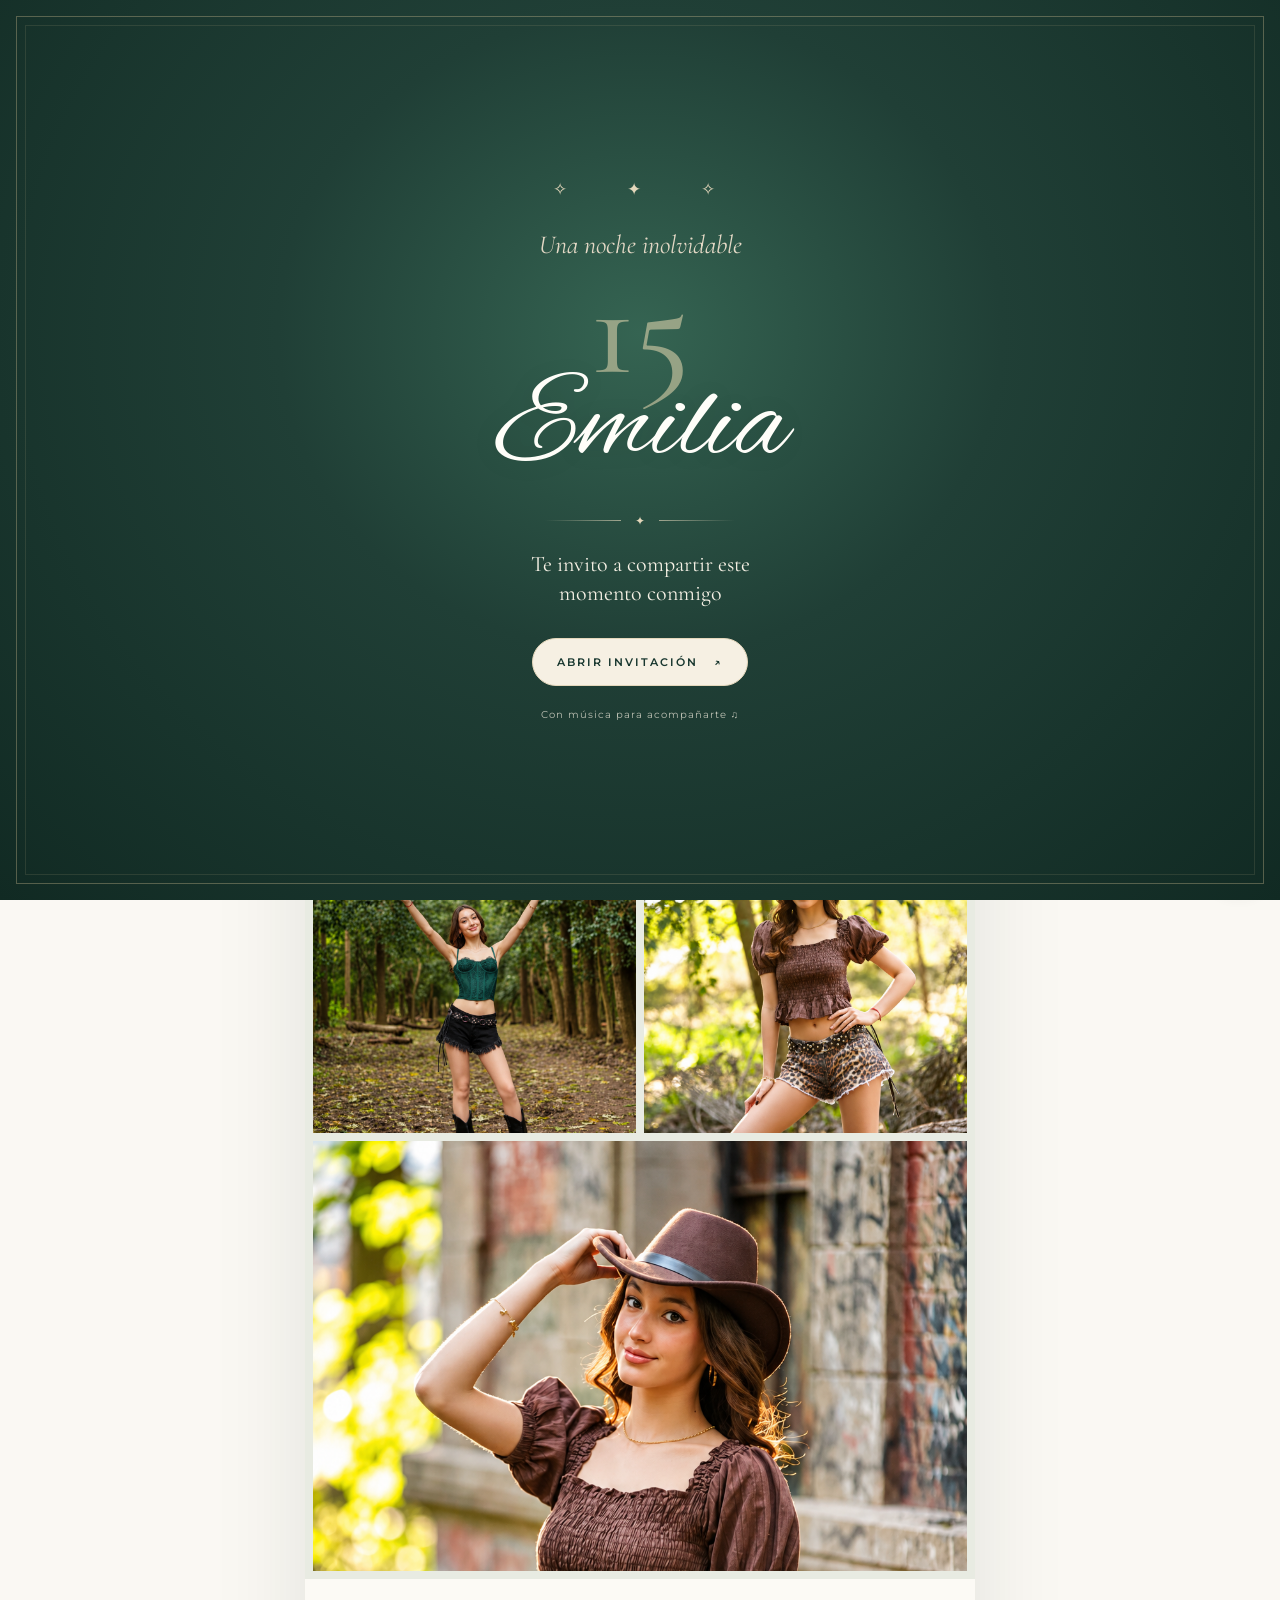
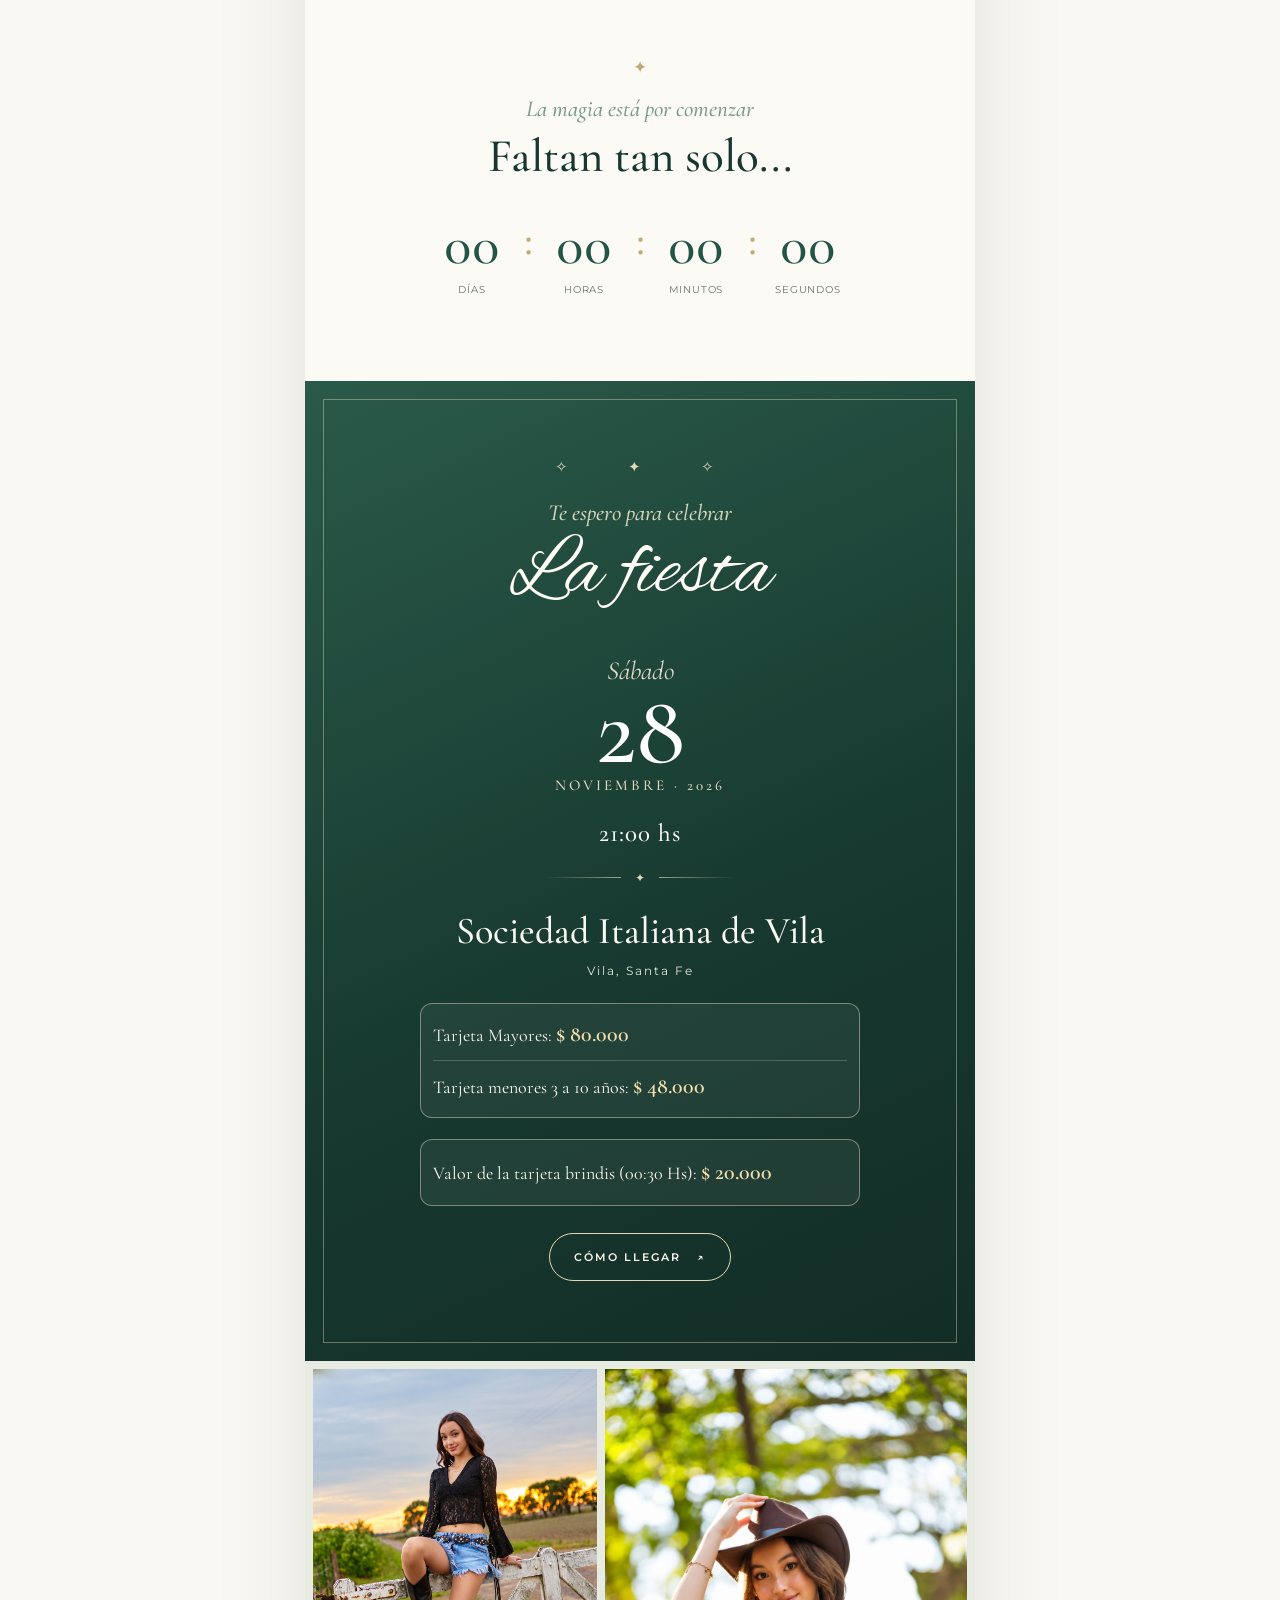
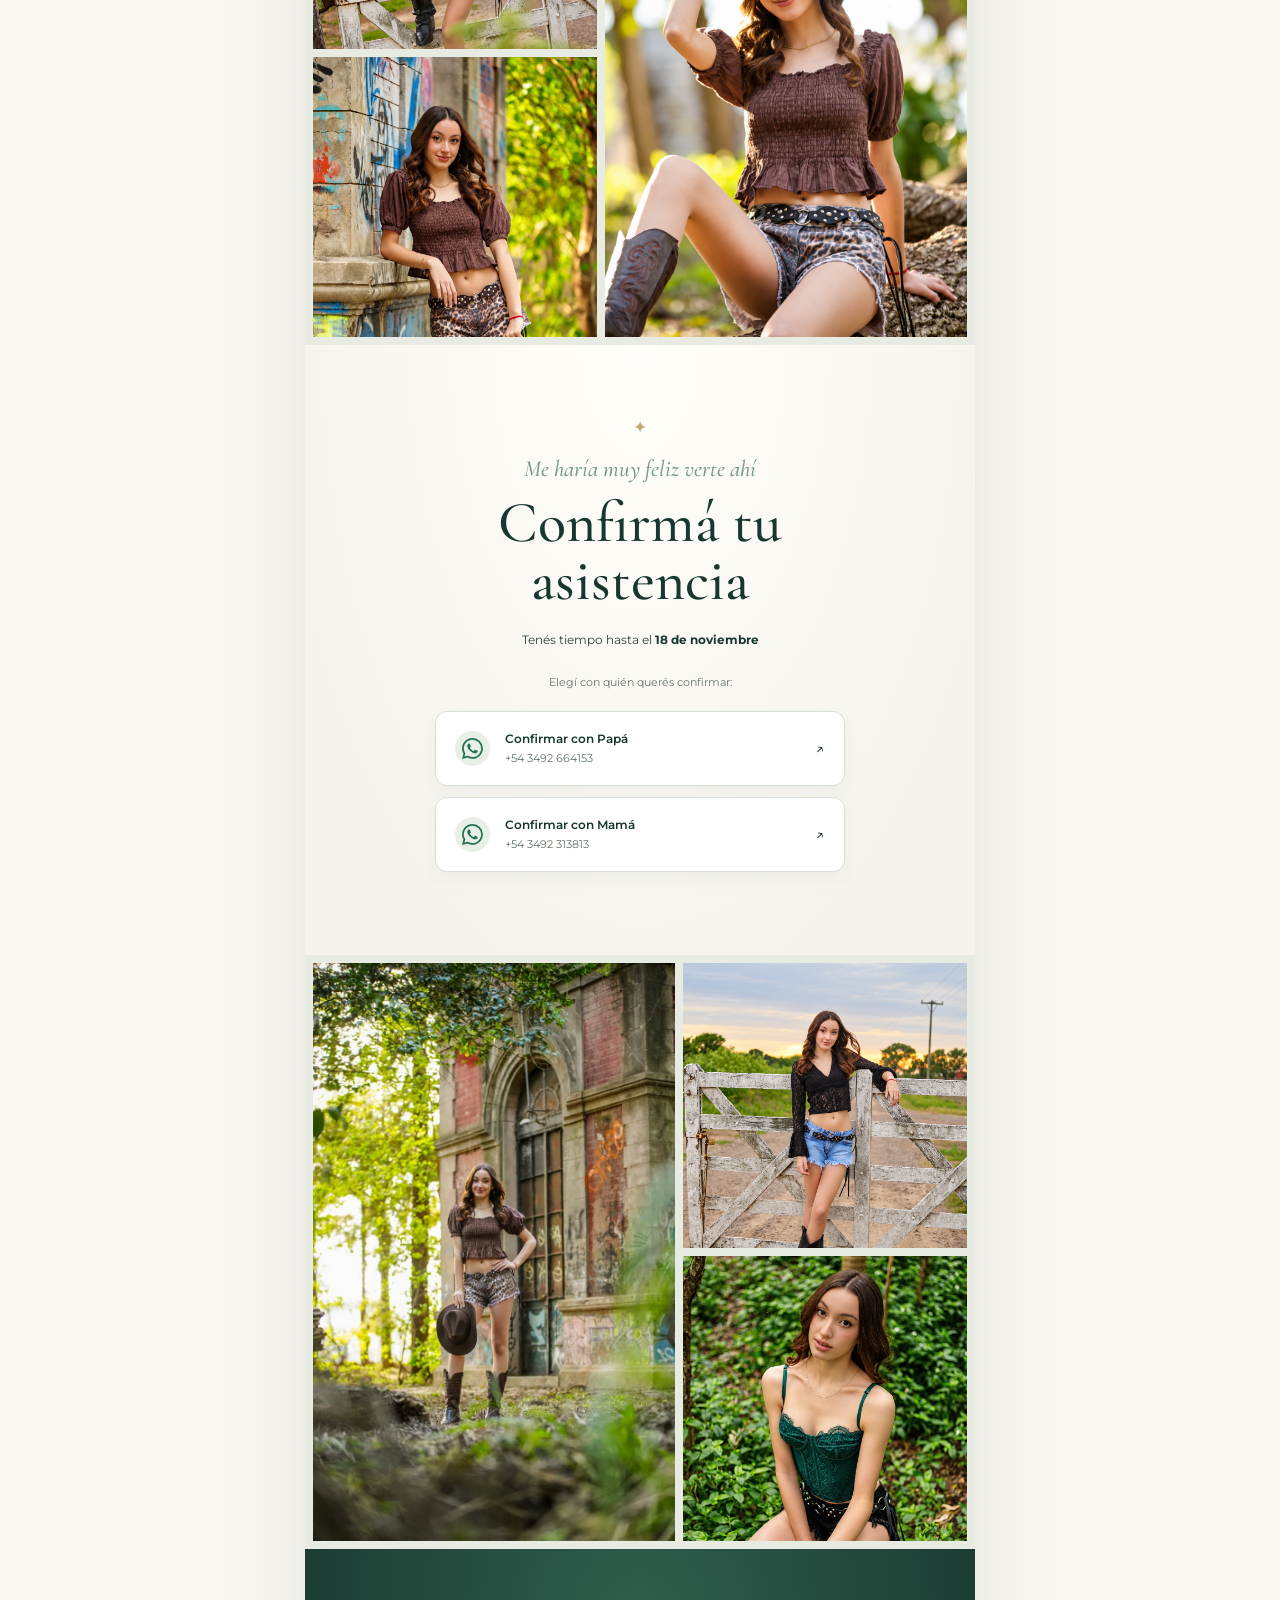
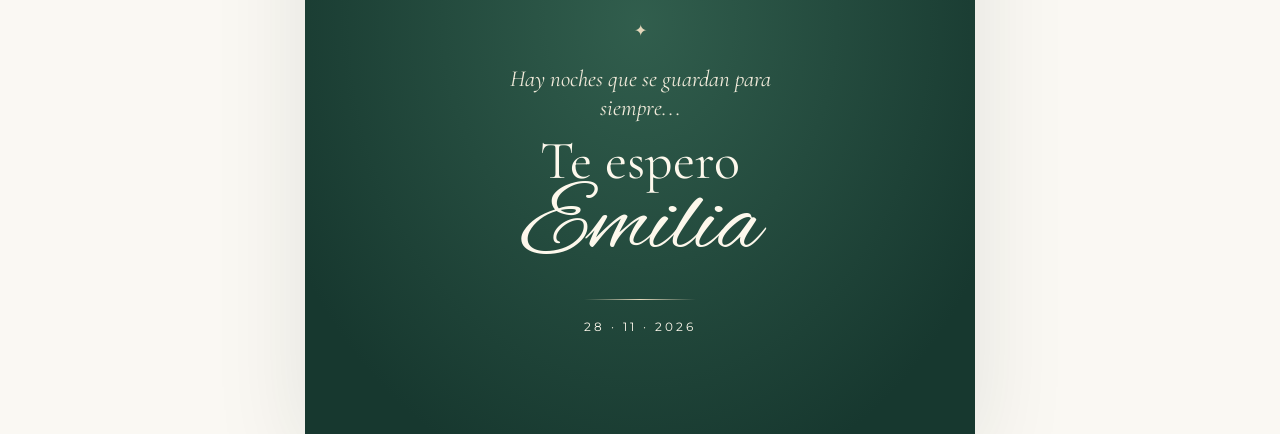
<file: invitacion-03/index.html>
<!doctype html>
<html lang="es-AR">
  <head>
    <meta charset="UTF-8" />
    <meta
      name="viewport"
      content="width=device-width, initial-scale=1, viewport-fit=cover"
    />
    <meta name="theme-color" content="#18372f" />
    <meta
      name="description"
      content="Te invito a celebrar mis quince años. Emilia · 28 de noviembre de 2026 · Sociedad Italiana de Vila."
    />
    <title>Mis quince años · Emilia</title>
    <link rel="preconnect" href="https://fonts.googleapis.com" />
    <link rel="preconnect" href="https://fonts.gstatic.com" crossorigin />
    <link
      href="https://fonts.googleapis.com/css2?family=Alex+Brush&family=Cormorant+Garamond:ital,wght@0,400;0,500;0,600;1,400;1,500&family=Montserrat:wght@300;400;500;600&display=swap"
      rel="stylesheet"
    />
    <link rel="stylesheet" href="../css/estilos.css" />
  </head>
  <body class="inicio-bloqueado">
    <canvas id="canvas-fuegos" aria-hidden="true"></canvas>

    <!-- Pantalla inicial: el ingreso habilita la música con un gesto del invitado. -->
    <div
      class="bienvenida"
      id="splash"
      role="dialog"
      aria-modal="true"
      aria-labelledby="splash-titulo"
    >
      <div class="bienvenida__marco">
        <span class="ornamento" aria-hidden="true">✧ &nbsp; ✦ &nbsp; ✧</span>
        <p class="bienvenida__kicker">Una noche inolvidable</p>
        <span class="bienvenida__numero">15</span>
        <h2 id="splash-titulo" class="bienvenida__nombre">Emilia</h2>
        <div class="linea-ornamental" aria-hidden="true"><span>✦</span></div>
        <p class="bienvenida__mensaje">
          Te invito a compartir este momento conmigo
        </p>
        <button type="button" class="boton boton--claro" id="btn-ingresar">
          Abrir invitación <span aria-hidden="true">↗</span>
        </button>
        <p class="bienvenida__nota">Con música para acompañarte ♫</p>
      </div>
    </div>

    <audio id="musica" loop preload="none">
      <source src="../audio/musica.mp3" type="audio/mpeg" />
    </audio>
    <button
      type="button"
      id="btn-musica"
      class="boton-musica"
      aria-label="Reproducir música"
      aria-pressed="false"
      title="Activar o pausar la música"
    >
      <svg viewBox="0 0 24 24" fill="currentColor" aria-hidden="true">
        <path d="M12 3v10.55A4 4 0 1 0 14 17V7h4V3h-6z" />
      </svg>
      <span id="estado-musica" class="sr-only">Música pausada</span>
    </button>

    <main class="pagina">
      <header class="portada" id="inicio">
        <div class="portada__decoracion" aria-hidden="true">✦</div>
        <p class="portada__encabezado">Mis quince años</p>
        <h1 class="portada__nombre">Emilia</h1>
        <div
          class="linea-ornamental linea-ornamental--oscura"
          aria-hidden="true"
        >
          <span>✧</span>
        </div>
        <p class="portada__frase" id="frase-bienvenida">
          Hay momentos especiales por sí solos,<br class="salto-escritorio" />
          pero compartirlos con quienes más quiero<br
            class="salto-escritorio"
          />
          los hace inolvidables.
        </p>
        <div class="portada__fecha">
          <span>28</span><span class="portada__fecha-divisor"></span
          ><span>Noviembre<br />2026</span>
        </div>
        <p class="portada__deslizar">
          Deslizá para descubrir <span aria-hidden="true">↓</span>
        </p>
      </header>

      <!-- Collage 01: el orden visual y del HTML es EMILIA1, 2, 3. -->
      <section
        class="fotografias fotografias--uno"
        aria-label="Fotos de Emilia, primera parte"
      >
        <figure class="foto foto--1">
          <img
            src="../img/EMILIA1.jpeg"
            alt="Emilia con globos dorados de sus quince años"
            fetchpriority="high"
          />
        </figure>
        <figure class="foto foto--2">
          <img
            src="../img/EMILIA2.jpeg"
            alt="Emilia durante su sesión de fotos"
            loading="lazy"
          />
        </figure>
        <figure class="foto foto--3">
          <img
            src="../img/EMILIA3.jpeg"
            alt="Retrato de Emilia con sombrero"
            loading="lazy"
          />
        </figure>
      </section>

      <section class="cuenta" aria-labelledby="titulo-cuenta">
        <span class="detalle-decorativo" aria-hidden="true">✦</span>
        <p class="seccion__pre">La magia está por comenzar</p>
        <h2 id="titulo-cuenta" class="seccion__titulo">Faltan tan solo...</h2>
        <div
          class="temporizador"
          role="timer"
          aria-label="Cuenta regresiva para la fiesta"
        >
          <div class="bloque-tiempo">
            <span class="cifra" id="dias">00</span
            ><span class="etiqueta">Días</span>
          </div>
          <span class="dos-puntos" aria-hidden="true">:</span>
          <div class="bloque-tiempo">
            <span class="cifra" id="horas">00</span
            ><span class="etiqueta">Horas</span>
          </div>
          <span class="dos-puntos" aria-hidden="true">:</span>
          <div class="bloque-tiempo">
            <span class="cifra" id="minutos">00</span
            ><span class="etiqueta">Minutos</span>
          </div>
          <span class="dos-puntos" aria-hidden="true">:</span>
          <div class="bloque-tiempo">
            <span class="cifra" id="segundos">00</span
            ><span class="etiqueta">Segundos</span>
          </div>
        </div>
      </section>

      <section class="fiesta" aria-labelledby="titulo-fiesta">
        <div class="fiesta__contenido">
          <span class="ornamento fiesta__ornamento" aria-hidden="true"
            >✧ &nbsp; ✦ &nbsp; ✧</span
          >
          <p class="seccion__pre seccion__pre--clara">
            Te espero para celebrar
          </p>
          <h2 id="titulo-fiesta" class="fiesta__titulo">La fiesta</h2>
          <div class="fiesta__fecha">
            <span class="fiesta__dia">Sábado</span><strong>28</strong
            ><span class="fiesta__mes">Noviembre · 2026</span>
          </div>
          <p class="fiesta__hora">21:00 hs</p>
          <div class="linea-ornamental" aria-hidden="true"><span>✦</span></div>
          <h3 class="fiesta__lugar">Sociedad Italiana de Vila</h3>
          <p class="fiesta__localidad">Vila, Santa Fe</p>
          <div
            class="fiesta__valores fiesta__valores--doble"
            aria-label="Precios de cena y brindis"
          >
            <p class="fiesta__valor">
              Tarjeta Mayores: <strong>$ 80.000</strong>
            </p>
            <p class="fiesta__valor">
              Tarjeta menores 3 a 10 años: <strong>$ 48.000</strong>
            </p>
          </div>
          <div class="fiesta__valores" aria-label="Precio de la tarjeta">
            <p class="fiesta__valor">
              Valor de la tarjeta brindis (00:30 Hs): <strong>$ 20.000</strong>
            </p>
          </div>
          <a
            class="boton boton--contorno"
            href="https://www.google.com/maps/search/?api=1&amp;query=Sociedad+Italiana+de+Vila+Santa+Fe"
            target="_blank"
            rel="noopener noreferrer"
            >Cómo llegar <span aria-hidden="true">↗</span></a
          >
        </div>
      </section>

      <!-- Collage 02: EMILIA4 y 5 apiladas; EMILIA6 ocupa el alto de las dos. -->
      <section
        class="fotografias fotografias--dos"
        aria-label="Fotos de Emilia, segunda parte"
      >
        <figure class="foto foto--4">
          <img
            src="../img/EMILIA4.jpeg"
            alt="Emilia sentada en una cerca al atardecer"
            loading="lazy"
          />
        </figure>
        <figure class="foto foto--5">
          <img
            src="../img/EMILIA5.jpeg"
            alt="Emilia junto a una construcción antigua"
            loading="lazy"
          />
        </figure>
        <figure class="foto foto--6">
          <img
            src="../img/EMILIA6.jpeg"
            alt="Emilia con sombrero en el bosque"
            loading="lazy"
          />
        </figure>
      </section>

      <section class="confirmacion" aria-labelledby="titulo-confirmacion">
        <span class="detalle-decorativo" aria-hidden="true">✦</span>
        <p class="seccion__pre">Me haría muy feliz verte ahí</p>
        <h2 id="titulo-confirmacion" class="confirmacion__titulo">
          Confirmá tu asistencia
        </h2>
        <p class="confirmacion__plazo">
          Tenés tiempo hasta el <strong>18 de noviembre</strong>
        </p>
        <p class="confirmacion__ayuda">Elegí con quién querés confirmar:</p>
        <div class="confirmacion__acciones">
          <a
            class="contacto"
            href="https://wa.me/5493492664153?text=Hola%2C%20quiero%20confirmar%20mi%20asistencia%20a%20los%2015%20de%20Emilia.%20Mi%20nombre%20es%3A%20"
            target="_blank"
            rel="noopener noreferrer"
            aria-label="Confirmar asistencia con papá por WhatsApp"
          >
            <span class="contacto__icono" aria-hidden="true"
              ><img
                src="../img/whatsapp.svg"
                width="21"
                height="21"
                alt="" /></span
            ><span class="contacto__texto"
              ><strong>Confirmar con Papá</strong
              ><small>+54 3492 664153</small></span
            ><span aria-hidden="true">↗</span>
          </a>
          <a
            class="contacto"
            href="https://wa.me/5493492313813?text=Hola%2C%20quiero%20confirmar%20mi%20asistencia%20a%20los%2015%20de%20Emilia.%20Mi%20nombre%20es%3A%20"
            target="_blank"
            rel="noopener noreferrer"
            aria-label="Confirmar asistencia con mamá por WhatsApp"
          >
            <span class="contacto__icono" aria-hidden="true"
              ><img
                src="../img/whatsapp.svg"
                width="21"
                height="21"
                alt="" /></span
            ><span class="contacto__texto"
              ><strong>Confirmar con Mamá</strong
              ><small>+54 3492 313813</small></span
            ><span aria-hidden="true">↗</span>
          </a>
        </div>
      </section>

      <!-- Collage 03: EMILIA7 grande, EMILIA8 y 9 a su lado. -->
      <section
        class="fotografias fotografias--tres"
        aria-label="Fotos de Emilia, tercera parte"
      >
        <figure class="foto foto--7">
          <img
            src="../img/EMILIA7.jpeg"
            alt="Emilia en el jardín de una construcción antigua"
            loading="lazy"
          />
        </figure>
        <figure class="foto foto--8">
          <img
            src="../img/EMILIA8.jpeg"
            alt="Emilia apoyada en una cerca de madera"
            loading="lazy"
          />
        </figure>
        <figure class="foto foto--9">
          <img
            src="../img/EMILIA9.jpeg"
            alt="Retrato de Emilia en un jardín verde"
            loading="lazy"
          />
        </figure>
      </section>

      <footer class="cierre">
        <span class="cierre__adorno" aria-hidden="true">✦</span>
        <p>Hay noches que se guardan para siempre...</p>
        <h2>Te espero</h2>
        <span class="cierre__firma">Emilia</span>
        <div class="cierre__linea" aria-hidden="true"></div>
        <p class="cierre__fecha">28 · 11 · 2026</p>
      </footer>
    </main>

    <script src="../js/script.js"></script>
  </body>
</html>
</file>
<file: css/estilos.css>
:root {
  --verde-profundo: #18372f;
  --verde-intenso: #245446;
  --verde-hoja: #486d59;
  --verde-salvia: #7a9b87;
  --dorado: #c4a779;
  --dorado-claro: #e4d7bb;
  --marfil: #faf8f3;
  --marfil-oscuro: #f1eee6;
  --tinta: #30423a;
  --tinta-suave: #67766b;
  --blanco: #fff;
  --serif: "Cormorant Garamond", Georgia, serif;
  --script: "Alex Brush", cursive;
  --sans: "Montserrat", Arial, sans-serif;
}
*,
*::before,
*::after {
  box-sizing: border-box;
}
html {
  scroll-behavior: smooth;
}
body {
  margin: 0;
  min-width: 320px;
  background: var(--marfil);
  color: var(--tinta);
  font-family: var(--sans);
  -webkit-font-smoothing: antialiased;
}
body.inicio-bloqueado {
  overflow: hidden;
}
button,
a {
  -webkit-tap-highlight-color: transparent;
}
button {
  font: inherit;
}
a {
  color: inherit;
}
button:focus-visible,
a:focus-visible {
  outline: 3px solid #c4a779;
  outline-offset: 4px;
}
.sr-only {
  position: absolute;
  width: 1px;
  height: 1px;
  padding: 0;
  margin: -1px;
  overflow: hidden;
  clip: rect(0, 0, 0, 0);
  white-space: nowrap;
  border: 0;
}
#canvas-fuegos {
  position: fixed;
  z-index: 11;
  inset: 0;
  width: 100%;
  height: 100%;
  pointer-events: none;
}
.pagina {
  width: min(100%, 670px);
  margin-inline: auto;
  overflow: clip;
  background: var(--marfil);
  box-shadow: 0 24px 90px rgba(19, 43, 32, 0.1);
}

/* Bienvenida */
.bienvenida {
  position: fixed;
  z-index: 100;
  inset: 0;
  display: grid;
  place-items: center;
  padding: 24px;
  color: var(--marfil);
  background: radial-gradient(
    ellipse at 50% 37%,
    #356452 0%,
    #203f36 40%,
    #112a23 100%
  );
  text-align: center;
  opacity: 1;
  visibility: visible;
  transition:
    opacity 0.8s ease,
    visibility 0.8s ease;
}
.bienvenida::before {
  content: "";
  pointer-events: none;
  position: absolute;
  inset: 16px;
  border: 1px solid rgba(218, 196, 150, 0.34);
}
.bienvenida::after {
  content: "";
  pointer-events: none;
  position: absolute;
  inset: 25px;
  border: 1px solid rgba(218, 196, 150, 0.12);
}
.bienvenida.oculto {
  opacity: 0;
  visibility: hidden;
}
.bienvenida__marco {
  position: relative;
  z-index: 1;
  width: min(440px, 100%);
}
.ornamento {
  color: var(--dorado-claro);
  font-size: 17px;
  font-weight: 400;
  letter-spacing: 12px;
}
.bienvenida__kicker {
  margin: 30px 0 2px;
  color: #e3d8c5;
  font-family: var(--serif);
  font-size: clamp(20px, 5vw, 26px);
  font-style: italic;
}
.bienvenida__numero {
  display: block;
  margin: 0 0 -32px;
  color: rgba(234, 219, 179, 0.55);
  font: 500 clamp(88px, 30vw, 135px)/1 var(--serif);
}
.bienvenida__nombre {
  position: relative;
  margin: 0;
  color: #fffef9;
  font: 400 clamp(80px, 26vw, 120px)/1.05 var(--script);
  text-shadow: 0 2px 26px rgba(0, 0, 0, 0.1);
}
.linea-ornamental {
  display: flex;
  align-items: center;
  gap: 14px;
  justify-content: center;
  width: 190px;
  margin: 22px auto;
  color: var(--dorado-claro);
}
.linea-ornamental::before,
.linea-ornamental::after {
  content: "";
  height: 1px;
  width: 100%;
  background: linear-gradient(90deg, transparent, currentColor);
  opacity: 0.64;
}
.linea-ornamental::after {
  transform: rotate(180deg);
}
.linea-ornamental span {
  font-size: 12px;
}
.bienvenida__mensaje {
  max-width: 280px;
  margin: 14px auto 30px;
  color: #f6f1e5;
  font: 400 22px/1.3 var(--serif);
}
.boton {
  display: inline-flex;
  align-items: center;
  justify-content: center;
  gap: 16px;
  min-height: 48px;
  padding: 14px 24px;
  border: 1px solid transparent;
  border-radius: 50px;
  text-decoration: none;
  text-transform: uppercase;
  font-size: 11px;
  font-family: var(--sans);
  font-weight: 600;
  letter-spacing: 2px;
  cursor: pointer;
  transition:
    background 0.2s,
    color 0.2s,
    transform 0.2s;
}
.boton:hover {
  transform: translateY(-2px);
}
.boton--claro {
  color: var(--verde-profundo);
  background: #f6f0e3;
  border-color: var(--dorado-claro);
}
.boton--claro:hover {
  background: white;
}
.bienvenida__nota {
  color: rgba(242, 236, 221, 0.75);
  font-size: 10px;
  letter-spacing: 1px;
  margin: 22px 0 0;
}

/* Música */
.boton-musica {
  position: fixed;
  z-index: 20;
  right: max(17px, env(safe-area-inset-right));
  bottom: max(17px, env(safe-area-inset-bottom));
  display: grid;
  place-items: center;
  width: 48px;
  height: 48px;
  border-radius: 50%;
  border: 1px solid #c8b386;
  background: #fdf9ef;
  color: var(--verde-profundo);
  box-shadow: 0 6px 24px rgba(10, 40, 26, 0.2);
  cursor: pointer;
  transition:
    transform 0.2s,
    opacity 0.2s;
}
.boton-musica:hover {
  transform: scale(1.05);
}
.boton-musica svg {
  width: 22px;
  height: 22px;
}
.boton-musica[aria-pressed="false"] {
  opacity: 0.75;
}

/* Portada */
.portada {
  position: relative;
  min-height: 650px;
  min-height: min(94svh, 780px);
  display: flex;
  flex-direction: column;
  align-items: center;
  justify-content: center;
  padding: 65px 23px 52px;
  text-align: center;
  background: radial-gradient(
    ellipse at 50% 46%,
    #fffdf9 0%,
    #f8f6ef 56%,
    #eef0e6 100%
  );
}
.portada::before,
.portada::after {
  content: "";
  pointer-events: none;
  position: absolute;
  inset: 22px;
  border: 1px solid rgba(122, 155, 135, 0.22);
}
.portada::after {
  inset: 30px;
  border-color: rgba(196, 167, 121, 0.16);
}
.portada__decoracion {
  color: var(--dorado);
  font-size: 27px;
  margin-bottom: 35px;
}
.portada__encabezado {
  margin: 0 0 -4px;
  font: 500 clamp(29px, 6.5vw, 37px)/1.2 var(--serif);
  text-transform: uppercase;
  letter-spacing: 3px;
  color: var(--verde-intenso);
}
.portada__nombre {
  margin: 0;
  font: 400 clamp(110px, 25vw, 156px)/1.05 var(--script);
  color: var(--verde-profundo);
}
.linea-ornamental--oscura {
  color: var(--dorado);
  width: 190px;
  margin-top: 3px;
  margin-bottom: 24px;
}
.portada__frase {
  max-width: 425px;
  margin: 0;
  font: italic 500 clamp(19px, 4.4vw, 24px)/1.37 var(--serif);
  color: #566c5d;
  text-wrap: pretty;
  opacity: 0;
  transform: translateY(9px);
  transition:
    opacity 1s ease,
    transform 1s ease;
}
.portada__frase.visible {
  opacity: 1;
  transform: translateY(0);
}
.portada__fecha {
  display: flex;
  align-items: center;
  justify-content: center;
  gap: 18px;
  margin-top: 38px;
  color: var(--verde-intenso);
}
.portada__fecha span:first-child {
  font: 400 59px/0.9 var(--serif);
}
.portada__fecha span:last-child {
  text-align: left;
  font: 500 15px/1.4 var(--serif);
  letter-spacing: 2px;
  text-transform: uppercase;
}
.portada__fecha-divisor {
  height: 46px;
  border-left: 1px solid var(--dorado);
}
.portada__deslizar {
  position: absolute;
  bottom: 44px;
  display: flex;
  align-items: center;
  gap: 10px;
  margin: 0;
  font-size: 9px;
  letter-spacing: 2px;
  text-transform: uppercase;
  color: #7b8b7b;
}
.portada__deslizar span {
  font-size: 16px;
}

/* Collages: nunca son sliders y mantienen el orden de las 9 imágenes. */
.fotografias {
  display: grid;
  gap: 8px;
  margin: 0;
  padding: 8px;
  background: #e8ebe2;
}
.foto {
  min-width: 0;
  margin: 0;
  overflow: hidden;
  position: relative;
  background: #cbd6ca;
}
.foto img {
  display: block;
  width: 100%;
  height: 100%;
  object-fit: cover;
  object-position: center center;
  transition: transform 0.6s ease;
}
@media (hover: hover) {
  .foto:hover img {
    transform: scale(1.045);
  }
}
.fotografias--uno {
  grid-template-columns: repeat(2, minmax(0, 1fr));
  grid-template-rows: 345px 430px;
}
.fotografias--uno .foto--3 {
  grid-column: 1 / -1;
}
.foto--1 img {
  object-position: center 42%;
}
.foto--2 img {
  object-position: center 25%;
}
.foto--3 img {
  object-position: center 25%;
}
.fotografias--dos {
  grid-template-columns: 0.88fr 1.12fr;
  grid-template-rows: 280px 280px;
}
.fotografias--dos .foto--6 {
  grid-column: 2;
  grid-row: 1 / span 2;
}
.foto--4 img {
  object-position: center 35%;
}
.foto--5 img {
  object-position: center 24%;
}
.foto--6 img {
  object-position: center 30%;
}
.fotografias--tres {
  grid-template-columns: 1.12fr 0.88fr;
  grid-template-rows: 285px 285px;
}
.fotografias--tres .foto--7 {
  grid-column: 1;
  grid-row: 1 / span 2;
}
.foto--7 img {
  object-position: center 40%;
}
.foto--8 img {
  object-position: center 42%;
}
.foto--9 img {
  object-position: center 24%;
}

/* Contador */
.cuenta {
  position: relative;
  padding: 78px 25px 85px;
  background: #fcfaf5;
  text-align: center;
}
.detalle-decorativo {
  color: var(--dorado);
  font-size: 17px;
}
.seccion__pre {
  margin: 19px 0 5px;
  color: var(--verde-salvia);
  font: italic 500 23px/1.2 var(--serif);
}
.seccion__titulo {
  margin: 0;
  color: var(--verde-profundo);
  font: 500 clamp(33px, 7.6vw, 47px)/1.15 var(--serif);
}
.temporizador {
  display: flex;
  justify-content: center;
  align-items: flex-start;
  gap: clamp(4px, 1.2vw, 14px);
  margin: 34px auto 0;
}
.bloque-tiempo {
  display: flex;
  align-items: center;
  flex-direction: column;
  min-width: clamp(47px, 13vw, 75px);
}
.cifra {
  color: var(--verde-intenso);
  font: 500 clamp(35px, 9vw, 56px)/1 var(--serif);
  font-variant-numeric: tabular-nums;
}
.etiqueta {
  margin-top: 10px;
  font-size: clamp(8px, 1.8vw, 10px);
  text-transform: uppercase;
  letter-spacing: 0.8px;
  color: var(--tinta-suave);
}
.dos-puntos {
  color: var(--dorado);
  font: 500 clamp(25px, 7vw, 45px)/1 var(--serif);
}

/* Fiesta */
.fiesta {
  background: linear-gradient(155deg, #2a5a4a 0%, #17392f 57%, #132d26 100%);
  padding: 18px;
  color: var(--marfil);
  text-align: center;
}
.fiesta__contenido {
  border: 1px solid rgba(228, 215, 187, 0.42);
  padding: 57px 15px 61px;
}
.fiesta__ornamento {
  display: block;
  margin-bottom: 24px;
  font-size: 15px;
}
.seccion__pre--clara {
  color: #d7d6bd;
}
.fiesta__titulo {
  margin: 5px 0 38px;
  color: #fffdf5;
  font: 400 clamp(56px, 15vw, 85px)/1 var(--script);
}
.fiesta__fecha {
  display: flex;
  flex-direction: column;
  align-items: center;
}
.fiesta__dia {
  font: italic 400 26px var(--serif);
  color: #e2d9c9;
}
.fiesta__fecha strong {
  font: 500 100px/0.9 var(--serif);
  color: #fff;
}
.fiesta__mes {
  font: 500 15px var(--serif);
  letter-spacing: 3px;
  text-transform: uppercase;
  color: #e7dac4;
}
.fiesta__hora {
  margin: 24px 0 14px;
  font: 500 25px var(--serif);
  letter-spacing: 1px;
}
.fiesta .linea-ornamental {
  margin: 22px auto 27px;
}
.fiesta__lugar {
  margin: 0;
  font: 500 clamp(29px, 7vw, 38px)/1.05 var(--serif);
}
.fiesta__localidad {
  font-size: 12px;
  font-weight: 400;
  letter-spacing: 2px;
  color: #e5e7db;
  margin: 11px 0 31px;
}
.boton--contorno {
  border-color: var(--dorado-claro);
  color: #fbf5e8;
  background: transparent;
}
.boton--contorno:hover {
  color: var(--verde-profundo);
  background: #fbf5e8;
}

/* Confirmaciones */
.confirmacion {
  padding: 72px 35px 83px;
  text-align: center;
  background: radial-gradient(ellipse at 50% 0, #fffefa 0%, #f5f3ed 80%);
}
.confirmacion__titulo {
  max-width: 420px;
  margin: 11px auto;
  color: var(--verde-profundo);
  font: 500 clamp(40px, 9vw, 58px)/0.99 var(--serif);
}
.confirmacion__plazo {
  margin: 20px 0 0;
  color: var(--tinta);
  font-size: 12px;
  line-height: 1.8;
}
.confirmacion__plazo strong {
  color: var(--verde-profundo);
}
.confirmacion__ayuda {
  color: var(--tinta-suave);
  font-size: 11px;
  margin-top: 24px;
}
.confirmacion__acciones {
  display: grid;
  gap: 11px;
  width: min(100%, 410px);
  margin: 22px auto 0;
}
.contacto {
  display: flex;
  justify-content: space-between;
  align-items: center;
  gap: 15px;
  min-height: 75px;
  padding: 15px 19px;
  background: #fff;
  border: 1px solid #d7dfd6;
  border-radius: 12px;
  color: var(--verde-profundo);
  text-decoration: none;
  box-shadow: 0 7px 18px rgba(31, 64, 51, 0.045);
  transition:
    border-color 0.2s,
    transform 0.2s;
}
.contacto:hover {
  border-color: #8da793;
  transform: translateY(-2px);
}
.contacto__icono {
  display: grid;
  place-items: center;
  flex: 0 0 35px;
  height: 35px;
  border-radius: 50%;
  background: #e8efe8;
  font-size: 17px;
}
.contacto__texto {
  display: flex;
  flex-direction: column;
  gap: 5px;
  align-items: flex-start;
  flex: 1;
}
.contacto__texto strong {
  font-size: 12px;
  font-weight: 600;
}
.contacto__texto small {
  color: #607466;
  font-size: 11px;
}

/* Cierre */
.cierre {
  padding: 72px 25px 88px;
  text-align: center;
  color: #fdf8ec;
  background: radial-gradient(ellipse at 50% 15%, #315e4d, #17382f 83%);
}
.cierre__adorno {
  color: var(--dorado-claro);
  font-size: 16px;
}
.cierre > p:first-of-type {
  max-width: 270px;
  margin: 25px auto 0;
  font: italic 400 23px/1.3 var(--serif);
  color: #efe9d9;
}
.cierre h2 {
  margin: 10px 0 -15px;
  font: 400 54px/1 var(--serif);
}
.cierre__firma {
  display: block;
  font: 400 99px/1.1 var(--script);
}
.cierre__linea {
  height: 1px;
  width: 112px;
  margin: 17px auto 19px;
  background: linear-gradient(
    90deg,
    transparent,
    var(--dorado-claro),
    transparent
  );
}
.cierre__fecha {
  font: 400 12px var(--sans);
  letter-spacing: 3px;
}

@media (max-width: 540px) {
  .portada {
    min-height: min(92svh, 725px);
    padding: 70px 23px 70px;
  }
  .portada__nombre {
    font-size: clamp(105px, 28vw, 137px);
  }
  .portada__decoracion {
    margin-bottom: 26px;
  }
  .salto-escritorio {
    display: none;
  }
  .portada__frase {
    max-width: 315px;
  }
  .portada__deslizar {
    bottom: 33px;
  }
  .fotografias {
    gap: 6px;
    padding: 6px;
  }
  .fotografias--uno {
    grid-template-rows: clamp(230px, 75vw, 340px) clamp(255px, 90vw, 400px);
  }
  .fotografias--dos,
  .fotografias--tres {
    grid-template-rows: clamp(185px, 53vw, 250px) clamp(185px, 53vw, 250px);
  }
  .cuenta {
    padding: 68px 17px 78px;
  }
  .fiesta {
    padding: 11px;
  }
  .fiesta__contenido {
    padding: 46px 11px 50px;
  }
  .confirmacion {
    padding: 63px 23px 75px;
  }
  .cierre {
    padding: 64px 23px 79px;
  }
}
@media (max-width: 365px) {
  .portada__encabezado {
    font-size: 27px;
  }
  .portada__nombre {
    font-size: 104px;
  }
  .cifra {
    font-size: 35px;
  }
  .temporizador {
    gap: 3px;
  }
  .bloque-tiempo {
    min-width: 44px;
  }
  .confirmacion {
    padding-left: 16px;
    padding-right: 16px;
  }
}
@media (prefers-reduced-motion: reduce) {
  *,
  *::before,
  *::after {
    scroll-behavior: auto !important;
    animation-duration: 0.01ms !important;
    transition-duration: 0.01ms !important;
  }
}

/* Valores de las tarjetas: visibles solo en las versiones cena y brindis. */
.fiesta__valores {
  width: min(100%, 440px);
  margin: -6px auto 27px;
  padding: 17px 12px;
  border: 1px solid rgba(228, 215, 187, 0.48);
  border-radius: 12px;
  background: rgba(255, 255, 255, 0.055);
}
.fiesta__valor {
  margin: 0;
  color: #fdf9ef;
  font: 400 clamp(17px, 5vw, 18px)/1.4 var(--serif);
  text-align: left;
}
.fiesta__valor strong {
  color: #f4dfac;
  font-weight: 600;
  white-space: nowrap;
  font-size: 22px;
}
.fiesta__valores--doble {
  padding-block: 15px;
}
.fiesta__valores--doble .fiesta__valor + .fiesta__valor {
  padding-top: 10px;
  margin-top: 10px;
  border-top: 1px solid rgba(228, 215, 187, 0.25);
}
</file>
